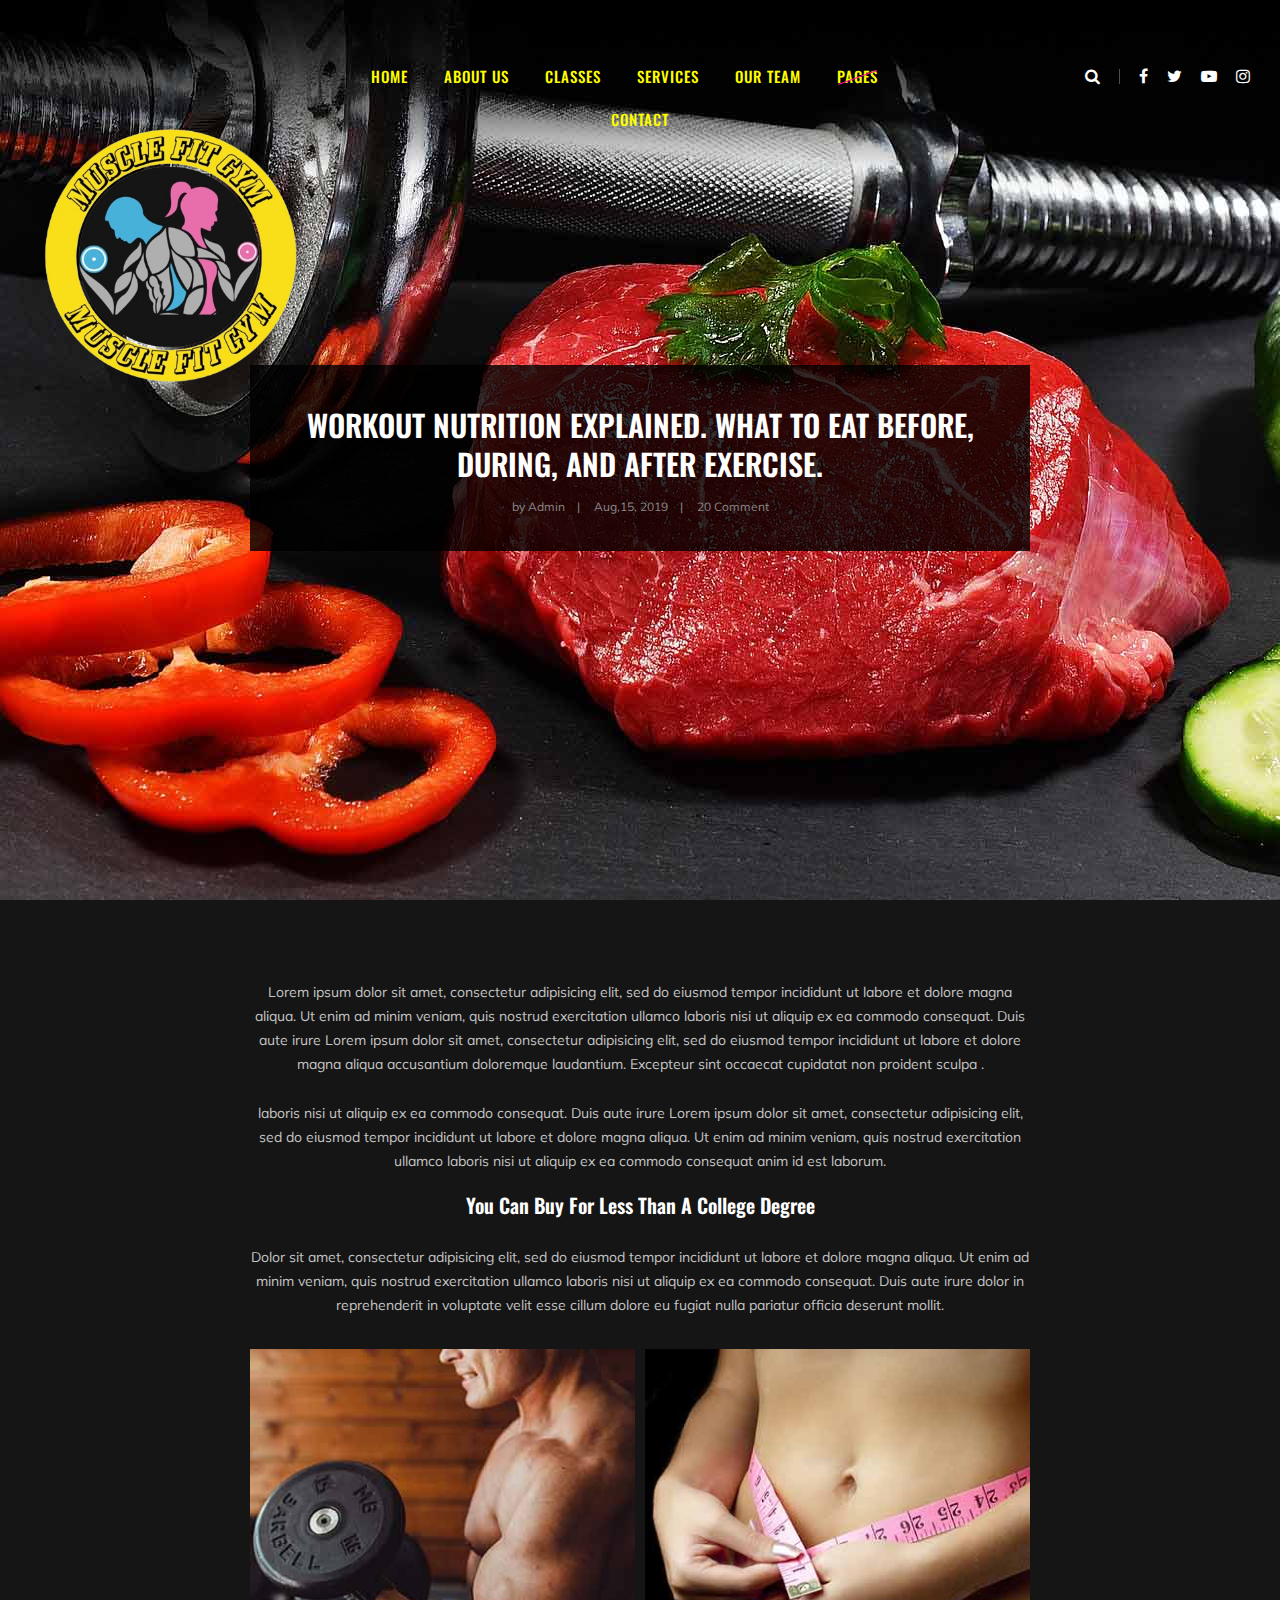
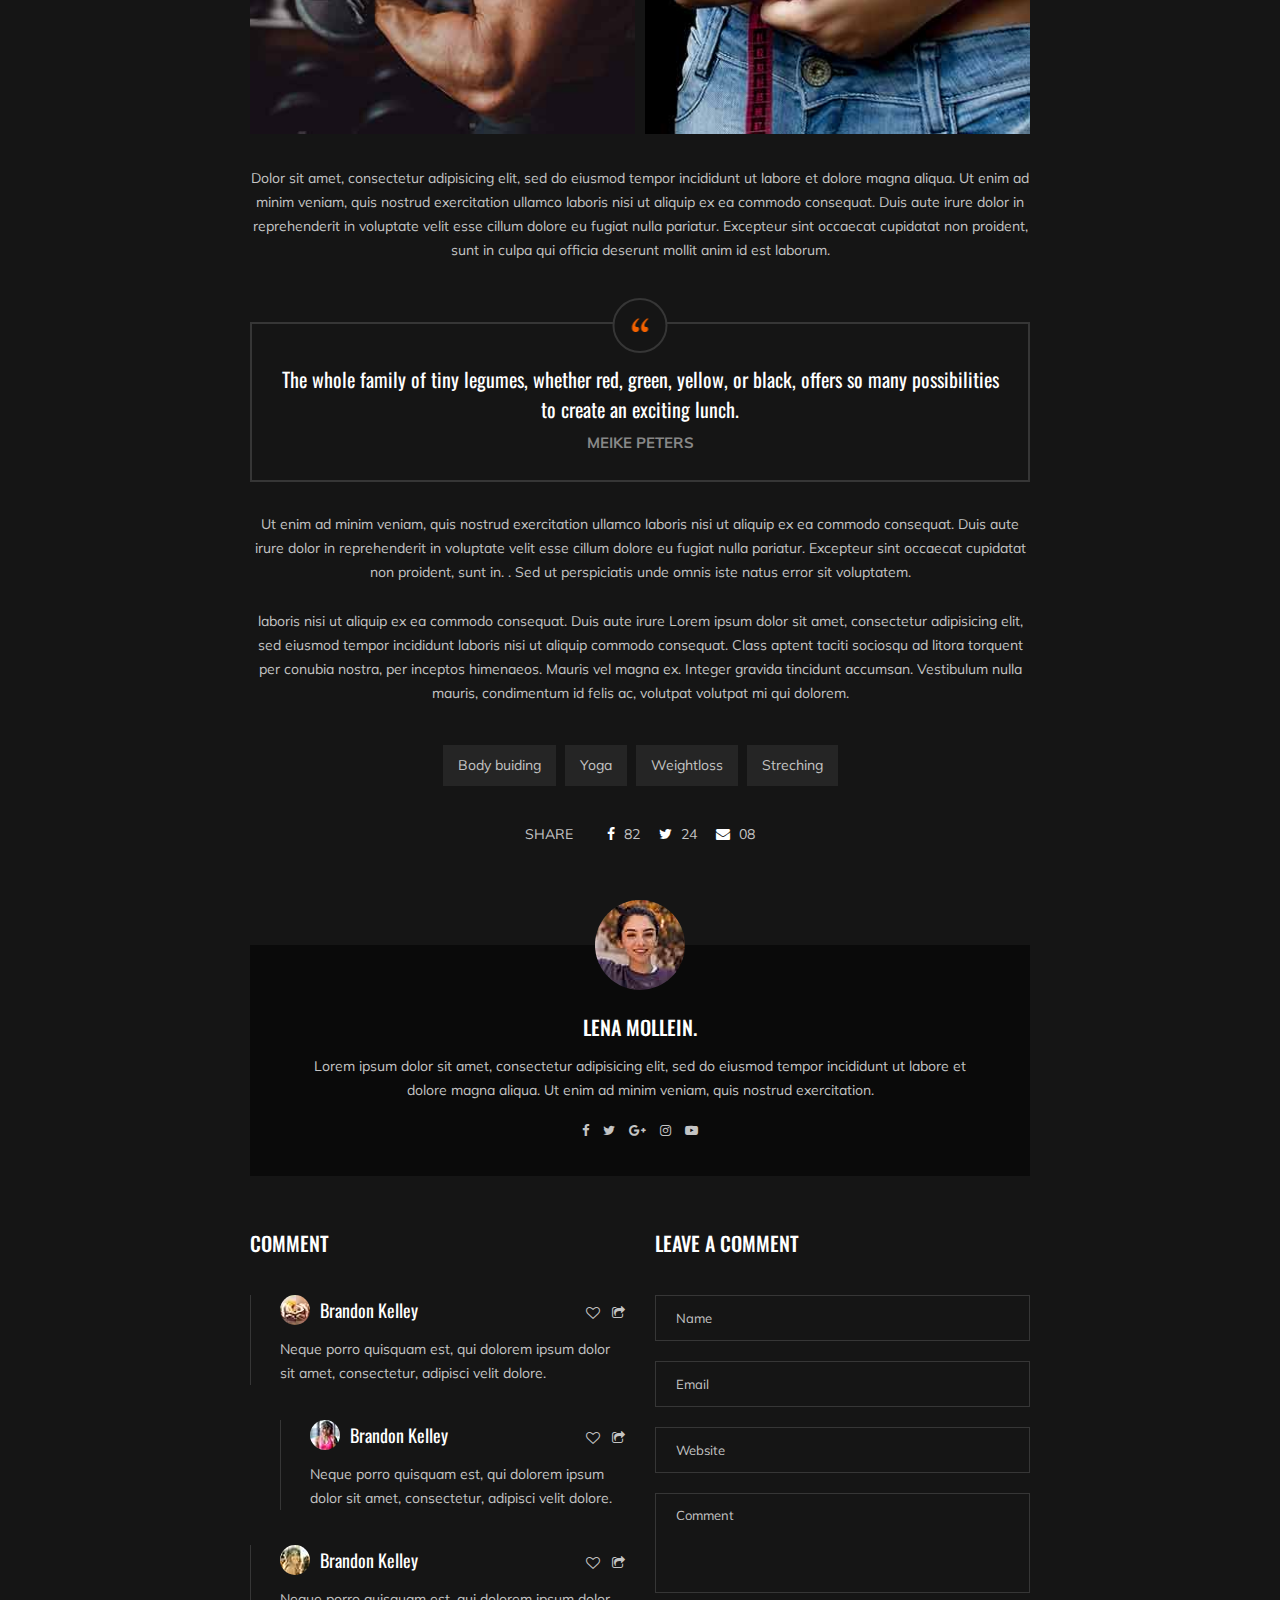
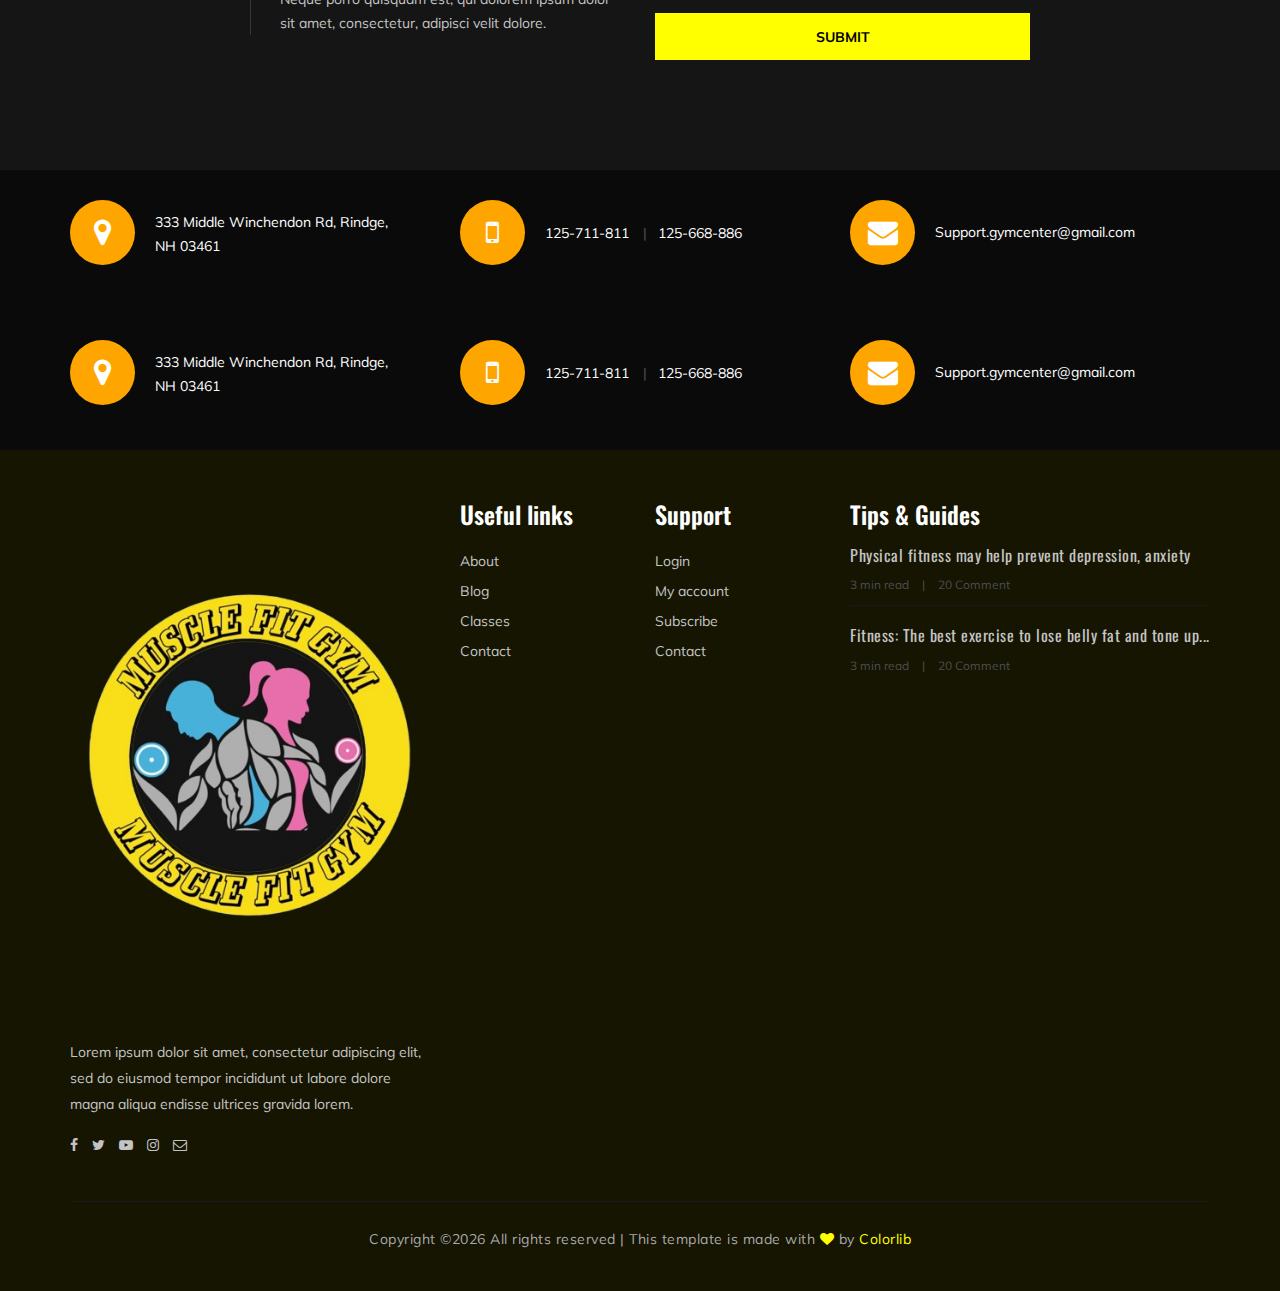
<file: gymlife-master/blog-details.html>
<!DOCTYPE html>
<html lang="zxx">

<head>
    <meta charset="UTF-8">
    <meta name="description" content="Gym Template">
    <meta name="keywords" content="Gym, unica, creative, html">
    <meta name="viewport" content="width=device-width, initial-scale=1.0">
    <meta http-equiv="X-UA-Compatible" content="ie=edge">
    <title>Gym | Template</title>

    <!-- Google Font -->
    <link href="https://fonts.googleapis.com/css?family=Muli:300,400,500,600,700,800,900&display=swap" rel="stylesheet">
    <link href="https://fonts.googleapis.com/css?family=Oswald:300,400,500,600,700&display=swap" rel="stylesheet">

    <!-- Css Styles -->
    <link rel="stylesheet" href="css/bootstrap.min.css" type="text/css">
    <link rel="stylesheet" href="css/font-awesome.min.css" type="text/css">
    <link rel="stylesheet" href="css/flaticon.css" type="text/css">
    <link rel="stylesheet" href="css/owl.carousel.min.css" type="text/css">
    <link rel="stylesheet" href="css/barfiller.css" type="text/css">
    <link rel="stylesheet" href="css/magnific-popup.css" type="text/css">
    <link rel="stylesheet" href="css/slicknav.min.css" type="text/css">
    <link rel="stylesheet" href="css/style.css" type="text/css">
</head>

<body>
    <!-- Page Preloder -->
    <div id="preloder">
        <div class="loader"></div>
    </div>

    <!-- Offcanvas Menu Section Begin -->
    <div class="offcanvas-menu-overlay"></div>
    <div class="offcanvas-menu-wrapper">
        <div class="canvas-close">
            <i class="fa fa-close"></i>
        </div>
        <div class="canvas-search search-switch">
            <i class="fa fa-search"></i>
        </div>
        <nav class="canvas-menu mobile-menu">
            <ul>
                <li><a href="./index.html">Home</a></li>
                <li><a href="./about-us.html">About Us</a></li>
                <li><a href="./class-details.html">Classes</a></li>
                <li><a href="./services.html">Services</a></li>
                <li><a href="./team.html">Our Team</a></li>
                <li><a href="#">Pages</a>
                    <ul class="dropdown">
                        <li><a href="./about-us.html">About us</a></li>
                        <li><a href="./class-timetable.html">Classes timetable</a></li>
                        <li><a href="./bmi-calculator.html">Bmi calculate</a></li>
                        <li><a href="./team.html">Our team</a></li>
                        <li><a href="./gallery.html">Gallery</a></li>
                        <li><a href="./blog.html">Our blog</a></li>
                        <li><a href="./404.html">404</a></li>
                    </ul>
                </li>
                <li><a href="./contact.html">Contact</a></li>
            </ul>
        </nav>
        <div id="mobile-menu-wrap"></div>
        <div class="canvas-social">
            <a href="#"><i class="fa fa-facebook"></i></a>
            <a href="#"><i class="fa fa-twitter"></i></a>
            <a href="#"><i class="fa fa-youtube-play"></i></a>
            <a href="#"><i class="fa fa-instagram"></i></a>
        </div>
    </div>
    <!-- Offcanvas Menu Section End -->

    <!-- Header Section Begin -->
    <header class="header-section">
        <div class="container-fluid">
            <div class="row">
                <div class="col-lg-3">
                    <div class="logo">
                        <a href="./index.html">
                            <img src="img/logo.png" alt="">
                        </a>
                    </div>
                </div>
                <div class="col-lg-6">
                    <nav class="nav-menu">
                        <ul>
                            <li><a href="./index.html">Home</a></li>
                            <li><a href="./about-us.html">About Us</a></li>
                            <li><a href="./class-details.html">Classes</a></li>
                            <li><a href="./services.html">Services</a></li>
                            <li><a href="./team.html">Our Team</a></li>
                            <li class="active"><a href="#">Pages</a>
                                <ul class="dropdown">
                                    <li><a href="./about-us.html">About us</a></li>
                                    <li><a href="./class-timetable.html">Classes timetable</a></li>
                                    <li><a href="./bmi-calculator.html">Bmi calculate</a></li>
                                    <li><a href="./team.html">Our team</a></li>
                                    <li><a href="./gallery.html">Gallery</a></li>
                                    <li><a href="./blog.html">Our blog</a></li>
                                    <li><a href="./404.html">404</a></li>
                                </ul>
                            </li>
                            <li><a href="./contact.html">Contact</a></li>
                        </ul>
                    </nav>
                </div>
                <div class="col-lg-3">
                    <div class="top-option">
                        <div class="to-search search-switch">
                            <i class="fa fa-search"></i>
                        </div>
                        <div class="to-social">
                            <a href="#"><i class="fa fa-facebook"></i></a>
                            <a href="#"><i class="fa fa-twitter"></i></a>
                            <a href="#"><i class="fa fa-youtube-play"></i></a>
                            <a href="#"><i class="fa fa-instagram"></i></a>
                        </div>
                    </div>
                </div>
            </div>
            <div class="canvas-open">
                <i class="fa fa-bars"></i>
            </div>
        </div>
    </header>
    <!-- Header End -->

    <!-- Blog Details Hero Section Begin -->
    <section class="blog-details-hero set-bg" data-setbg="img/blog/details/details-hero.jpg">
        <div class="container">
            <div class="row">
                <div class="col-lg-8 p-0 m-auto">
                    <div class="bh-text">
                        <h3>Workout nutrition explained. What to eat before, during, and after exercise.</h3>
                        <ul>
                            <li>by Admin</li>
                            <li>Aug,15, 2019</li>
                            <li>20 Comment</li>
                        </ul>
                    </div>
                </div>
            </div>
        </div>
    </section>
    <!-- Blog Details Hero Section End -->

    <!-- Blog Details Section Begin -->
    <section class="blog-details-section spad">
        <div class="container">
            <div class="row">
                <div class="col-lg-8 p-0 m-auto">
                    <div class="blog-details-text">
                        <div class="blog-details-title">
                            <p>Lorem ipsum dolor sit amet, consectetur adipisicing elit, sed do eiusmod tempor
                                incididunt ut labore et dolore magna aliqua. Ut enim ad minim veniam, quis nostrud
                                exercitation ullamco laboris nisi ut aliquip ex ea commodo consequat. Duis aute irure
                                Lorem ipsum dolor sit amet, consectetur adipisicing elit, sed do eiusmod tempor
                                incididunt ut labore et dolore magna aliqua accusantium doloremque laudantium. Excepteur
                                sint occaecat cupidatat non proident sculpa .</p>
                            <p>laboris nisi ut aliquip ex ea commodo consequat. Duis aute irure Lorem ipsum dolor sit
                                amet, consectetur adipisicing elit, sed do eiusmod tempor incididunt ut labore et dolore
                                magna aliqua. Ut enim ad minim veniam, quis nostrud exercitation ullamco laboris nisi ut
                                aliquip ex ea commodo consequat anim id est laborum.</p>
                            <h5>You Can Buy For Less Than A College Degree</h5>
                            <p>Dolor sit amet, consectetur adipisicing elit, sed do eiusmod tempor incididunt ut labore
                                et dolore magna aliqua. Ut enim ad minim veniam, quis nostrud exercitation ullamco
                                laboris nisi ut aliquip ex ea commodo consequat. Duis aute irure dolor in reprehenderit
                                in voluptate velit esse cillum dolore eu fugiat nulla pariatur officia deserunt mollit.
                            </p>
                        </div>
                        <div class="blog-details-pic">
                            <div class="blog-details-pic-item">
                                <img src="img/blog/details/details-1.jpg" alt="">
                            </div>
                            <div class="blog-details-pic-item">
                                <img src="img/blog/details/details-2.jpg" alt="">
                            </div>
                        </div>
                        <div class="blog-details-desc">
                            <p>Dolor sit amet, consectetur adipisicing elit, sed do eiusmod tempor incididunt ut labore
                                et dolore magna aliqua. Ut enim ad minim veniam, quis nostrud exercitation ullamco
                                laboris nisi ut aliquip ex ea commodo consequat. Duis aute irure dolor in reprehenderit
                                in voluptate velit esse cillum dolore eu fugiat nulla pariatur. Excepteur sint occaecat
                                cupidatat non proident, sunt in culpa qui officia deserunt mollit anim id est laborum.
                            </p>
                        </div>
                        <div class="blog-details-quote">
                            <div class="quote-icon">
                                <img src="img/blog/details/quote-left.png" alt="">
                            </div>
                            <h5>The whole family of tiny legumes, whether red, green, yellow, or black, offers so many
                                possibilities to create an exciting lunch.</h5>
                            <span>MEIKE PETERS</span>
                        </div>
                        <div class="blog-details-more-desc">
                            <p>Ut enim ad minim veniam, quis nostrud exercitation ullamco laboris nisi ut aliquip ex ea
                                commodo consequat. Duis aute irure dolor in reprehenderit in voluptate velit esse cillum
                                dolore eu fugiat nulla pariatur. Excepteur sint occaecat cupidatat non proident, sunt
                                in. . Sed ut perspiciatis unde omnis iste natus error sit voluptatem.</p>
                            <p>laboris nisi ut aliquip ex ea commodo consequat. Duis aute irure Lorem ipsum dolor sit
                                amet, consectetur adipisicing elit, sed eiusmod tempor incididunt laboris nisi ut
                                aliquip commodo consequat. Class aptent taciti sociosqu ad litora torquent per conubia
                                nostra, per inceptos himenaeos. Mauris vel magna ex. Integer gravida tincidunt accumsan.
                                Vestibulum nulla mauris, condimentum id felis ac, volutpat volutpat mi qui dolorem.</p>
                        </div>
                        <div class="blog-details-tag-share">
                            <div class="tags">
                                <a href="#">Body buiding</a>
                                <a href="#">Yoga</a>
                                <a href="#">Weightloss</a>
                                <a href="#">Streching</a>
                            </div>
                            <div class="share">
                                <span>Share</span>
                                <a href="#"><i class="fa fa-facebook"></i> 82</a>
                                <a href="#"><i class="fa fa-twitter"></i> 24</a>
                                <a href="#"><i class="fa fa-envelope"></i> 08</a>
                            </div>
                        </div>
                        <div class="blog-details-author">
                            <div class="ba-pic">
                                <img src="img/blog/details/blog-profile.jpg" alt="">
                            </div>
                            <div class="ba-text">
                                <h5>Lena Mollein.</h5>
                                <p>Lorem ipsum dolor sit amet, consectetur adipisicing elit, sed do eiusmod tempor
                                    incididunt ut labore et dolore magna aliqua. Ut enim ad minim veniam, quis nostrud
                                    exercitation.</p>
                                <div class="bp-social">
                                    <a href="#"><i class="fa fa-facebook"></i></a>
                                    <a href="#"><i class="fa fa-twitter"></i></a>
                                    <a href="#"><i class="fa fa-google-plus"></i></a>
                                    <a href="#"><i class="fa fa-instagram"></i></a>
                                    <a href="#"><i class="fa fa-youtube-play"></i></a>
                                </div>
                            </div>
                        </div>
                        <div class="row">
                            <div class="col-lg-6">
                                <div class="comment-option">
                                    <h5 class="co-title">Comment</h5>
                                    <div class="co-item">
                                        <div class="co-widget">
                                            <a href="#"><i class="fa fa-heart-o"></i></a>
                                            <a href="#"><i class="fa fa-share-square-o"></i></a>
                                        </div>
                                        <div class="co-pic">
                                            <img src="img/blog/details/comment-1.jpg" alt="">
                                            <h5>Brandon Kelley</h5>
                                        </div>
                                        <div class="co-text">
                                            <p>Neque porro quisquam est, qui dolorem ipsum dolor sit amet, consectetur,
                                                adipisci velit dolore.</p>
                                        </div>
                                    </div>
                                    <div class="co-item reply-comment">
                                        <div class="co-widget">
                                            <a href="#"><i class="fa fa-heart-o"></i></a>
                                            <a href="#"><i class="fa fa-share-square-o"></i></a>
                                        </div>
                                        <div class="co-pic">
                                            <img src="img/blog/details/comment-2.jpg" alt="">
                                            <h5>Brandon Kelley</h5>
                                        </div>
                                        <div class="co-text">
                                            <p>Neque porro quisquam est, qui dolorem ipsum dolor sit amet, consectetur,
                                                adipisci velit dolore.</p>
                                        </div>
                                    </div>
                                    <div class="co-item">
                                        <div class="co-widget">
                                            <a href="#"><i class="fa fa-heart-o"></i></a>
                                            <a href="#"><i class="fa fa-share-square-o"></i></a>
                                        </div>
                                        <div class="co-pic">
                                            <img src="img/blog/details/comment-3.jpg" alt="">
                                            <h5>Brandon Kelley</h5>
                                        </div>
                                        <div class="co-text">
                                            <p>Neque porro quisquam est, qui dolorem ipsum dolor sit amet, consectetur,
                                                adipisci velit dolore.</p>
                                        </div>
                                    </div>
                                </div>
                            </div>
                            <div class="col-lg-6">
                                <div class="leave-comment">
                                    <h5>Leave a comment</h5>
                                    <form action="#">
                                        <input type="text" placeholder="Name">
                                        <input type="text" placeholder="Email">
                                        <input type="text" placeholder="Website">
                                        <textarea placeholder="Comment"></textarea>
                                        <button type="submit">Submit</button>
                                    </form>
                                </div>
                            </div>
                        </div>
                    </div>
                </div>
            </div>
        </div>
    </section>
    <!-- Blog Details Section End -->

    <!-- Get In Touch Section Begin -->
    <div class="gettouch-section">
        <div class="container">
            <div class="row">
                <div class="col-lg-4">
                    <div class="gt-text">
                        <i class="fa fa-map-marker"></i>
                        <p>333 Middle Winchendon Rd, Rindge,<br/> NH 03461</p>
                    </div>
                </div>
                <div class="col-lg-4">
                    <div class="gt-text">
                        <i class="fa fa-mobile"></i>
                        <ul>
                            <li>125-711-811</li>
                            <li>125-668-886</li>
                        </ul>
                    </div>
                </div>
                <div class="col-lg-4">
                    <div class="gt-text email">
                        <i class="fa fa-envelope"></i>
                        <p>Support.gymcenter@gmail.com</p>
                    </div>
                </div>
            </div>
        </div>
    </div>
    <!-- Get In Touch Section End -->

    <!-- Get In Touch Section Begin -->
    <div class="gettouch-section">
        <div class="container">
            <div class="row">
                <div class="col-md-4">
                    <div class="gt-text">
                        <i class="fa fa-map-marker"></i>
                        <p>333 Middle Winchendon Rd, Rindge,<br/> NH 03461</p>
                    </div>
                </div>
                <div class="col-md-4">
                    <div class="gt-text">
                        <i class="fa fa-mobile"></i>
                        <ul>
                            <li>125-711-811</li>
                            <li>125-668-886</li>
                        </ul>
                    </div>
                </div>
                <div class="col-md-4">
                    <div class="gt-text email">
                        <i class="fa fa-envelope"></i>
                        <p>Support.gymcenter@gmail.com</p>
                    </div>
                </div>
            </div>
        </div>
    </div>
    <!-- Get In Touch Section End -->

    <!-- Footer Section Begin -->
    <section class="footer-section">
        <div class="container">
            <div class="row">
                <div class="col-lg-4">
                    <div class="fs-about">
                        <div class="fa-logo">
                            <a href="#"><img src="img/logo.png" alt=""></a>
                        </div>
                        <p>Lorem ipsum dolor sit amet, consectetur adipiscing elit, sed do eiusmod tempor incididunt ut
                            labore dolore magna aliqua endisse ultrices gravida lorem.</p>
                        <div class="fa-social">
                            <a href="#"><i class="fa fa-facebook"></i></a>
                            <a href="#"><i class="fa fa-twitter"></i></a>
                            <a href="#"><i class="fa fa-youtube-play"></i></a>
                            <a href="#"><i class="fa fa-instagram"></i></a>
                            <a href="#"><i class="fa  fa-envelope-o"></i></a>
                        </div>
                    </div>
                </div>
                <div class="col-lg-2 col-md-3 col-sm-6">
                    <div class="fs-widget">
                        <h4>Useful links</h4>
                        <ul>
                            <li><a href="#">About</a></li>
                            <li><a href="#">Blog</a></li>
                            <li><a href="#">Classes</a></li>
                            <li><a href="#">Contact</a></li>
                        </ul>
                    </div>
                </div>
                <div class="col-lg-2 col-md-3 col-sm-6">
                    <div class="fs-widget">
                        <h4>Support</h4>
                        <ul>
                            <li><a href="#">Login</a></li>
                            <li><a href="#">My account</a></li>
                            <li><a href="#">Subscribe</a></li>
                            <li><a href="#">Contact</a></li>
                        </ul>
                    </div>
                </div>
                <div class="col-lg-4 col-md-6">
                    <div class="fs-widget">
                        <h4>Tips & Guides</h4>
                        <div class="fw-recent">
                            <h6><a href="#">Physical fitness may help prevent depression, anxiety</a></h6>
                            <ul>
                                <li>3 min read</li>
                                <li>20 Comment</li>
                            </ul>
                        </div>
                        <div class="fw-recent">
                            <h6><a href="#">Fitness: The best exercise to lose belly fat and tone up...</a></h6>
                            <ul>
                                <li>3 min read</li>
                                <li>20 Comment</li>
                            </ul>
                        </div>
                    </div>
                </div>
            </div>
            <div class="row">
                <div class="col-lg-12 text-center">
                    <div class="copyright-text">
                        <p><!-- Link back to Colorlib can't be removed. Template is licensed under CC BY 3.0. -->
  Copyright &copy;<script>document.write(new Date().getFullYear());</script> All rights reserved | This template is made with <i class="fa fa-heart" aria-hidden="true"></i> by <a href="https://colorlib.com" target="_blank">Colorlib</a>
  <!-- Link back to Colorlib can't be removed. Template is licensed under CC BY 3.0. --></p>
                    </div>
                </div>
            </div>
        </div>
    </section>
    <!-- Footer Section End -->

    <!-- Js Plugins -->
    <script src="js/jquery-3.3.1.min.js"></script>
    <script src="js/bootstrap.min.js"></script>
    <script src="js/jquery.magnific-popup.min.js"></script>
    <script src="js/masonry.pkgd.min.js"></script>
    <script src="js/jquery.barfiller.js"></script>
    <script src="js/jquery.slicknav.js"></script>
    <script src="js/owl.carousel.min.js"></script>
    <script src="js/main.js"></script>



</body>

</html>
</file>
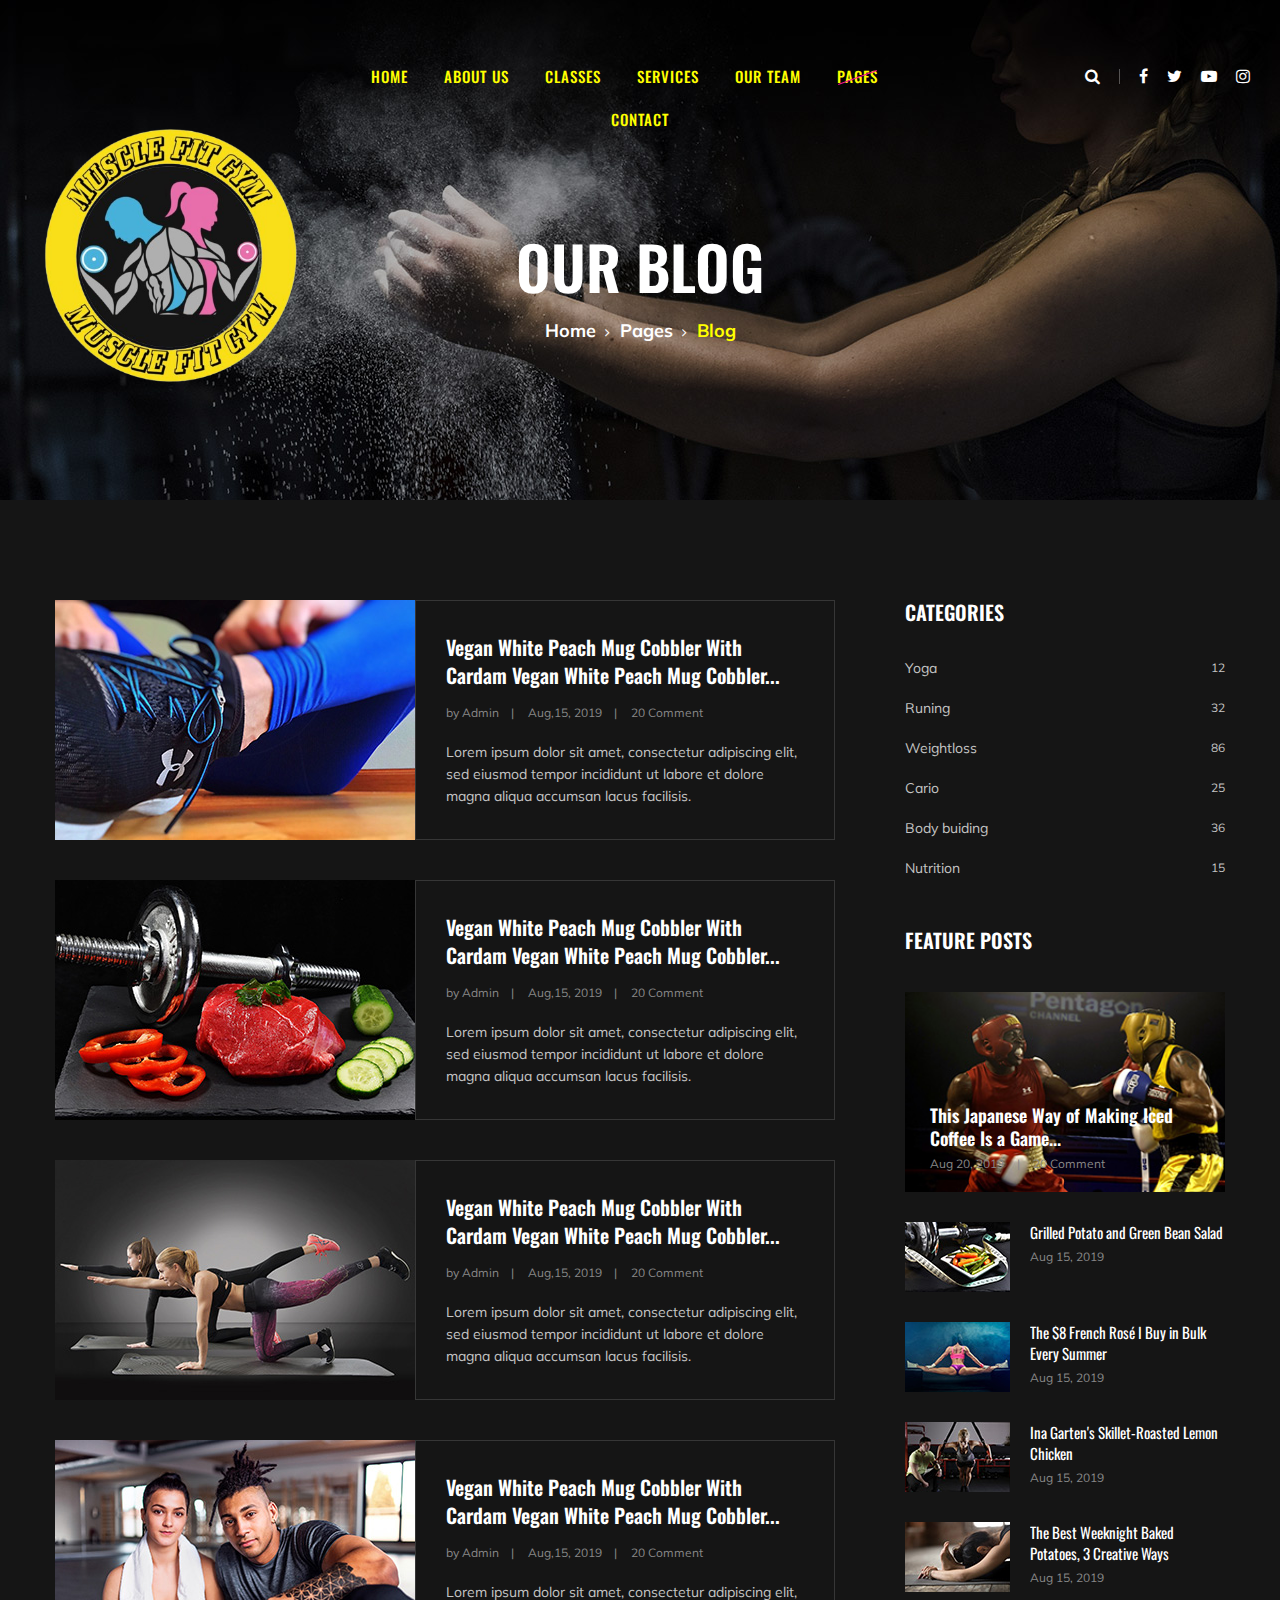
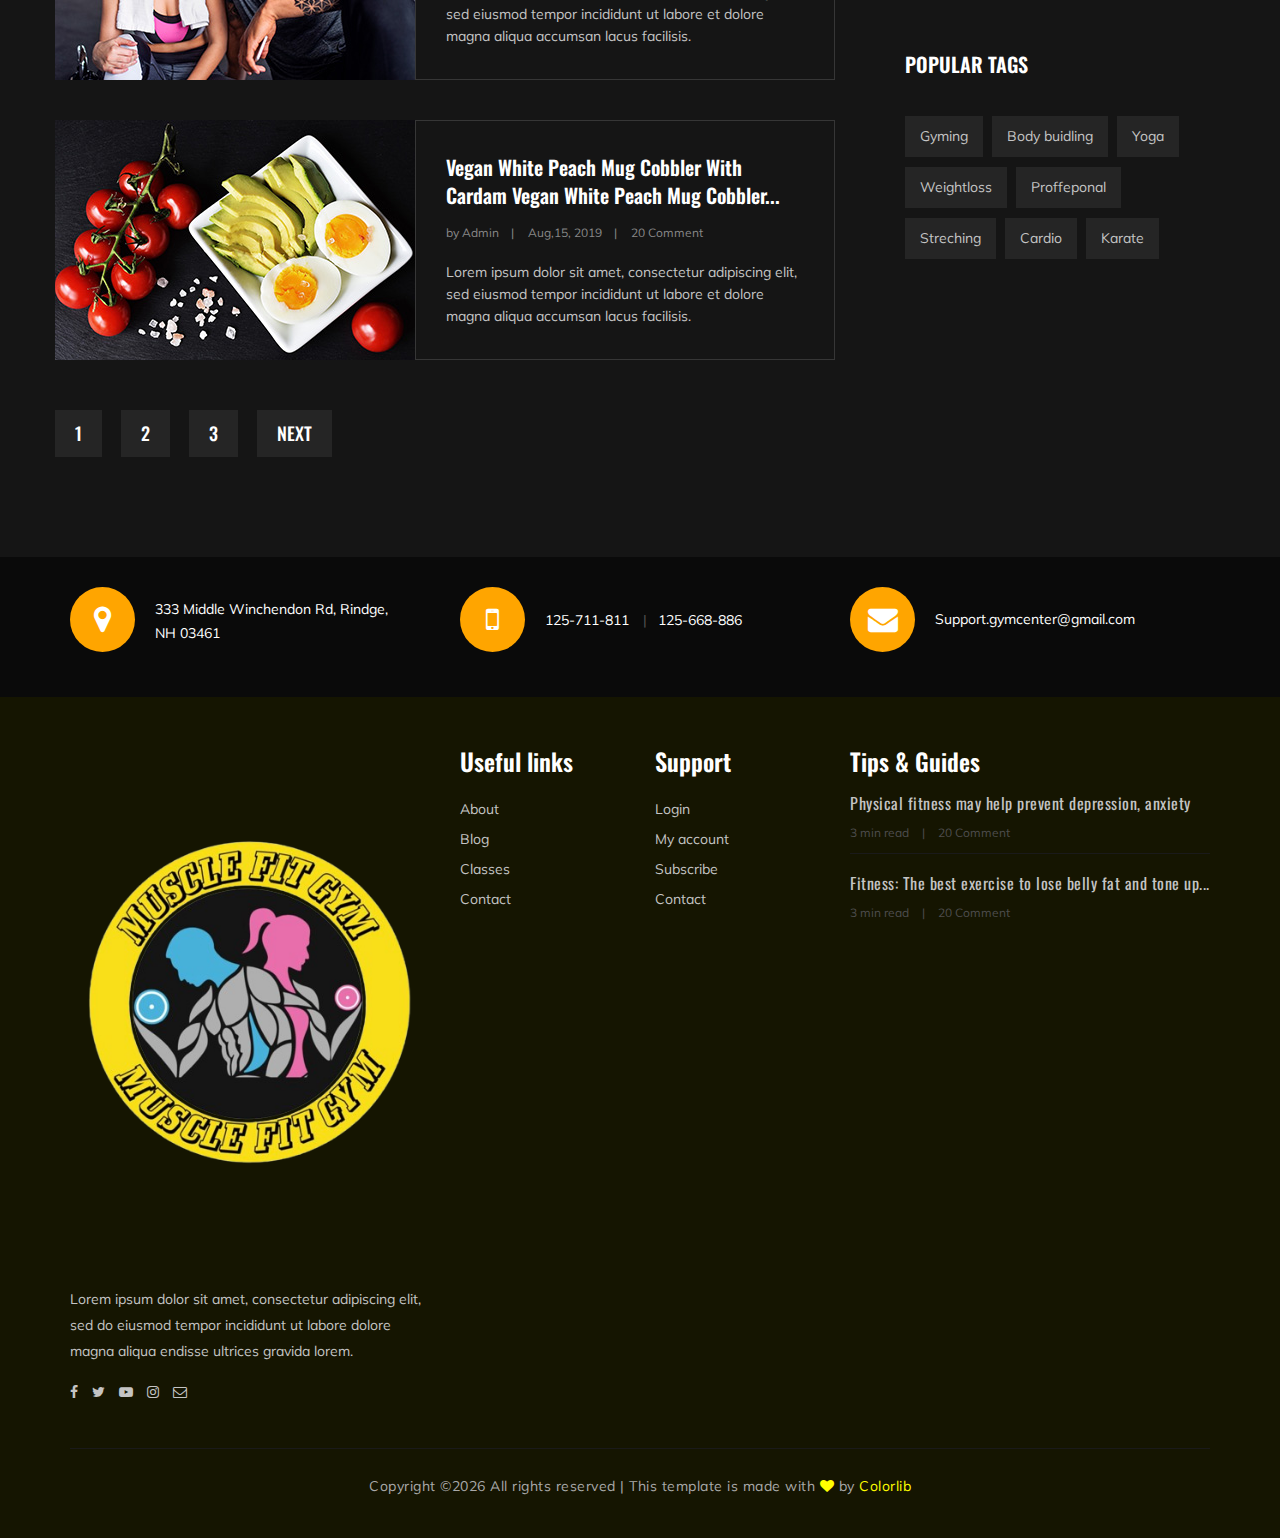
<file: gymlife-master/blog.html>
<!DOCTYPE html>
<html lang="zxx">

<head>
    <meta charset="UTF-8">
    <meta name="description" content="Gym Template">
    <meta name="keywords" content="Gym, unica, creative, html">
    <meta name="viewport" content="width=device-width, initial-scale=1.0">
    <meta http-equiv="X-UA-Compatible" content="ie=edge">
    <title>Gym | Template</title>

    <!-- Google Font -->
    <link href="https://fonts.googleapis.com/css?family=Muli:300,400,500,600,700,800,900&display=swap" rel="stylesheet">
    <link href="https://fonts.googleapis.com/css?family=Oswald:300,400,500,600,700&display=swap" rel="stylesheet">

    <!-- Css Styles -->
    <link rel="stylesheet" href="css/bootstrap.min.css" type="text/css">
    <link rel="stylesheet" href="css/font-awesome.min.css" type="text/css">
    <link rel="stylesheet" href="css/flaticon.css" type="text/css">
    <link rel="stylesheet" href="css/owl.carousel.min.css" type="text/css">
    <link rel="stylesheet" href="css/barfiller.css" type="text/css">
    <link rel="stylesheet" href="css/magnific-popup.css" type="text/css">
    <link rel="stylesheet" href="css/slicknav.min.css" type="text/css">
    <link rel="stylesheet" href="css/style.css" type="text/css">
</head>

<body>
    <!-- Page Preloder -->
    <div id="preloder">
        <div class="loader"></div>
    </div>

    <!-- Offcanvas Menu Section Begin -->
    <div class="offcanvas-menu-overlay"></div>
    <div class="offcanvas-menu-wrapper">
        <div class="canvas-close">
            <i class="fa fa-close"></i>
        </div>
        <div class="canvas-search search-switch">
            <i class="fa fa-search"></i>
        </div>
        <nav class="canvas-menu mobile-menu">
            <ul>
                <li><a href="./index.html">Home</a></li>
                <li><a href="./about-us.html">About Us</a></li>
                <li><a href="./class-details.html">Classes</a></li>
                <li><a href="./services.html">Services</a></li>
                <li><a href="./team.html">Our Team</a></li>
                <li><a href="#">Pages</a>
                    <ul class="dropdown">
                        <li><a href="./about-us.html">About us</a></li>
                        <li><a href="./class-timetable.html">Classes timetable</a></li>
                        <li><a href="./bmi-calculator.html">Bmi calculate</a></li>
                        <li><a href="./team.html">Our team</a></li>
                        <li><a href="./gallery.html">Gallery</a></li>
                        <li><a href="./blog.html">Our blog</a></li>
                        <li><a href="./404.html">404</a></li>
                    </ul>
                </li>
                <li><a href="./contact.html">Contact</a></li>
            </ul>
        </nav>
        <div id="mobile-menu-wrap"></div>
        <div class="canvas-social">
            <a href="#"><i class="fa fa-facebook"></i></a>
            <a href="#"><i class="fa fa-twitter"></i></a>
            <a href="#"><i class="fa fa-youtube-play"></i></a>
            <a href="#"><i class="fa fa-instagram"></i></a>
        </div>
    </div>
    <!-- Offcanvas Menu Section End -->

    <!-- Header Section Begin -->
    <header class="header-section">
        <div class="container-fluid">
            <div class="row">
                <div class="col-lg-3">
                    <div class="logo">
                        <a href="./index.html">
                            <img src="img/logo.png" alt="">
                        </a>
                    </div>
                </div>
                <div class="col-lg-6">
                    <nav class="nav-menu">
                        <ul>
                            <li><a href="./index.html">Home</a></li>
                            <li><a href="./about-us.html">About Us</a></li>
                            <li><a href="./class-details.html">Classes</a></li>
                            <li><a href="./services.html">Services</a></li>
                            <li><a href="./team.html">Our Team</a></li>
                            <li class="active"><a href="#">Pages</a>
                                <ul class="dropdown">
                                    <li><a href="./about-us.html">About us</a></li>
                                    <li><a href="./class-timetable.html">Classes timetable</a></li>
                                    <li><a href="./bmi-calculator.html">Bmi calculate</a></li>
                                    <li><a href="./team.html">Our team</a></li>
                                    <li><a href="./gallery.html">Gallery</a></li>
                                    <li><a href="./blog.html">Our blog</a></li>
                                    <li><a href="./404.html">404</a></li>
                                </ul>
                            </li>
                            <li><a href="./contact.html">Contact</a></li>
                        </ul>
                    </nav>
                </div>
                <div class="col-lg-3">
                    <div class="top-option">
                        <div class="to-search search-switch">
                            <i class="fa fa-search"></i>
                        </div>
                        <div class="to-social">
                            <a href="#"><i class="fa fa-facebook"></i></a>
                            <a href="#"><i class="fa fa-twitter"></i></a>
                            <a href="#"><i class="fa fa-youtube-play"></i></a>
                            <a href="#"><i class="fa fa-instagram"></i></a>
                        </div>
                    </div>
                </div>
            </div>
            <div class="canvas-open">
                <i class="fa fa-bars"></i>
            </div>
        </div>
    </header>
    <!-- Header End -->

    <!-- Breadcrumb Section Begin -->
    <section class="breadcrumb-section set-bg" data-setbg="img/breadcrumb-bg.jpg">
        <div class="container">
            <div class="row">
                <div class="col-lg-12 text-center">
                    <div class="breadcrumb-text">
                        <h2>Our Blog</h2>
                        <div class="bt-option">
                            <a href="./index.html">Home</a>
                            <a href="#">Pages</a>
                            <span>Blog</span>
                        </div>
                    </div>
                </div>
            </div>
        </div>
    </section>
    <!-- Breadcrumb Section End -->

    <!-- Blog Section Begin -->
    <section class="blog-section spad">
        <div class="container">
            <div class="row">
                <div class="col-lg-8 p-0">
                    <div class="blog-item">
                        <div class="bi-pic">
                            <img src="img/blog/blog-1.jpg" alt="">
                        </div>
                        <div class="bi-text">
                            <h5><a href="./blog-details.html">Vegan White Peach Mug Cobbler With Cardam Vegan White Peach Mug
                                    Cobbler...</a></h5>
                            <ul>
                                <li>by Admin</li>
                                <li>Aug,15, 2019</li>
                                <li>20 Comment</li>
                            </ul>
                            <p>Lorem ipsum dolor sit amet, consectetur adipiscing elit, sed eiusmod tempor incididunt ut
                                labore et dolore magna aliqua accumsan lacus facilisis.</p>
                        </div>
                    </div>
                    <div class="blog-item">
                        <div class="bi-pic">
                            <img src="img/blog/blog-2.jpg" alt="">
                        </div>
                        <div class="bi-text">
                            <h5><a href="./blog-details.html">Vegan White Peach Mug Cobbler With Cardam Vegan White Peach Mug
                                    Cobbler...</a></h5>
                            <ul>
                                <li>by Admin</li>
                                <li>Aug,15, 2019</li>
                                <li>20 Comment</li>
                            </ul>
                            <p>Lorem ipsum dolor sit amet, consectetur adipiscing elit, sed eiusmod tempor incididunt ut
                                labore et dolore magna aliqua accumsan lacus facilisis.</p>
                        </div>
                    </div>
                    <div class="blog-item">
                        <div class="bi-pic">
                            <img src="img/blog/blog-3.jpg" alt="">
                        </div>
                        <div class="bi-text">
                            <h5><a href="./blog-details.html">Vegan White Peach Mug Cobbler With Cardam Vegan White Peach Mug
                                    Cobbler...</a></h5>
                            <ul>
                                <li>by Admin</li>
                                <li>Aug,15, 2019</li>
                                <li>20 Comment</li>
                            </ul>
                            <p>Lorem ipsum dolor sit amet, consectetur adipiscing elit, sed eiusmod tempor incididunt ut
                                labore et dolore magna aliqua accumsan lacus facilisis.</p>
                        </div>
                    </div>
                    <div class="blog-item">
                        <div class="bi-pic">
                            <img src="img/blog/blog-4.jpg" alt="">
                        </div>
                        <div class="bi-text">
                            <h5><a href="./blog-details.html">Vegan White Peach Mug Cobbler With Cardam Vegan White Peach Mug
                                    Cobbler...</a></h5>
                            <ul>
                                <li>by Admin</li>
                                <li>Aug,15, 2019</li>
                                <li>20 Comment</li>
                            </ul>
                            <p>Lorem ipsum dolor sit amet, consectetur adipiscing elit, sed eiusmod tempor incididunt ut
                                labore et dolore magna aliqua accumsan lacus facilisis.</p>
                        </div>
                    </div>
                    <div class="blog-item">
                        <div class="bi-pic">
                            <img src="img/blog/blog-5.jpg" alt="">
                        </div>
                        <div class="bi-text">
                            <h5><a href="./blog-details.html">Vegan White Peach Mug Cobbler With Cardam Vegan White Peach Mug
                                    Cobbler...</a></h5>
                            <ul>
                                <li>by Admin</li>
                                <li>Aug,15, 2019</li>
                                <li>20 Comment</li>
                            </ul>
                            <p>Lorem ipsum dolor sit amet, consectetur adipiscing elit, sed eiusmod tempor incididunt ut
                                labore et dolore magna aliqua accumsan lacus facilisis.</p>
                        </div>
                    </div>
                    <div class="blog-pagination">
                        <a href="#">1</a>
                        <a href="#">2</a>
                        <a href="#">3</a>
                        <a href="#">Next</a>
                    </div>
                </div>
                <div class="col-lg-4 col-md-8 p-0">
                    <div class="sidebar-option">
                        <div class="so-categories">
                            <h5 class="title">Categories</h5>
                            <ul>
                                <li><a href="#">Yoga <span>12</span></a></li>
                                <li><a href="#">Runing <span>32</span></a></li>
                                <li><a href="#">Weightloss <span>86</span></a></li>
                                <li><a href="#">Cario <span>25</span></a></li>
                                <li><a href="#">Body buiding <span>36</span></a></li>
                                <li><a href="#">Nutrition <span>15</span></a></li>
                            </ul>
                        </div>
                        <div class="so-latest">
                            <h5 class="title">Feature posts</h5>
                            <div class="latest-large set-bg" data-setbg="img/letest-blog/latest-1.jpg">
                                <div class="ll-text">
                                    <h5><a href="./blog-details.html">This Japanese Way of Making Iced Coffee Is a Game...</a></h5>
                                    <ul>
                                        <li>Aug 20, 2019</li>
                                        <li>20 Comment</li>
                                    </ul>
                                </div>
                            </div>
                            <div class="latest-item">
                                <div class="li-pic">
                                    <img src="img/letest-blog/latest-2.jpg" alt="">
                                </div>
                                <div class="li-text">
                                    <h6><a href="./blog-details.html">Grilled Potato and Green Bean Salad</a></h6>
                                    <span class="li-time">Aug 15, 2019</span>
                                </div>
                            </div>
                            <div class="latest-item">
                                <div class="li-pic">
                                    <img src="img/letest-blog/latest-3.jpg" alt="">
                                </div>
                                <div class="li-text">
                                    <h6><a href="./blog-details.html">The $8 French Rosé I Buy in Bulk Every Summer</a></h6>
                                    <span class="li-time">Aug 15, 2019</span>
                                </div>
                            </div>
                            <div class="latest-item">
                                <div class="li-pic">
                                    <img src="img/letest-blog/latest-4.jpg" alt="">
                                </div>
                                <div class="li-text">
                                    <h6><a href="./blog-details.html">Ina Garten's Skillet-Roasted Lemon Chicken</a></h6>
                                    <span class="li-time">Aug 15, 2019</span>
                                </div>
                            </div>
                            <div class="latest-item">
                                <div class="li-pic">
                                    <img src="img/letest-blog/latest-5.jpg" alt="">
                                </div>
                                <div class="li-text">
                                    <h6><a href="./blog-details.html">The Best Weeknight Baked Potatoes, 3 Creative Ways</a></h6>
                                    <span class="li-time">Aug 15, 2019</span>
                                </div>
                            </div>
                        </div>
                        <div class="so-tags">
                            <h5 class="title">Popular tags</h5>
                            <a href="#">Gyming</a>
                            <a href="#">Body buidling</a>
                            <a href="#">Yoga</a>
                            <a href="#">Weightloss</a>
                            <a href="#">Proffeponal</a>
                            <a href="#">Streching</a>
                            <a href="#">Cardio</a>
                            <a href="#">Karate</a>
                        </div>
                    </div>
                </div>
            </div>
        </div>
    </section>
    <!-- Blog Section End -->

    <!-- Get In Touch Section Begin -->
    <div class="gettouch-section">
        <div class="container">
            <div class="row">
                <div class="col-md-4">
                    <div class="gt-text">
                        <i class="fa fa-map-marker"></i>
                        <p>333 Middle Winchendon Rd, Rindge,<br/> NH 03461</p>
                    </div>
                </div>
                <div class="col-md-4">
                    <div class="gt-text">
                        <i class="fa fa-mobile"></i>
                        <ul>
                            <li>125-711-811</li>
                            <li>125-668-886</li>
                        </ul>
                    </div>
                </div>
                <div class="col-md-4">
                    <div class="gt-text email">
                        <i class="fa fa-envelope"></i>
                        <p>Support.gymcenter@gmail.com</p>
                    </div>
                </div>
            </div>
        </div>
    </div>
    <!-- Get In Touch Section End -->

    <!-- Footer Section Begin -->
    <section class="footer-section">
        <div class="container">
            <div class="row">
                <div class="col-lg-4">
                    <div class="fs-about">
                        <div class="fa-logo">
                            <a href="#"><img src="img/logo.png" alt=""></a>
                        </div>
                        <p>Lorem ipsum dolor sit amet, consectetur adipiscing elit, sed do eiusmod tempor incididunt ut
                            labore dolore magna aliqua endisse ultrices gravida lorem.</p>
                        <div class="fa-social">
                            <a href="#"><i class="fa fa-facebook"></i></a>
                            <a href="#"><i class="fa fa-twitter"></i></a>
                            <a href="#"><i class="fa fa-youtube-play"></i></a>
                            <a href="#"><i class="fa fa-instagram"></i></a>
                            <a href="#"><i class="fa  fa-envelope-o"></i></a>
                        </div>
                    </div>
                </div>
                <div class="col-lg-2 col-md-3 col-sm-6">
                    <div class="fs-widget">
                        <h4>Useful links</h4>
                        <ul>
                            <li><a href="#">About</a></li>
                            <li><a href="#">Blog</a></li>
                            <li><a href="#">Classes</a></li>
                            <li><a href="#">Contact</a></li>
                        </ul>
                    </div>
                </div>
                <div class="col-lg-2 col-md-3 col-sm-6">
                    <div class="fs-widget">
                        <h4>Support</h4>
                        <ul>
                            <li><a href="#">Login</a></li>
                            <li><a href="#">My account</a></li>
                            <li><a href="#">Subscribe</a></li>
                            <li><a href="#">Contact</a></li>
                        </ul>
                    </div>
                </div>
                <div class="col-lg-4 col-md-6">
                    <div class="fs-widget">
                        <h4>Tips & Guides</h4>
                        <div class="fw-recent">
                            <h6><a href="./blog-details.html">Physical fitness may help prevent depression, anxiety</a></h6>
                            <ul>
                                <li>3 min read</li>
                                <li>20 Comment</li>
                            </ul>
                        </div>
                        <div class="fw-recent">
                            <h6><a href="./blog-details.html">Fitness: The best exercise to lose belly fat and tone up...</a></h6>
                            <ul>
                                <li>3 min read</li>
                                <li>20 Comment</li>
                            </ul>
                        </div>
                    </div>
                </div>
            </div>
            <div class="row">
                <div class="col-lg-12 text-center">
                    <div class="copyright-text">
                        <p><!-- Link back to Colorlib can't be removed. Template is licensed under CC BY 3.0. -->
  Copyright &copy;<script>document.write(new Date().getFullYear());</script> All rights reserved | This template is made with <i class="fa fa-heart" aria-hidden="true"></i> by <a href="https://colorlib.com" target="_blank">Colorlib</a>
  <!-- Link back to Colorlib can't be removed. Template is licensed under CC BY 3.0. --></p>
                    </div>
                </div>
            </div>
        </div>
    </section>
    <!-- Footer Section End -->

    <!-- Search model Begin -->
    <div class="search-model">
        <div class="h-100 d-flex align-items-center justify-content-center">
            <div class="search-close-switch">+</div>
            <form class="search-model-form">
                <input type="text" id="search-input" placeholder="Search here.....">
            </form>
        </div>
    </div>
    <!-- Search model end -->

    <!-- Js Plugins -->
    <script src="js/jquery-3.3.1.min.js"></script>
    <script src="js/bootstrap.min.js"></script>
    <script src="js/jquery.magnific-popup.min.js"></script>
    <script src="js/masonry.pkgd.min.js"></script>
    <script src="js/jquery.barfiller.js"></script>
    <script src="js/jquery.slicknav.js"></script>
    <script src="js/owl.carousel.min.js"></script>
    <script src="js/main.js"></script>



</body>

</html>
</file>
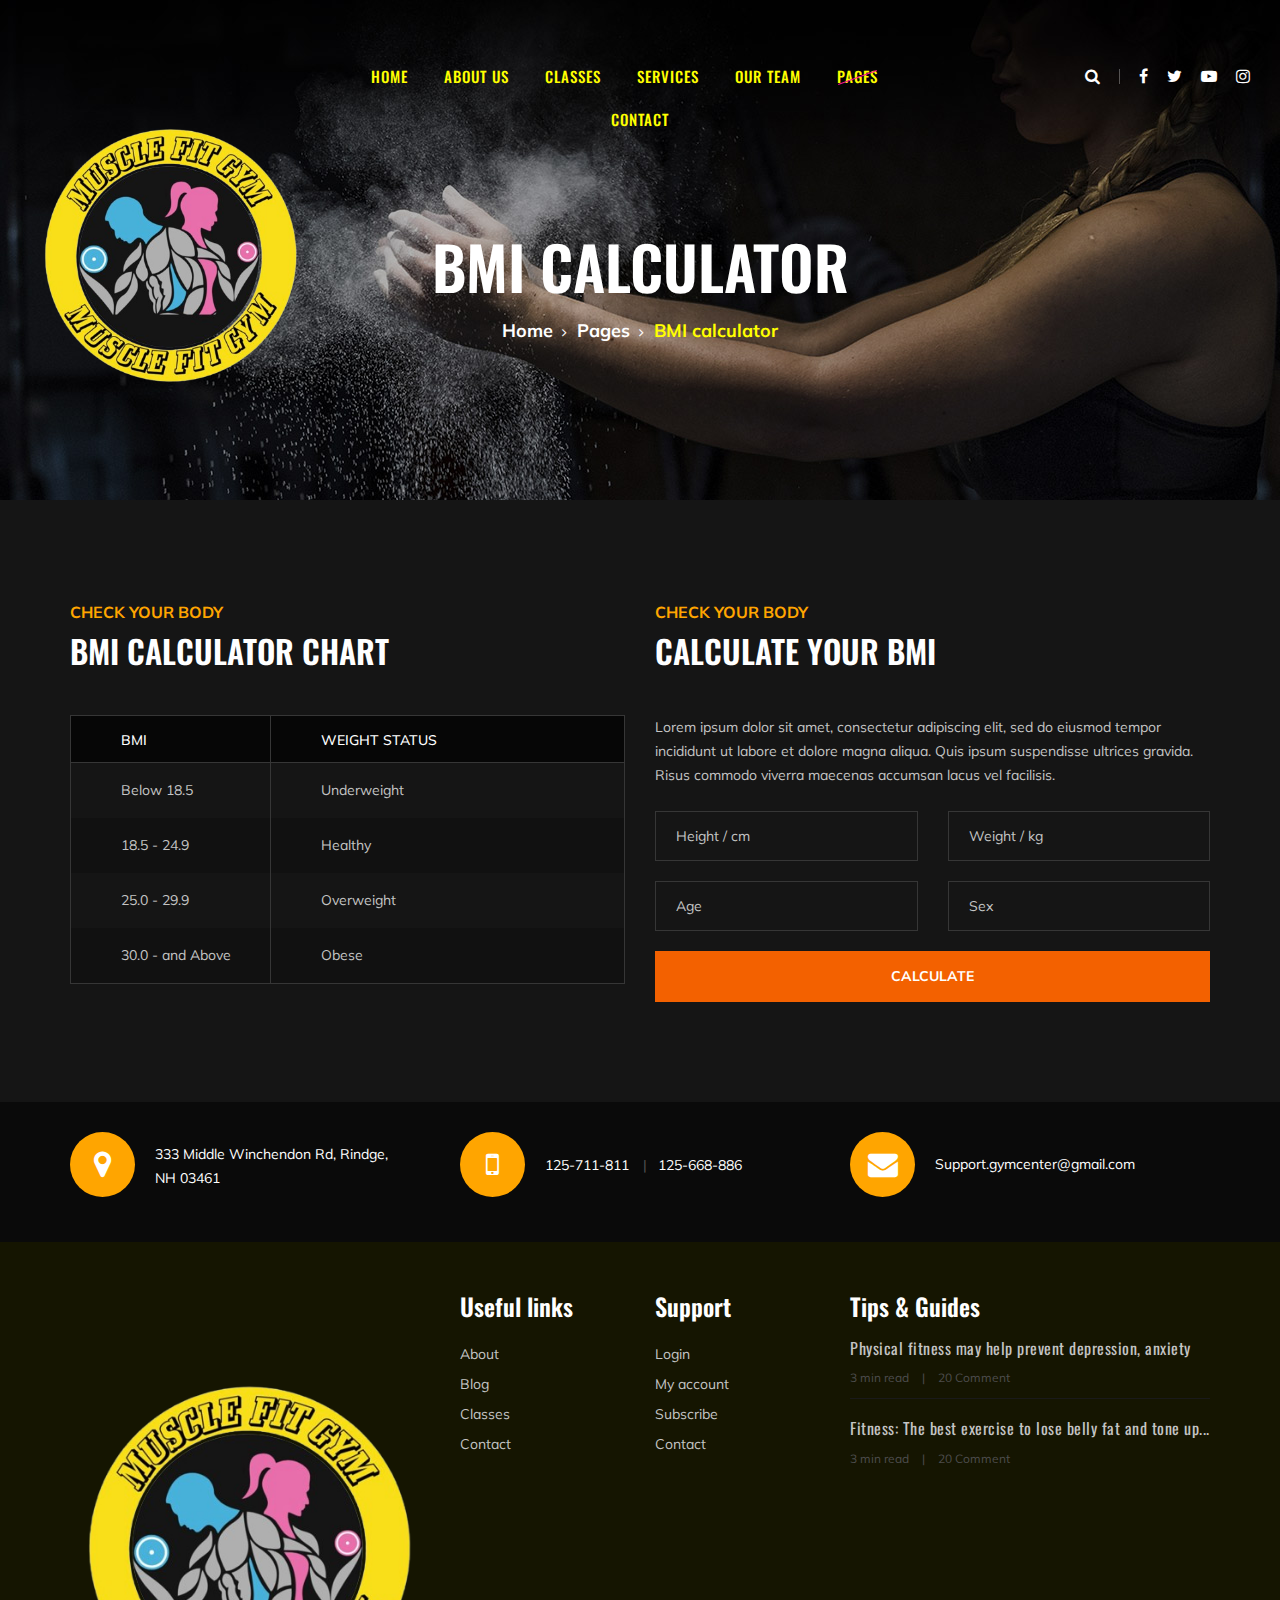
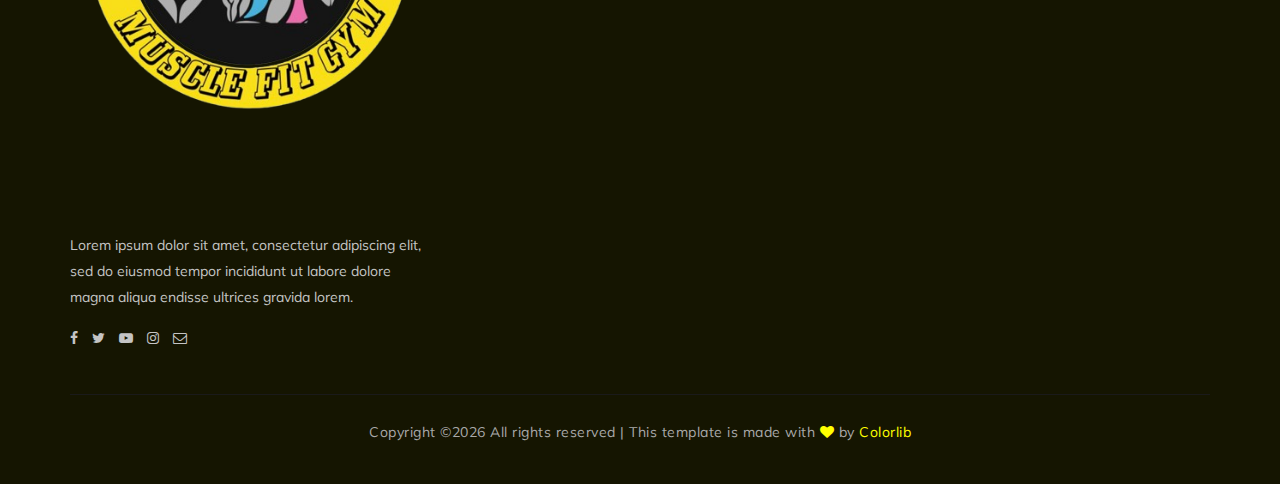
<file: gymlife-master/bmi-calculator.html>
<!DOCTYPE html>
<html lang="zxx">

<head>
    <meta charset="UTF-8">
    <meta name="description" content="Gym Template">
    <meta name="keywords" content="Gym, unica, creative, html">
    <meta name="viewport" content="width=device-width, initial-scale=1.0">
    <meta http-equiv="X-UA-Compatible" content="ie=edge">
    <title>Gym | Template</title>

    <!-- Google Font -->
    <link href="https://fonts.googleapis.com/css?family=Muli:300,400,500,600,700,800,900&display=swap" rel="stylesheet">
    <link href="https://fonts.googleapis.com/css?family=Oswald:300,400,500,600,700&display=swap" rel="stylesheet">

    <!-- Css Styles -->
    <link rel="stylesheet" href="css/bootstrap.min.css" type="text/css">
    <link rel="stylesheet" href="css/font-awesome.min.css" type="text/css">
    <link rel="stylesheet" href="css/flaticon.css" type="text/css">
    <link rel="stylesheet" href="css/owl.carousel.min.css" type="text/css">
    <link rel="stylesheet" href="css/barfiller.css" type="text/css">
    <link rel="stylesheet" href="css/magnific-popup.css" type="text/css">
    <link rel="stylesheet" href="css/slicknav.min.css" type="text/css">
    <link rel="stylesheet" href="css/style.css" type="text/css">
</head>

<body>
    <!-- Page Preloder -->
    <div id="preloder">
        <div class="loader"></div>
    </div>

    <!-- Offcanvas Menu Section Begin -->
    <div class="offcanvas-menu-overlay"></div>
    <div class="offcanvas-menu-wrapper">
        <div class="canvas-close">
            <i class="fa fa-close"></i>
        </div>
        <div class="canvas-search search-switch">
            <i class="fa fa-search"></i>
        </div>
        <nav class="canvas-menu mobile-menu">
            <ul>
                <li><a href="./index.html">Home</a></li>
                <li><a href="./about-us.html">About Us</a></li>
                <li><a href="./class-details.html">Classes</a></li>
                <li><a href="./services.html">Services</a></li>
                <li><a href="./team.html">Our Team</a></li>
                <li><a href="#">Pages</a>
                    <ul class="dropdown">
                        <li><a href="./about-us.html">About us</a></li>
                        <li><a href="./class-timetable.html">Classes timetable</a></li>
                        <li><a href="./bmi-calculator.html">Bmi calculate</a></li>
                        <li><a href="./team.html">Our team</a></li>
                        <li><a href="./gallery.html">Gallery</a></li>
                        <li><a href="./blog.html">Our blog</a></li>
                        <li><a href="./404.html">404</a></li>
                    </ul>
                </li>
                <li><a href="./contact.html">Contact</a></li>
            </ul>
        </nav>
        <div id="mobile-menu-wrap"></div>
        <div class="canvas-social">
            <a href="#"><i class="fa fa-facebook"></i></a>
            <a href="#"><i class="fa fa-twitter"></i></a>
            <a href="#"><i class="fa fa-youtube-play"></i></a>
            <a href="#"><i class="fa fa-instagram"></i></a>
        </div>
    </div>
    <!-- Offcanvas Menu Section End -->

    <!-- Header Section Begin -->
    <header class="header-section">
        <div class="container-fluid">
            <div class="row">
                <div class="col-lg-3">
                    <div class="logo">
                        <a href="./index.html">
                            <img src="img/logo.png" alt="">
                        </a>
                    </div>
                </div>
                <div class="col-lg-6">
                    <nav class="nav-menu">
                        <ul>
                            <li><a href="./index.html">Home</a></li>
                            <li><a href="./about-us.html">About Us</a></li>
                            <li><a href="./class-details.html">Classes</a></li>
                            <li><a href="./services.html">Services</a></li>
                            <li><a href="./team.html">Our Team</a></li>
                            <li class="active"><a href="#">Pages</a>
                                <ul class="dropdown">
                                    <li><a href="./about-us.html">About us</a></li>
                                    <li><a href="./class-timetable.html">Classes timetable</a></li>
                                    <li><a href="./bmi-calculator.html">Bmi calculate</a></li>
                                    <li><a href="./team.html">Our team</a></li>
                                    <li><a href="./gallery.html">Gallery</a></li>
                                    <li><a href="./blog.html">Our blog</a></li>
                                    <li><a href="./404.html">404</a></li>
                                </ul>
                            </li>
                            <li><a href="./contact.html">Contact</a></li>
                        </ul>
                    </nav>
                </div>
                <div class="col-lg-3">
                    <div class="top-option">
                        <div class="to-search search-switch">
                            <i class="fa fa-search"></i>
                        </div>
                        <div class="to-social">
                            <a href="#"><i class="fa fa-facebook"></i></a>
                            <a href="#"><i class="fa fa-twitter"></i></a>
                            <a href="#"><i class="fa fa-youtube-play"></i></a>
                            <a href="#"><i class="fa fa-instagram"></i></a>
                        </div>
                    </div>
                </div>
            </div>
            <div class="canvas-open">
                <i class="fa fa-bars"></i>
            </div>
        </div>
    </header>
    <!-- Header End -->

    <!-- Breadcrumb Section Begin -->
    <section class="breadcrumb-section set-bg" data-setbg="img/breadcrumb-bg.jpg">
        <div class="container">
            <div class="row">
                <div class="col-lg-12 text-center">
                    <div class="breadcrumb-text">
                        <h2>BMI calculator</h2>
                        <div class="bt-option">
                            <a href="./index.html">Home</a>
                            <a href="#">Pages</a>
                            <span>BMI calculator</span>
                        </div>
                    </div>
                </div>
            </div>
        </div>
    </section>
    <!-- Breadcrumb Section End -->

    <!-- BMI Calculator Section Begin -->
    <section class="bmi-calculator-section spad">
        <div class="container">
            <div class="row">
                <div class="col-lg-6">
                    <div class="section-title chart-title">
                        <span>check your body</span>
                        <h2>BMI CALCULATOR CHART</h2>
                    </div>
                    <div class="chart-table">
                        <table>
                            <thead>
                                <tr>
                                    <th>Bmi</th>
                                    <th>WEIGHT STATUS</th>
                                </tr>
                            </thead>
                            <tbody>
                                <tr>
                                    <td class="point">Below 18.5</td>
                                    <td>Underweight</td>
                                </tr>
                                <tr>
                                    <td class="point">18.5 - 24.9</td>
                                    <td>Healthy</td>
                                </tr>
                                <tr>
                                    <td class="point">25.0 - 29.9</td>
                                    <td>Overweight</td>
                                </tr>
                                <tr>
                                    <td class="point">30.0 - and Above</td>
                                    <td>Obese</td>
                                </tr>
                            </tbody>
                        </table>
                    </div>
                </div>
                <div class="col-lg-6">
                    <div class="section-title chart-calculate-title">
                        <span>check your body</span>
                        <h2>CALCULATE YOUR BMI</h2>
                    </div>
                    <div class="chart-calculate-form">
                        <p>Lorem ipsum dolor sit amet, consectetur adipiscing elit, sed do eiusmod tempor incididunt ut
                            labore et dolore magna aliqua. Quis ipsum suspendisse ultrices gravida. Risus commodo
                            viverra maecenas accumsan lacus vel facilisis.</p>
                        <form action="#">
                            <div class="row">
                                <div class="col-sm-6">
                                    <input type="text" placeholder="Height / cm">
                                </div>
                                <div class="col-sm-6">
                                    <input type="text" placeholder="Weight / kg">
                                </div>
                                <div class="col-sm-6">
                                    <input type="text" placeholder="Age">
                                </div>
                                <div class="col-sm-6">
                                    <input type="text" placeholder="Sex">
                                </div>
                                <div class="col-lg-12">
                                    <button type="submit">Calculate</button>
                                </div>
                            </div>
                        </form>
                    </div>
                </div>
            </div>
        </div>
    </section>
    <!-- BMI Calculator Section End -->

    <!-- Get In Touch Section Begin -->
    <div class="gettouch-section">
        <div class="container">
            <div class="row">
                <div class="col-md-4">
                    <div class="gt-text">
                        <i class="fa fa-map-marker"></i>
                        <p>333 Middle Winchendon Rd, Rindge,<br/> NH 03461</p>
                    </div>
                </div>
                <div class="col-md-4">
                    <div class="gt-text">
                        <i class="fa fa-mobile"></i>
                        <ul>
                            <li>125-711-811</li>
                            <li>125-668-886</li>
                        </ul>
                    </div>
                </div>
                <div class="col-md-4">
                    <div class="gt-text email">
                        <i class="fa fa-envelope"></i>
                        <p>Support.gymcenter@gmail.com</p>
                    </div>
                </div>
            </div>
        </div>
    </div>
    <!-- Get In Touch Section End -->

    <!-- Footer Section Begin -->
    <section class="footer-section">
        <div class="container">
            <div class="row">
                <div class="col-lg-4">
                    <div class="fs-about">
                        <div class="fa-logo">
                            <a href="#"><img src="img/logo.png" alt=""></a>
                        </div>
                        <p>Lorem ipsum dolor sit amet, consectetur adipiscing elit, sed do eiusmod tempor incididunt ut
                            labore dolore magna aliqua endisse ultrices gravida lorem.</p>
                        <div class="fa-social">
                            <a href="#"><i class="fa fa-facebook"></i></a>
                            <a href="#"><i class="fa fa-twitter"></i></a>
                            <a href="#"><i class="fa fa-youtube-play"></i></a>
                            <a href="#"><i class="fa fa-instagram"></i></a>
                            <a href="#"><i class="fa  fa-envelope-o"></i></a>
                        </div>
                    </div>
                </div>
                <div class="col-lg-2 col-md-3 col-sm-6">
                    <div class="fs-widget">
                        <h4>Useful links</h4>
                        <ul>
                            <li><a href="#">About</a></li>
                            <li><a href="#">Blog</a></li>
                            <li><a href="#">Classes</a></li>
                            <li><a href="#">Contact</a></li>
                        </ul>
                    </div>
                </div>
                <div class="col-lg-2 col-md-3 col-sm-6">
                    <div class="fs-widget">
                        <h4>Support</h4>
                        <ul>
                            <li><a href="#">Login</a></li>
                            <li><a href="#">My account</a></li>
                            <li><a href="#">Subscribe</a></li>
                            <li><a href="#">Contact</a></li>
                        </ul>
                    </div>
                </div>
                <div class="col-lg-4 col-md-6">
                    <div class="fs-widget">
                        <h4>Tips & Guides</h4>
                        <div class="fw-recent">
                            <h6><a href="#">Physical fitness may help prevent depression, anxiety</a></h6>
                            <ul>
                                <li>3 min read</li>
                                <li>20 Comment</li>
                            </ul>
                        </div>
                        <div class="fw-recent">
                            <h6><a href="#">Fitness: The best exercise to lose belly fat and tone up...</a></h6>
                            <ul>
                                <li>3 min read</li>
                                <li>20 Comment</li>
                            </ul>
                        </div>
                    </div>
                </div>
            </div>
            <div class="row">
                <div class="col-lg-12 text-center">
                    <div class="copyright-text">
                        <p><!-- Link back to Colorlib can't be removed. Template is licensed under CC BY 3.0. -->
  Copyright &copy;<script>document.write(new Date().getFullYear());</script> All rights reserved | This template is made with <i class="fa fa-heart" aria-hidden="true"></i> by <a href="https://colorlib.com" target="_blank">Colorlib</a>
  <!-- Link back to Colorlib can't be removed. Template is licensed under CC BY 3.0. --></p>
                    </div>
                </div>
            </div>
        </div>
    </section>
    <!-- Footer Section End -->

    <!-- Search model Begin -->
    <div class="search-model">
        <div class="h-100 d-flex align-items-center justify-content-center">
            <div class="search-close-switch">+</div>
            <form class="search-model-form">
                <input type="text" id="search-input" placeholder="Search here.....">
            </form>
        </div>
    </div>
    <!-- Search model end -->

    <!-- Js Plugins -->
    <script src="js/jquery-3.3.1.min.js"></script>
    <script src="js/bootstrap.min.js"></script>
    <script src="js/jquery.magnific-popup.min.js"></script>
    <script src="js/masonry.pkgd.min.js"></script>
    <script src="js/jquery.barfiller.js"></script>
    <script src="js/jquery.slicknav.js"></script>
    <script src="js/owl.carousel.min.js"></script>
    <script src="js/main.js"></script>



</body>

</html>
</file>
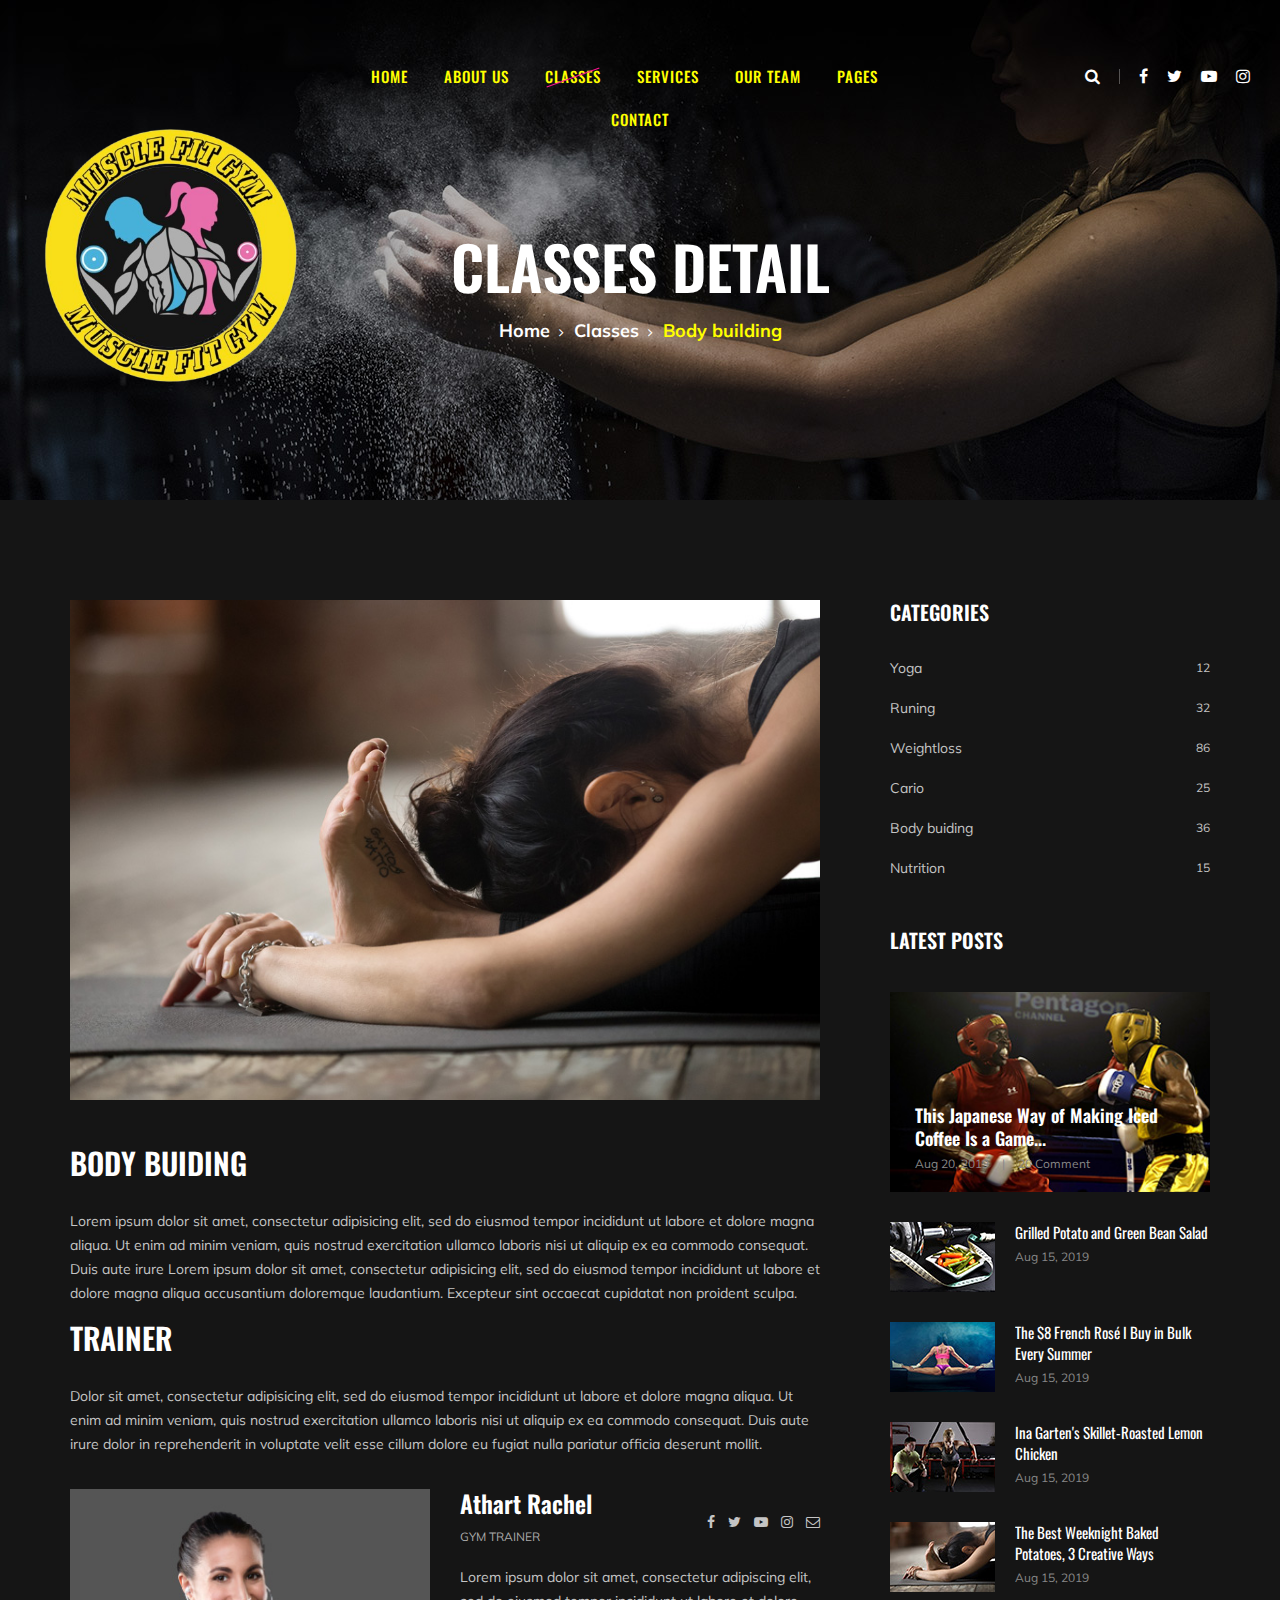
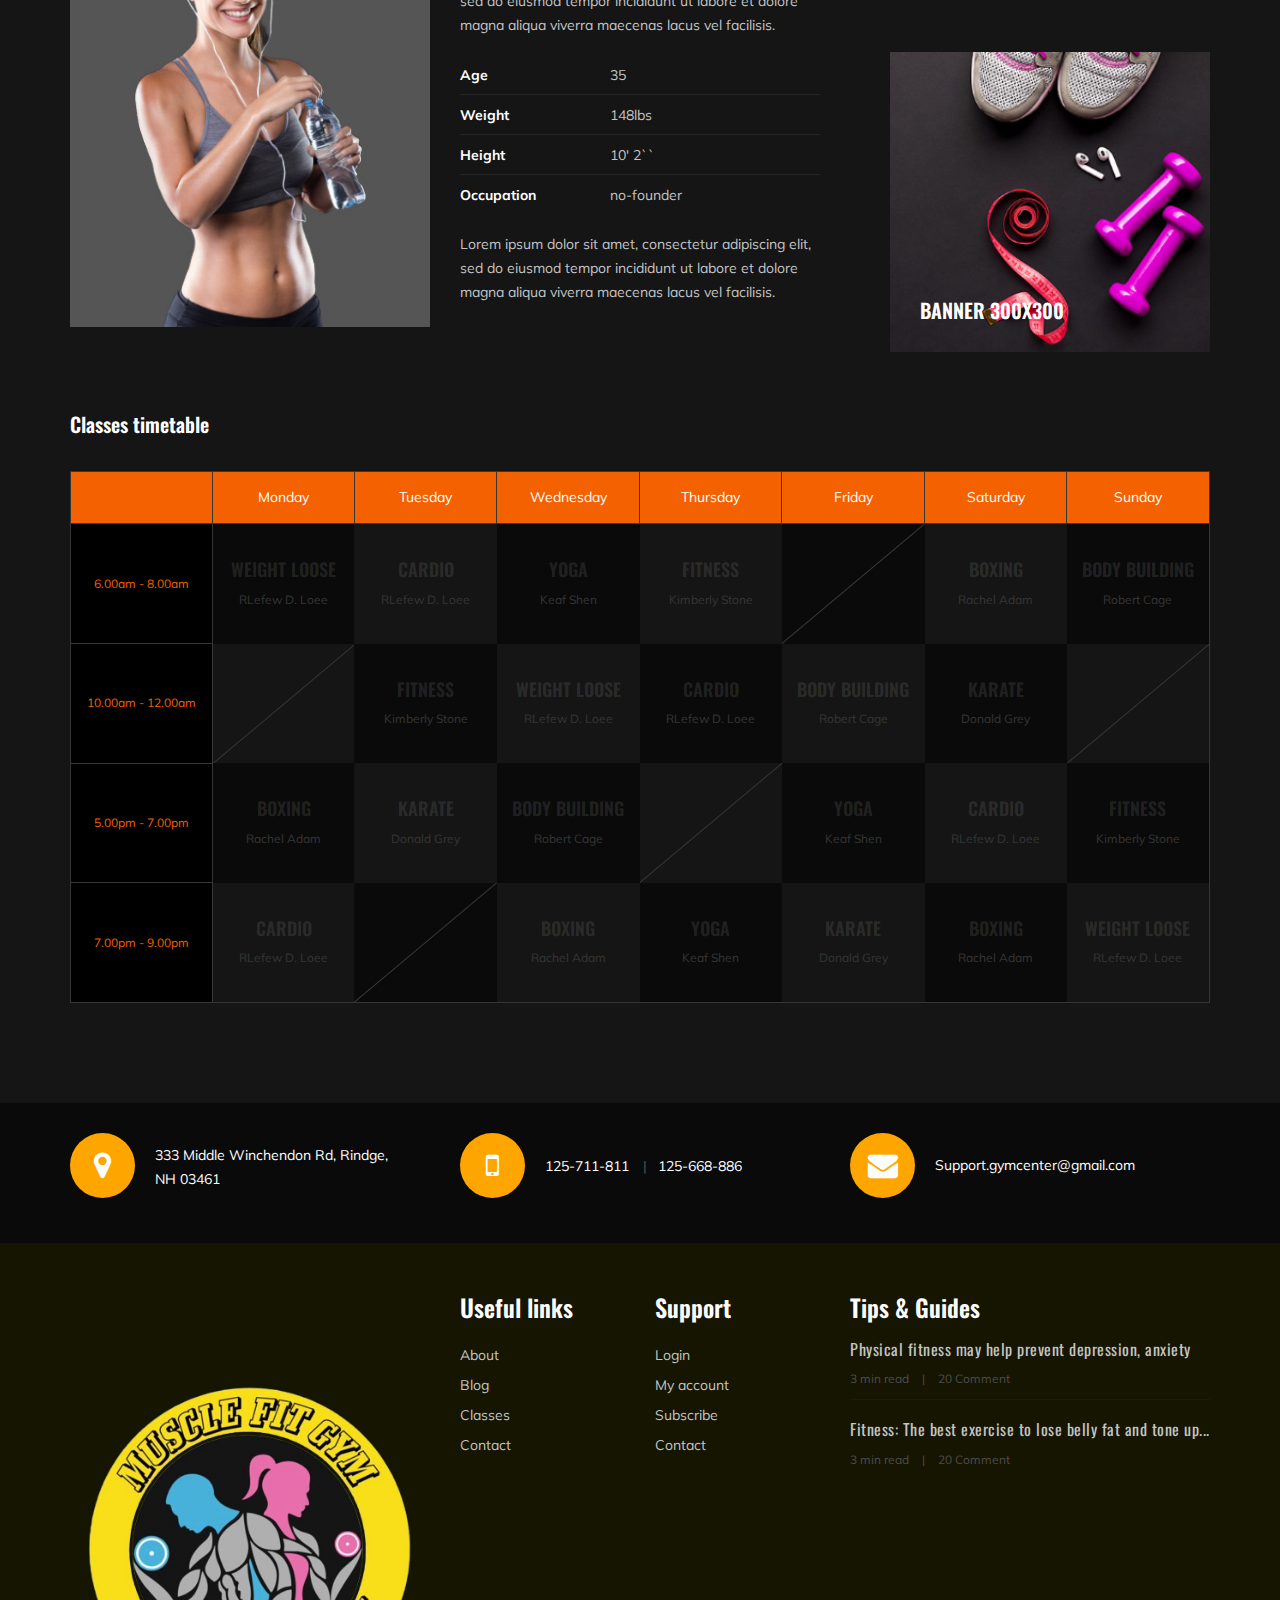
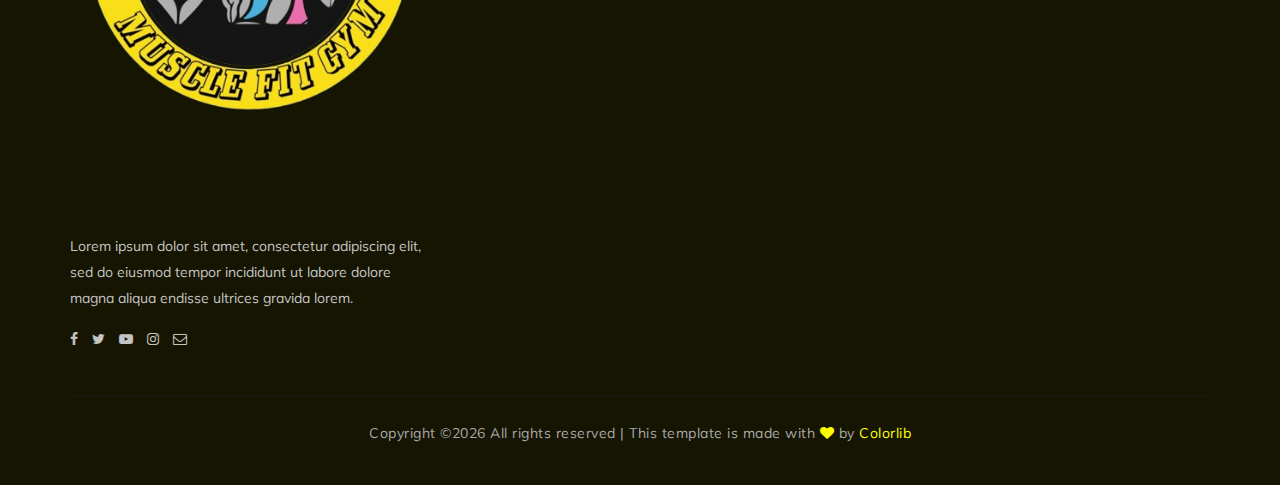
<file: gymlife-master/class-details.html>
<!DOCTYPE html>
<html lang="zxx">

<head>
    <meta charset="UTF-8">
    <meta name="description" content="Gym Template">
    <meta name="keywords" content="Gym, unica, creative, html">
    <meta name="viewport" content="width=device-width, initial-scale=1.0">
    <meta http-equiv="X-UA-Compatible" content="ie=edge">
    <title>Gym | Template</title>

    <!-- Google Font -->
    <link href="https://fonts.googleapis.com/css?family=Muli:300,400,500,600,700,800,900&display=swap" rel="stylesheet">
    <link href="https://fonts.googleapis.com/css?family=Oswald:300,400,500,600,700&display=swap" rel="stylesheet">

    <!-- Css Styles -->
    <link rel="stylesheet" href="css/bootstrap.min.css" type="text/css">
    <link rel="stylesheet" href="css/font-awesome.min.css" type="text/css">
    <link rel="stylesheet" href="css/flaticon.css" type="text/css">
    <link rel="stylesheet" href="css/owl.carousel.min.css" type="text/css">
    <link rel="stylesheet" href="css/barfiller.css" type="text/css">
    <link rel="stylesheet" href="css/magnific-popup.css" type="text/css">
    <link rel="stylesheet" href="css/slicknav.min.css" type="text/css">
    <link rel="stylesheet" href="css/style.css" type="text/css">
</head>

<body>
    <!-- Page Preloder -->
    <div id="preloder">
        <div class="loader"></div>
    </div>

    <!-- Offcanvas Menu Section Begin -->
    <div class="offcanvas-menu-overlay"></div>
    <div class="offcanvas-menu-wrapper">
        <div class="canvas-close">
            <i class="fa fa-close"></i>
        </div>
        <div class="canvas-search search-switch">
            <i class="fa fa-search"></i>
        </div>
        <nav class="canvas-menu mobile-menu">
            <ul>
                <li><a href="./index.html">Home</a></li>
                <li><a href="./about-us.html">About Us</a></li>
                <li><a href="./class-details.html">Classes</a></li>
                <li><a href="./services.html">Services</a></li>
                <li><a href="./team.html">Our Team</a></li>
                <li><a href="#">Pages</a>
                    <ul class="dropdown">
                        <li><a href="./about-us.html">About us</a></li>
                        <li><a href="./class-timetable.html">Classes timetable</a></li>
                        <li><a href="./bmi-calculator.html">Bmi calculate</a></li>
                        <li><a href="./team.html">Our team</a></li>
                        <li><a href="./gallery.html">Gallery</a></li>
                        <li><a href="./blog.html">Our blog</a></li>
                        <li><a href="./404.html">404</a></li>
                    </ul>
                </li>
                <li><a href="./contact.html">Contact</a></li>
            </ul>
        </nav>
        <div id="mobile-menu-wrap"></div>
        <div class="canvas-social">
            <a href="#"><i class="fa fa-facebook"></i></a>
            <a href="#"><i class="fa fa-twitter"></i></a>
            <a href="#"><i class="fa fa-youtube-play"></i></a>
            <a href="#"><i class="fa fa-instagram"></i></a>
        </div>
    </div>
    <!-- Offcanvas Menu Section End -->

    <!-- Header Section Begin -->
    <header class="header-section">
        <div class="container-fluid">
            <div class="row">
                <div class="col-lg-3">
                    <div class="logo">
                        <a href="./index.html">
                            <img src="img/logo.png" alt="">
                        </a>
                    </div>
                </div>
                <div class="col-lg-6">
                    <nav class="nav-menu">
                        <ul>
                            <li><a href="./index.html">Home</a></li>
                            <li><a href="./about-us.html">About Us</a></li>
                            <li class="active"><a href="./class-details.html">Classes</a></li>
                            <li><a href="./services.html">Services</a></li>
                            <li><a href="./team.html">Our Team</a></li>
                            <li><a href="#">Pages</a>
                                <ul class="dropdown">
                                    <li><a href="./about-us.html">About us</a></li>
                                    <li><a href="./class-timetable.html">Classes timetable</a></li>
                                    <li><a href="./bmi-calculator.html">Bmi calculate</a></li>
                                    <li><a href="./team.html">Our team</a></li>
                                    <li><a href="./gallery.html">Gallery</a></li>
                                    <li><a href="./blog.html">Our blog</a></li>
                                    <li><a href="./404.html">404</a></li>
                                </ul>
                            </li>
                            <li><a href="./contact.html">Contact</a></li>
                        </ul>
                    </nav>
                </div>
                <div class="col-lg-3">
                    <div class="top-option">
                        <div class="to-search search-switch">
                            <i class="fa fa-search"></i>
                        </div>
                        <div class="to-social">
                            <a href="#"><i class="fa fa-facebook"></i></a>
                            <a href="#"><i class="fa fa-twitter"></i></a>
                            <a href="#"><i class="fa fa-youtube-play"></i></a>
                            <a href="#"><i class="fa fa-instagram"></i></a>
                        </div>
                    </div>
                </div>
            </div>
            <div class="canvas-open">
                <i class="fa fa-bars"></i>
            </div>
        </div>
    </header>
    <!-- Header End -->

    <!-- Breadcrumb Section Begin -->
    <section class="breadcrumb-section set-bg" data-setbg="img/breadcrumb-bg.jpg">
        <div class="container">
            <div class="row">
                <div class="col-lg-12 text-center">
                    <div class="breadcrumb-text">
                        <h2>Classes detail</h2>
                        <div class="bt-option">
                            <a href="./index.html">Home</a>
                            <a href="#">Classes</a>
                            <span>Body building</span>
                        </div>
                    </div>
                </div>
            </div>
        </div>
    </section>
    <!-- Breadcrumb Section End -->

    <!-- Class Details Section Begin -->
    <section class="class-details-section spad">
        <div class="container">
            <div class="row">
                <div class="col-lg-8">
                    <div class="class-details-text">
                        <div class="cd-pic">
                            <img src="img/classes/class-details/class-detailsl.jpg" alt="">
                        </div>
                        <div class="cd-text">
                            <div class="cd-single-item">
                                <h3>Body buiding</h3>
                                <p>Lorem ipsum dolor sit amet, consectetur adipisicing elit, sed do eiusmod tempor
                                    incididunt ut labore et dolore magna aliqua. Ut enim ad minim veniam, quis nostrud
                                    exercitation ullamco laboris nisi ut aliquip ex ea commodo consequat. Duis aute
                                    irure Lorem ipsum dolor sit amet, consectetur adipisicing elit, sed do eiusmod
                                    tempor incididunt ut labore et dolore magna aliqua accusantium doloremque
                                    laudantium. Excepteur sint occaecat cupidatat non proident sculpa.</p>
                            </div>
                            <div class="cd-single-item">
                                <h3>Trainer</h3>
                                <p>Dolor sit amet, consectetur adipisicing elit, sed do eiusmod tempor incididunt ut
                                    labore et dolore magna aliqua. Ut enim ad minim veniam, quis nostrud exercitation
                                    ullamco laboris nisi ut aliquip ex ea commodo consequat. Duis aute irure dolor in
                                    reprehenderit in voluptate velit esse cillum dolore eu fugiat nulla pariatur officia
                                    deserunt mollit.</p>
                            </div>
                        </div>
                        <div class="cd-trainer">
                            <div class="row">
                                <div class="col-md-6">
                                    <div class="cd-trainer-pic">
                                        <img src="img/classes/class-details/trainer-profile.jpg" alt="">
                                    </div>
                                </div>
                                <div class="col-md-6">
                                    <div class="cd-trainer-text">
                                        <div class="trainer-title">
                                            <h4>Athart Rachel</h4>
                                            <span>Gym Trainer</span>
                                        </div>
                                        <div class="trainer-social">
                                            <a href="#"><i class="fa fa-facebook"></i></a>
                                            <a href="#"><i class="fa fa-twitter"></i></a>
                                            <a href="#"><i class="fa fa-youtube-play"></i></a>
                                            <a href="#"><i class="fa fa-instagram"></i></a>
                                            <a href="#"><i class="fa  fa-envelope-o"></i></a>
                                        </div>
                                        <p>Lorem ipsum dolor sit amet, consectetur adipiscing elit, sed do eiusmod
                                            tempor incididunt ut labore et dolore magna aliqua viverra maecenas lacus
                                            vel facilisis.</p>
                                        <ul class="trainer-info">
                                            <li><span>Age</span>35</li>
                                            <li><span>Weight</span>148lbs</li>
                                            <li><span>Height</span>10' 2``</li>
                                            <li><span>Occupation</span>no-founder</li>
                                        </ul>
                                        <p>Lorem ipsum dolor sit amet, consectetur adipiscing elit, sed do eiusmod
                                            tempor incididunt ut labore et dolore magna aliqua viverra maecenas lacus
                                            vel facilisis. </p>
                                    </div>
                                </div>
                            </div>
                        </div>
                    </div>
                </div>
                <div class="col-lg-4 col-md-8">
                    <div class="sidebar-option">
                        <div class="so-categories">
                            <h5 class="title">Categories</h5>
                            <ul>
                                <li><a href="#">Yoga <span>12</span></a></li>
                                <li><a href="#">Runing <span>32</span></a></li>
                                <li><a href="#">Weightloss <span>86</span></a></li>
                                <li><a href="#">Cario <span>25</span></a></li>
                                <li><a href="#">Body buiding <span>36</span></a></li>
                                <li><a href="#">Nutrition <span>15</span></a></li>
                            </ul>
                        </div>
                        <div class="so-latest">
                            <h5 class="title">Latest posts</h5>
                            <div class="latest-large set-bg" data-setbg="img/letest-blog/latest-1.jpg">
                                <div class="ll-text">
                                    <h5><a href="#">This Japanese Way of Making Iced Coffee Is a Game...</a></h5>
                                    <ul>
                                        <li>Aug 20, 2019</li>
                                        <li>20 Comment</li>
                                    </ul>
                                </div>
                            </div>
                            <div class="latest-item">
                                <div class="li-pic">
                                    <img src="img/letest-blog/latest-2.jpg" alt="">
                                </div>
                                <div class="li-text">
                                    <h6><a href="#">Grilled Potato and Green Bean Salad</a></h6>
                                    <span class="li-time">Aug 15, 2019</span>
                                </div>
                            </div>
                            <div class="latest-item">
                                <div class="li-pic">
                                    <img src="img/letest-blog/latest-3.jpg" alt="">
                                </div>
                                <div class="li-text">
                                    <h6><a href="#">The $8 French Rosé I Buy in Bulk Every Summer</a></h6>
                                    <span class="li-time">Aug 15, 2019</span>
                                </div>
                            </div>
                            <div class="latest-item">
                                <div class="li-pic">
                                    <img src="img/letest-blog/latest-4.jpg" alt="">
                                </div>
                                <div class="li-text">
                                    <h6><a href="#">Ina Garten's Skillet-Roasted Lemon Chicken</a></h6>
                                    <span class="li-time">Aug 15, 2019</span>
                                </div>
                            </div>
                            <div class="latest-item">
                                <div class="li-pic">
                                    <img src="img/letest-blog/latest-5.jpg" alt="">
                                </div>
                                <div class="li-text">
                                    <h6><a href="#">The Best Weeknight Baked Potatoes, 3 Creative Ways</a></h6>
                                    <span class="li-time">Aug 15, 2019</span>
                                </div>
                            </div>
                        </div>
                        <div class="so-banner set-bg" data-setbg="img/sidebar-banner.jpg">
                            <h5>Banner 300x300</h5>
                        </div>
                    </div>
                </div>
            </div>
        </div>
    </section>
    <!-- Class Details Section End -->

    <!-- Class Timetable Section Begin -->
    <section class="class-timetable-section class-details-timetable spad">
        <div class="container">
            <div class="row">
                <div class="col-lg-12">
                    <div class="class-details-timetable_title">
                        <h5>Classes timetable</h5>
                    </div>
                </div>
            </div>
            <div class="row">
                <div class="col-lg-12">
                    <div class="class-timetable details-timetable">
                        <table>
                            <thead>
                                <tr>
                                    <th></th>
                                    <th>Monday</th>
                                    <th>Tuesday</th>
                                    <th>Wednesday</th>
                                    <th>Thursday</th>
                                    <th>Friday</th>
                                    <th>Saturday</th>
                                    <th>Sunday</th>
                                </tr>
                            </thead>
                            <tbody>
                                <tr>
                                    <td class="class-time">6.00am - 8.00am</td>
                                    <td class="dark-bg hover-dp ts-meta" data-tsmeta="workout">
                                        <h5>WEIGHT LOOSE</h5>
                                        <span>RLefew D. Loee</span>
                                    </td>
                                    <td class="hover-dp ts-meta" data-tsmeta="fitness">
                                        <h5>Cardio</h5>
                                        <span>RLefew D. Loee</span>
                                    </td>
                                    <td class="dark-bg hover-dp ts-meta" data-tsmeta="workout">
                                        <h5>Yoga</h5>
                                        <span>Keaf Shen</span>
                                    </td>
                                    <td class="hover-dp ts-meta" data-tsmeta="fitness">
                                        <h5>Fitness</h5>
                                        <span>Kimberly Stone</span>
                                    </td>
                                    <td class="dark-bg blank-td"></td>
                                    <td class="hover-dp ts-meta" data-tsmeta="motivation">
                                        <h5>Boxing</h5>
                                        <span>Rachel Adam</span>
                                    </td>
                                    <td class="dark-bg hover-dp ts-meta" data-tsmeta="workout">
                                        <h5>Body Building</h5>
                                        <span>Robert Cage</span>
                                    </td>
                                </tr>
                                <tr>
                                    <td class="class-time">10.00am - 12.00am</td>
                                    <td class="blank-td"></td>
                                    <td class="dark-bg hover-dp ts-meta" data-tsmeta="fitness">
                                        <h5>Fitness</h5>
                                        <span>Kimberly Stone</span>
                                    </td>
                                    <td class="hover-dp ts-meta" data-tsmeta="workout">
                                        <h5>WEIGHT LOOSE</h5>
                                        <span>RLefew D. Loee</span>
                                    </td>
                                    <td class="dark-bg hover-dp ts-meta" data-tsmeta="motivation">
                                        <h5>Cardio</h5>
                                        <span>RLefew D. Loee</span>
                                    </td>
                                    <td class="hover-dp ts-meta" data-tsmeta="workout">
                                        <h5>Body Building</h5>
                                        <span>Robert Cage</span>
                                    </td>
                                    <td class="dark-bg hover-dp ts-meta" data-tsmeta="motivation">
                                        <h5>Karate</h5>
                                        <span>Donald Grey</span>
                                    </td>
                                    <td class="blank-td"></td>
                                </tr>
                                <tr>
                                    <td class="class-time">5.00pm - 7.00pm</td>
                                    <td class="dark-bg hover-dp ts-meta" data-tsmeta="fitness">
                                        <h5>Boxing</h5>
                                        <span>Rachel Adam</span>
                                    </td>
                                    <td class="hover-dp ts-meta" data-tsmeta="motivation">
                                        <h5>Karate</h5>
                                        <span>Donald Grey</span>
                                    </td>
                                    <td class="dark-bg hover-dp ts-meta" data-tsmeta="workout">
                                        <h5>Body Building</h5>
                                        <span>Robert Cage</span>
                                    </td>
                                    <td class="blank-td"></td>
                                    <td class="dark-bg hover-dp ts-meta" data-tsmeta="workout">
                                        <h5>Yoga</h5>
                                        <span>Keaf Shen</span>
                                    </td>
                                    <td class="hover-dp ts-meta" data-tsmeta="motivation">
                                        <h5>Cardio</h5>
                                        <span>RLefew D. Loee</span>
                                    </td>
                                    <td class="dark-bg hover-dp ts-meta" data-tsmeta="fitness">
                                        <h5>Fitness</h5>
                                        <span>Kimberly Stone</span>
                                    </td>
                                </tr>
                                <tr>
                                    <td class="class-time">7.00pm - 9.00pm</td>
                                    <td class="hover-dp ts-meta" data-tsmeta="motivation">
                                        <h5>Cardio</h5>
                                        <span>RLefew D. Loee</span>
                                    </td>
                                    <td class="dark-bg blank-td"></td>
                                    <td class="hover-dp ts-meta" data-tsmeta="fitness">
                                        <h5>Boxing</h5>
                                        <span>Rachel Adam</span>
                                    </td>
                                    <td class="dark-bg hover-dp ts-meta" data-tsmeta="workout">
                                        <h5>Yoga</h5>
                                        <span>Keaf Shen</span>
                                    </td>
                                    <td class="hover-dp ts-meta" data-tsmeta="motivation">
                                        <h5>Karate</h5>
                                        <span>Donald Grey</span>
                                    </td>
                                    <td class="dark-bg hover-dp ts-meta" data-tsmeta="fitness">
                                        <h5>Boxing</h5>
                                        <span>Rachel Adam</span>
                                    </td>
                                    <td class="hover-dp ts-meta" data-tsmeta="workout">
                                        <h5>WEIGHT LOOSE</h5>
                                        <span>RLefew D. Loee</span>
                                    </td>
                                </tr>
                            </tbody>
                        </table>
                    </div>
                </div>
            </div>
        </div>
    </section>
    <!-- Class Timetable Section End -->

    <!-- Get In Touch Section Begin -->
    <div class="gettouch-section">
        <div class="container">
            <div class="row">
                <div class="col-md-4">
                    <div class="gt-text">
                        <i class="fa fa-map-marker"></i>
                        <p>333 Middle Winchendon Rd, Rindge,<br/> NH 03461</p>
                    </div>
                </div>
                <div class="col-md-4">
                    <div class="gt-text">
                        <i class="fa fa-mobile"></i>
                        <ul>
                            <li>125-711-811</li>
                            <li>125-668-886</li>
                        </ul>
                    </div>
                </div>
                <div class="col-md-4">
                    <div class="gt-text email">
                        <i class="fa fa-envelope"></i>
                        <p>Support.gymcenter@gmail.com</p>
                    </div>
                </div>
            </div>
        </div>
    </div>
    <!-- Get In Touch Section End -->

    <!-- Footer Section Begin -->
    <section class="footer-section">
        <div class="container">
            <div class="row">
                <div class="col-lg-4">
                    <div class="fs-about">
                        <div class="fa-logo">
                            <a href="#"><img src="img/logo.png" alt=""></a>
                        </div>
                        <p>Lorem ipsum dolor sit amet, consectetur adipiscing elit, sed do eiusmod tempor incididunt ut
                            labore dolore magna aliqua endisse ultrices gravida lorem.</p>
                        <div class="fa-social">
                            <a href="#"><i class="fa fa-facebook"></i></a>
                            <a href="#"><i class="fa fa-twitter"></i></a>
                            <a href="#"><i class="fa fa-youtube-play"></i></a>
                            <a href="#"><i class="fa fa-instagram"></i></a>
                            <a href="#"><i class="fa  fa-envelope-o"></i></a>
                        </div>
                    </div>
                </div>
                <div class="col-lg-2 col-md-3 col-sm-6">
                    <div class="fs-widget">
                        <h4>Useful links</h4>
                        <ul>
                            <li><a href="#">About</a></li>
                            <li><a href="#">Blog</a></li>
                            <li><a href="#">Classes</a></li>
                            <li><a href="#">Contact</a></li>
                        </ul>
                    </div>
                </div>
                <div class="col-lg-2 col-md-3 col-sm-6">
                    <div class="fs-widget">
                        <h4>Support</h4>
                        <ul>
                            <li><a href="#">Login</a></li>
                            <li><a href="#">My account</a></li>
                            <li><a href="#">Subscribe</a></li>
                            <li><a href="#">Contact</a></li>
                        </ul>
                    </div>
                </div>
                <div class="col-lg-4 col-md-6">
                    <div class="fs-widget">
                        <h4>Tips & Guides</h4>
                        <div class="fw-recent">
                            <h6><a href="#">Physical fitness may help prevent depression, anxiety</a></h6>
                            <ul>
                                <li>3 min read</li>
                                <li>20 Comment</li>
                            </ul>
                        </div>
                        <div class="fw-recent">
                            <h6><a href="#">Fitness: The best exercise to lose belly fat and tone up...</a></h6>
                            <ul>
                                <li>3 min read</li>
                                <li>20 Comment</li>
                            </ul>
                        </div>
                    </div>
                </div>
            </div>
            <div class="row">
                <div class="col-lg-12 text-center">
                    <div class="copyright-text">
                        <p><!-- Link back to Colorlib can't be removed. Template is licensed under CC BY 3.0. -->
  Copyright &copy;<script>document.write(new Date().getFullYear());</script> All rights reserved | This template is made with <i class="fa fa-heart" aria-hidden="true"></i> by <a href="https://colorlib.com" target="_blank">Colorlib</a>
  <!-- Link back to Colorlib can't be removed. Template is licensed under CC BY 3.0. --></p>
                    </div>
                </div>
            </div>
        </div>
    </section>
    <!-- Footer Section End -->

    <!-- Search model Begin -->
    <div class="search-model">
        <div class="h-100 d-flex align-items-center justify-content-center">
            <div class="search-close-switch">+</div>
            <form class="search-model-form">
                <input type="text" id="search-input" placeholder="Search here.....">
            </form>
        </div>
    </div>
    <!-- Search model end -->

    <!-- Js Plugins -->
    <script src="js/jquery-3.3.1.min.js"></script>
    <script src="js/bootstrap.min.js"></script>
    <script src="js/jquery.magnific-popup.min.js"></script>
    <script src="js/masonry.pkgd.min.js"></script>
    <script src="js/jquery.barfiller.js"></script>
    <script src="js/jquery.slicknav.js"></script>
    <script src="js/owl.carousel.min.js"></script>
    <script src="js/main.js"></script>



</body>

</html>
</file>
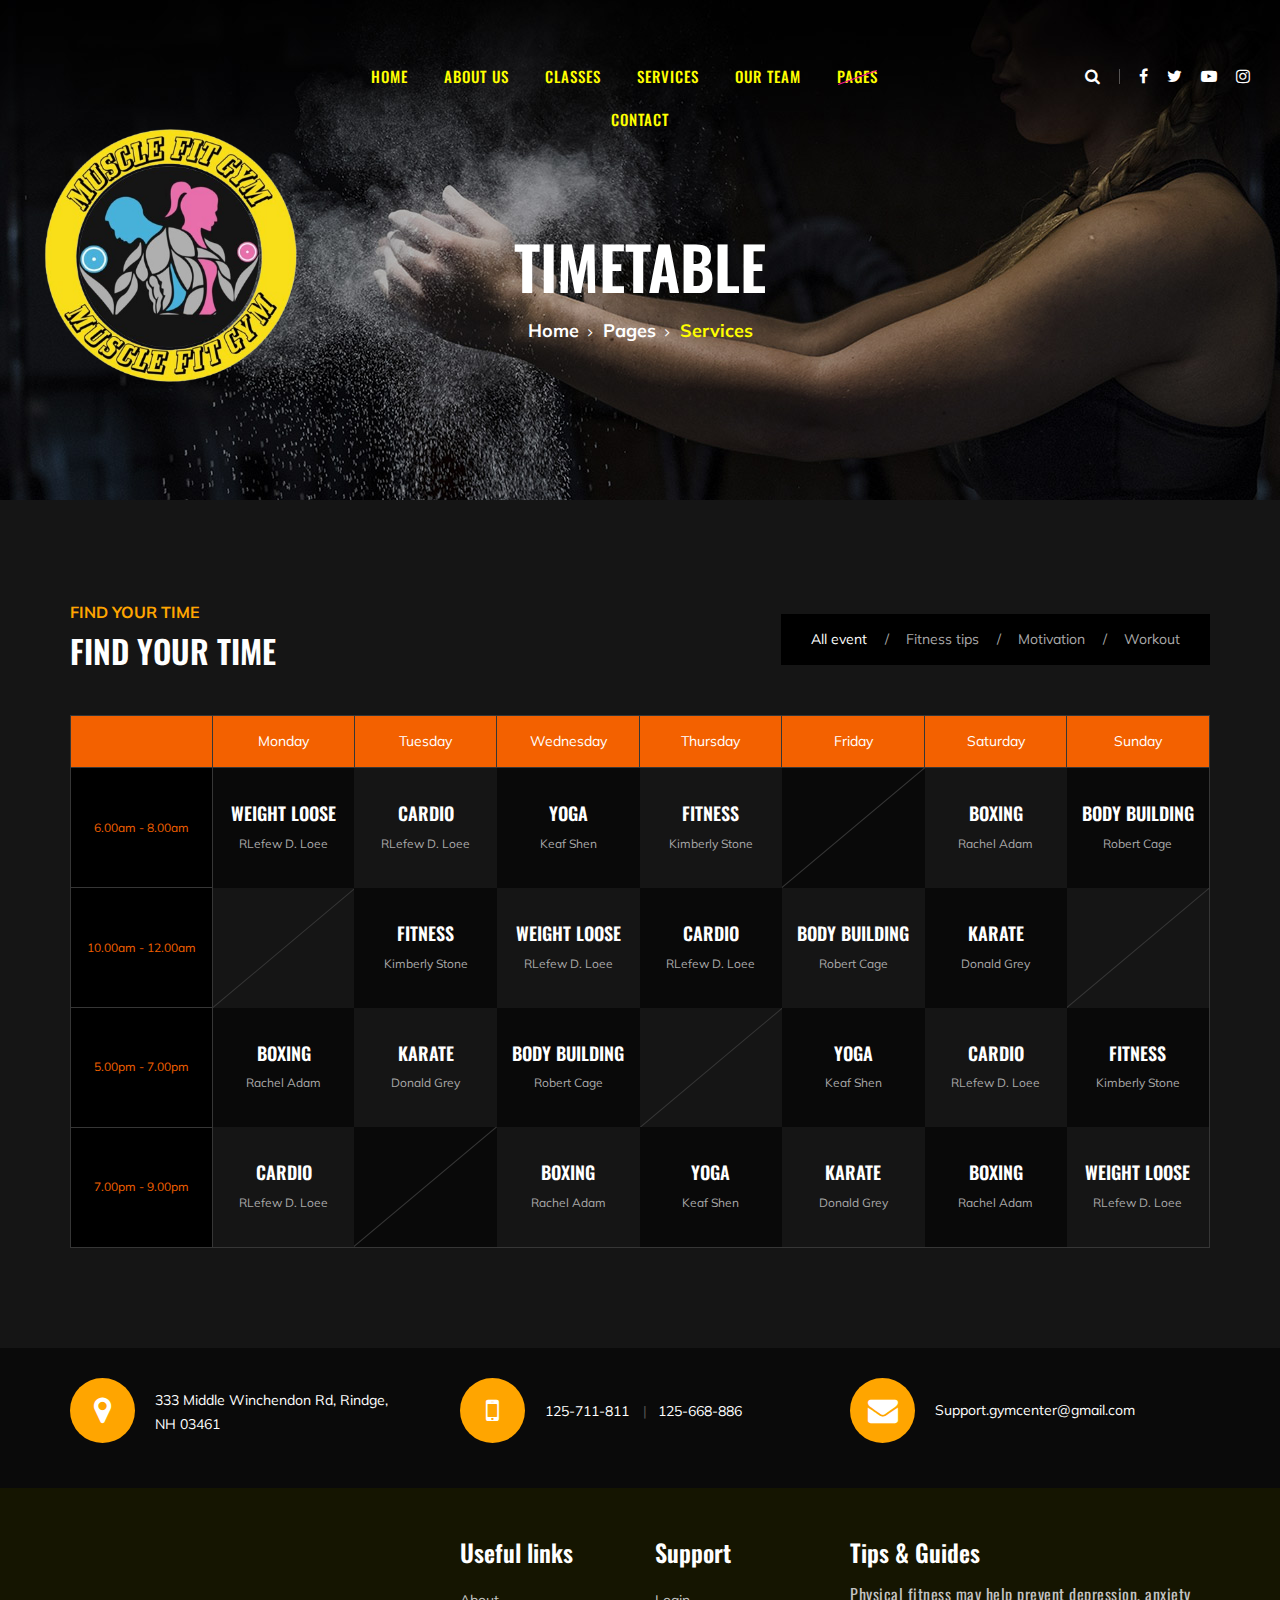
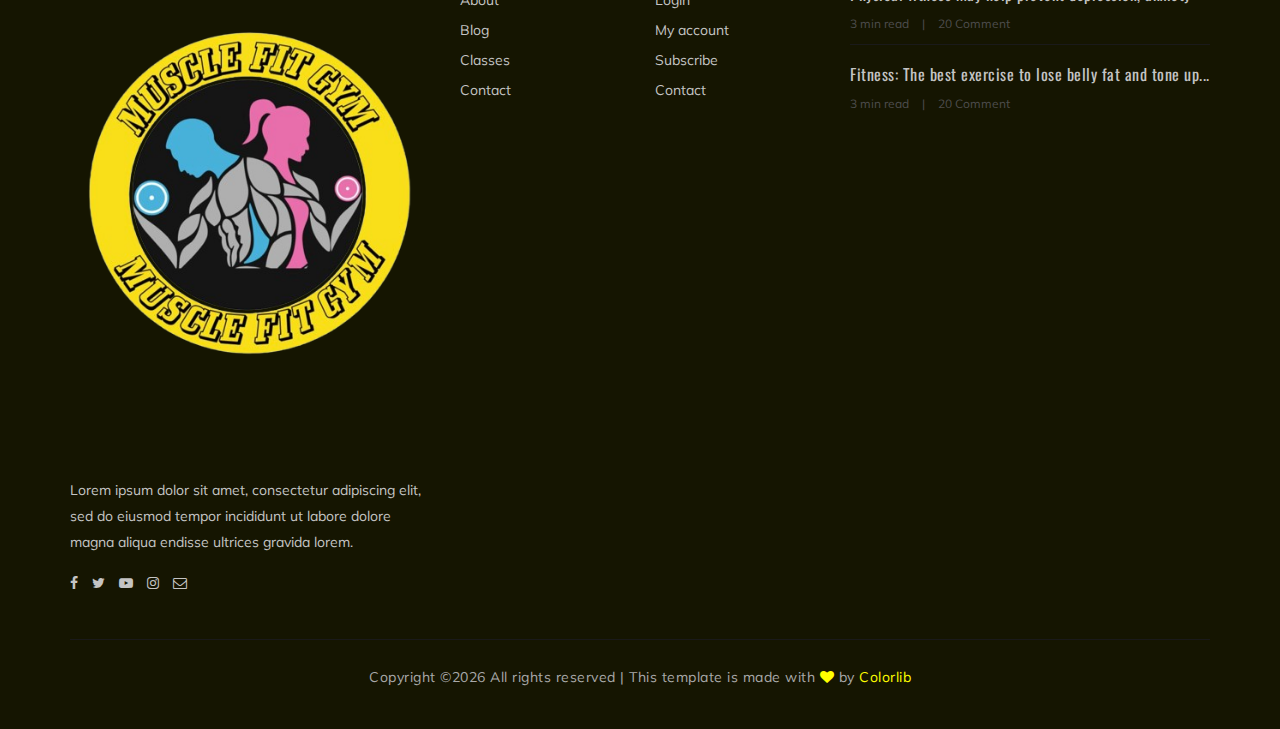
<file: gymlife-master/class-timetable.html>
<!DOCTYPE html>
<html lang="zxx">

<head>
    <meta charset="UTF-8">
    <meta name="description" content="Gym Template">
    <meta name="keywords" content="Gym, unica, creative, html">
    <meta name="viewport" content="width=device-width, initial-scale=1.0">
    <meta http-equiv="X-UA-Compatible" content="ie=edge">
    <title>Gym | Template</title>

    <!-- Google Font -->
    <link href="https://fonts.googleapis.com/css?family=Muli:300,400,500,600,700,800,900&display=swap" rel="stylesheet">
    <link href="https://fonts.googleapis.com/css?family=Oswald:300,400,500,600,700&display=swap" rel="stylesheet">

    <!-- Css Styles -->
    <link rel="stylesheet" href="css/bootstrap.min.css" type="text/css">
    <link rel="stylesheet" href="css/font-awesome.min.css" type="text/css">
    <link rel="stylesheet" href="css/flaticon.css" type="text/css">
    <link rel="stylesheet" href="css/owl.carousel.min.css" type="text/css">
    <link rel="stylesheet" href="css/barfiller.css" type="text/css">
    <link rel="stylesheet" href="css/magnific-popup.css" type="text/css">
    <link rel="stylesheet" href="css/slicknav.min.css" type="text/css">
    <link rel="stylesheet" href="css/style.css" type="text/css">
</head>

<body>
    <!-- Page Preloder -->
    <div id="preloder">
        <div class="loader"></div>
    </div>

    <!-- Offcanvas Menu Section Begin -->
    <div class="offcanvas-menu-overlay"></div>
    <div class="offcanvas-menu-wrapper">
        <div class="canvas-close">
            <i class="fa fa-close"></i>
        </div>
        <div class="canvas-search search-switch">
            <i class="fa fa-search"></i>
        </div>
        <nav class="canvas-menu mobile-menu">
            <ul>
                <li><a href="./index.html">Home</a></li>
                <li><a href="./about-us.html">About Us</a></li>
                <li><a href="./class-details.html">Classes</a></li>
                <li><a href="./services.html">Services</a></li>
                <li><a href="./team.html">Our Team</a></li>
                <li><a href="#">Pages</a>
                    <ul class="dropdown">
                        <li><a href="./about-us.html">About us</a></li>
                        <li><a href="./class-timetable.html">Classes timetable</a></li>
                        <li><a href="./bmi-calculator.html">Bmi calculate</a></li>
                        <li><a href="./team.html">Our team</a></li>
                        <li><a href="./gallery.html">Gallery</a></li>
                        <li><a href="./blog.html">Our blog</a></li>
                        <li><a href="./404.html">404</a></li>
                    </ul>
                </li>
                <li><a href="./contact.html">Contact</a></li>
            </ul>
        </nav>
        <div id="mobile-menu-wrap"></div>
        <div class="canvas-social">
            <a href="#"><i class="fa fa-facebook"></i></a>
            <a href="#"><i class="fa fa-twitter"></i></a>
            <a href="#"><i class="fa fa-youtube-play"></i></a>
            <a href="#"><i class="fa fa-instagram"></i></a>
        </div>
    </div>
    <!-- Offcanvas Menu Section End -->

    <!-- Header Section Begin -->
    <header class="header-section">
        <div class="container-fluid">
            <div class="row">
                <div class="col-lg-3">
                    <div class="logo">
                        <a href="./index.html">
                            <img src="img/logo.png" alt="">
                        </a>
                    </div>
                </div>
                <div class="col-lg-6">
                    <nav class="nav-menu">
                        <ul>
                            <li><a href="./index.html">Home</a></li>
                            <li><a href="./about-us.html">About Us</a></li>
                            <li><a href="./classes.html">Classes</a></li>
                            <li><a href="./services.html">Services</a></li>
                            <li><a href="./team.html">Our Team</a></li>
                            <li class="active"><a href="#">Pages</a>
                                <ul class="dropdown">
                                    <li><a href="./about-us.html">About us</a></li>
                                    <li><a href="./class-timetable.html">Classes timetable</a></li>
                                    <li><a href="./bmi-calculator.html">Bmi calculate</a></li>
                                    <li><a href="./team.html">Our team</a></li>
                                    <li><a href="./gallery.html">Gallery</a></li>
                                    <li><a href="./blog.html">Our blog</a></li>
                                    <li><a href="./404.html">404</a></li>
                                </ul>
                            </li>
                            <li><a href="./contact.html">Contact</a></li>
                        </ul>
                    </nav>
                </div>
                <div class="col-lg-3">
                    <div class="top-option">
                        <div class="to-search search-switch">
                            <i class="fa fa-search"></i>
                        </div>
                        <div class="to-social">
                            <a href="#"><i class="fa fa-facebook"></i></a>
                            <a href="#"><i class="fa fa-twitter"></i></a>
                            <a href="#"><i class="fa fa-youtube-play"></i></a>
                            <a href="#"><i class="fa fa-instagram"></i></a>
                        </div>
                    </div>
                </div>
            </div>
            <div class="canvas-open">
                <i class="fa fa-bars"></i>
            </div>
        </div>
    </header>
    <!-- Header End -->

    <!-- Breadcrumb Section Begin -->
    <section class="breadcrumb-section set-bg" data-setbg="img/breadcrumb-bg.jpg">
        <div class="container">
            <div class="row">
                <div class="col-lg-12 text-center">
                    <div class="breadcrumb-text">
                        <h2>Timetable</h2>
                        <div class="bt-option">
                            <a href="./index.html">Home</a>
                            <a href="#">Pages</a>
                            <span>Services</span>
                        </div>
                    </div>
                </div>
            </div>
        </div>
    </section>
    <!-- Breadcrumb Section End -->

    <!-- Class Timetable Section Begin -->
    <section class="class-timetable-section spad">
        <div class="container">
            <div class="row">
                <div class="col-lg-6">
                    <div class="section-title">
                        <span>Find Your Time</span>
                        <h2>Find Your Time</h2>
                    </div>
                </div>
                <div class="col-lg-6">
                    <div class="table-controls">
                        <ul>
                            <li class="active" data-tsfilter="all">All event</li>
                            <li data-tsfilter="fitness">Fitness tips</li>
                            <li data-tsfilter="motivation">Motivation</li>
                            <li data-tsfilter="workout">Workout</li>
                        </ul>
                    </div>
                </div>
            </div>
            <div class="row">
                <div class="col-lg-12">
                    <div class="class-timetable">
                        <table>
                            <thead>
                                <tr>
                                    <th></th>
                                    <th>Monday</th>
                                    <th>Tuesday</th>
                                    <th>Wednesday</th>
                                    <th>Thursday</th>
                                    <th>Friday</th>
                                    <th>Saturday</th>
                                    <th>Sunday</th>
                                </tr>
                            </thead>
                            <tbody>
                                <tr>
                                    <td class="class-time">6.00am - 8.00am</td>
                                    <td class="dark-bg hover-bg ts-meta" data-tsmeta="workout">
                                        <h5>WEIGHT LOOSE</h5>
                                        <span>RLefew D. Loee</span>
                                    </td>
                                    <td class="hover-bg ts-meta" data-tsmeta="fitness">
                                        <h5>Cardio</h5>
                                        <span>RLefew D. Loee</span>
                                    </td>
                                    <td class="dark-bg hover-bg ts-meta" data-tsmeta="workout">
                                        <h5>Yoga</h5>
                                        <span>Keaf Shen</span>
                                    </td>
                                    <td class="hover-bg ts-meta" data-tsmeta="fitness">
                                        <h5>Fitness</h5>
                                        <span>Kimberly Stone</span>
                                    </td>
                                    <td class="dark-bg blank-td"></td>
                                    <td class="hover-bg ts-meta" data-tsmeta="motivation">
                                        <h5>Boxing</h5>
                                        <span>Rachel Adam</span>
                                    </td>
                                    <td class="dark-bg hover-bg ts-meta" data-tsmeta="workout">
                                        <h5>Body Building</h5>
                                        <span>Robert Cage</span>
                                    </td>
                                </tr>
                                <tr>
                                    <td class="class-time">10.00am - 12.00am</td>
                                    <td class="blank-td"></td>
                                    <td class="dark-bg hover-bg ts-meta" data-tsmeta="fitness">
                                        <h5>Fitness</h5>
                                        <span>Kimberly Stone</span>
                                    </td>
                                    <td class="hover-bg ts-meta" data-tsmeta="workout">
                                        <h5>WEIGHT LOOSE</h5>
                                        <span>RLefew D. Loee</span>
                                    </td>
                                    <td class="dark-bg hover-bg ts-meta" data-tsmeta="motivation">
                                        <h5>Cardio</h5>
                                        <span>RLefew D. Loee</span>
                                    </td>
                                    <td class="hover-bg ts-meta" data-tsmeta="workout">
                                        <h5>Body Building</h5>
                                        <span>Robert Cage</span>
                                    </td>
                                    <td class="dark-bg hover-bg ts-meta" data-tsmeta="motivation">
                                        <h5>Karate</h5>
                                        <span>Donald Grey</span>
                                    </td>
                                    <td class="blank-td"></td>
                                </tr>
                                <tr>
                                    <td class="class-time">5.00pm - 7.00pm</td>
                                    <td class="dark-bg hover-bg ts-meta" data-tsmeta="fitness">
                                        <h5>Boxing</h5>
                                        <span>Rachel Adam</span>
                                    </td>
                                    <td class="hover-bg ts-meta" data-tsmeta="motivation">
                                        <h5>Karate</h5>
                                        <span>Donald Grey</span>
                                    </td>
                                    <td class="dark-bg hover-bg ts-meta" data-tsmeta="workout">
                                        <h5>Body Building</h5>
                                        <span>Robert Cage</span>
                                    </td>
                                    <td class="blank-td"></td>
                                    <td class="dark-bg hover-bg ts-meta" data-tsmeta="workout">
                                        <h5>Yoga</h5>
                                        <span>Keaf Shen</span>
                                    </td>
                                    <td class="hover-bg ts-meta" data-tsmeta="motivation">
                                        <h5>Cardio</h5>
                                        <span>RLefew D. Loee</span>
                                    </td>
                                    <td class="dark-bg hover-bg ts-meta" data-tsmeta="fitness">
                                        <h5>Fitness</h5>
                                        <span>Kimberly Stone</span>
                                    </td>
                                </tr>
                                <tr>
                                    <td class="class-time">7.00pm - 9.00pm</td>
                                    <td class="hover-bg ts-meta" data-tsmeta="motivation">
                                        <h5>Cardio</h5>
                                        <span>RLefew D. Loee</span>
                                    </td>
                                    <td class="dark-bg blank-td"></td>
                                    <td class="hover-bg ts-meta" data-tsmeta="fitness">
                                        <h5>Boxing</h5>
                                        <span>Rachel Adam</span>
                                    </td>
                                    <td class="dark-bg hover-bg ts-meta" data-tsmeta="workout">
                                        <h5>Yoga</h5>
                                        <span>Keaf Shen</span>
                                    </td>
                                    <td class="hover-bg ts-meta" data-tsmeta="motivation">
                                        <h5>Karate</h5>
                                        <span>Donald Grey</span>
                                    </td>
                                    <td class="dark-bg hover-bg ts-meta" data-tsmeta="fitness">
                                        <h5>Boxing</h5>
                                        <span>Rachel Adam</span>
                                    </td>
                                    <td class="hover-bg ts-meta" data-tsmeta="workout">
                                        <h5>WEIGHT LOOSE</h5>
                                        <span>RLefew D. Loee</span>
                                    </td>
                                </tr>
                            </tbody>
                        </table>
                    </div>
                </div>
            </div>
        </div>
    </section>
    <!-- Class Timetable Section End -->

    <!-- Get In Touch Section Begin -->
    <div class="gettouch-section">
        <div class="container">
            <div class="row">
                <div class="col-md-4">
                    <div class="gt-text">
                        <i class="fa fa-map-marker"></i>
                        <p>333 Middle Winchendon Rd, Rindge,<br/> NH 03461</p>
                    </div>
                </div>
                <div class="col-md-4">
                    <div class="gt-text">
                        <i class="fa fa-mobile"></i>
                        <ul>
                            <li>125-711-811</li>
                            <li>125-668-886</li>
                        </ul>
                    </div>
                </div>
                <div class="col-md-4">
                    <div class="gt-text email">
                        <i class="fa fa-envelope"></i>
                        <p>Support.gymcenter@gmail.com</p>
                    </div>
                </div>
            </div>
        </div>
    </div>
    <!-- Get In Touch Section End -->

    <!-- Footer Section Begin -->
    <section class="footer-section">
        <div class="container">
            <div class="row">
                <div class="col-lg-4">
                    <div class="fs-about">
                        <div class="fa-logo">
                            <a href="#"><img src="img/logo.png" alt=""></a>
                        </div>
                        <p>Lorem ipsum dolor sit amet, consectetur adipiscing elit, sed do eiusmod tempor incididunt ut
                            labore dolore magna aliqua endisse ultrices gravida lorem.</p>
                        <div class="fa-social">
                            <a href="#"><i class="fa fa-facebook"></i></a>
                            <a href="#"><i class="fa fa-twitter"></i></a>
                            <a href="#"><i class="fa fa-youtube-play"></i></a>
                            <a href="#"><i class="fa fa-instagram"></i></a>
                            <a href="#"><i class="fa  fa-envelope-o"></i></a>
                        </div>
                    </div>
                </div>
                <div class="col-lg-2 col-md-3 col-sm-6">
                    <div class="fs-widget">
                        <h4>Useful links</h4>
                        <ul>
                            <li><a href="#">About</a></li>
                            <li><a href="#">Blog</a></li>
                            <li><a href="#">Classes</a></li>
                            <li><a href="#">Contact</a></li>
                        </ul>
                    </div>
                </div>
                <div class="col-lg-2 col-md-3 col-sm-6">
                    <div class="fs-widget">
                        <h4>Support</h4>
                        <ul>
                            <li><a href="#">Login</a></li>
                            <li><a href="#">My account</a></li>
                            <li><a href="#">Subscribe</a></li>
                            <li><a href="#">Contact</a></li>
                        </ul>
                    </div>
                </div>
                <div class="col-lg-4 col-md-6">
                    <div class="fs-widget">
                        <h4>Tips & Guides</h4>
                        <div class="fw-recent">
                            <h6><a href="#">Physical fitness may help prevent depression, anxiety</a></h6>
                            <ul>
                                <li>3 min read</li>
                                <li>20 Comment</li>
                            </ul>
                        </div>
                        <div class="fw-recent">
                            <h6><a href="#">Fitness: The best exercise to lose belly fat and tone up...</a></h6>
                            <ul>
                                <li>3 min read</li>
                                <li>20 Comment</li>
                            </ul>
                        </div>
                    </div>
                </div>
            </div>
            <div class="row">
                <div class="col-lg-12 text-center">
                    <div class="copyright-text">
                        <p><!-- Link back to Colorlib can't be removed. Template is licensed under CC BY 3.0. -->
  Copyright &copy;<script>document.write(new Date().getFullYear());</script> All rights reserved | This template is made with <i class="fa fa-heart" aria-hidden="true"></i> by <a href="https://colorlib.com" target="_blank">Colorlib</a>
  <!-- Link back to Colorlib can't be removed. Template is licensed under CC BY 3.0. --></p>
                    </div>
                </div>
            </div>
        </div>
    </section>
    <!-- Footer Section End -->

    <!-- Search model Begin -->
    <div class="search-model">
        <div class="h-100 d-flex align-items-center justify-content-center">
            <div class="search-close-switch">+</div>
            <form class="search-model-form">
                <input type="text" id="search-input" placeholder="Search here.....">
            </form>
        </div>
    </div>
    <!-- Search model end -->

    <!-- Js Plugins -->
    <script src="js/jquery-3.3.1.min.js"></script>
    <script src="js/bootstrap.min.js"></script>
    <script src="js/jquery.magnific-popup.min.js"></script>
    <script src="js/masonry.pkgd.min.js"></script>
    <script src="js/jquery.barfiller.js"></script>
    <script src="js/jquery.slicknav.js"></script>
    <script src="js/owl.carousel.min.js"></script>
    <script src="js/main.js"></script>



</body>

</html>
</file>
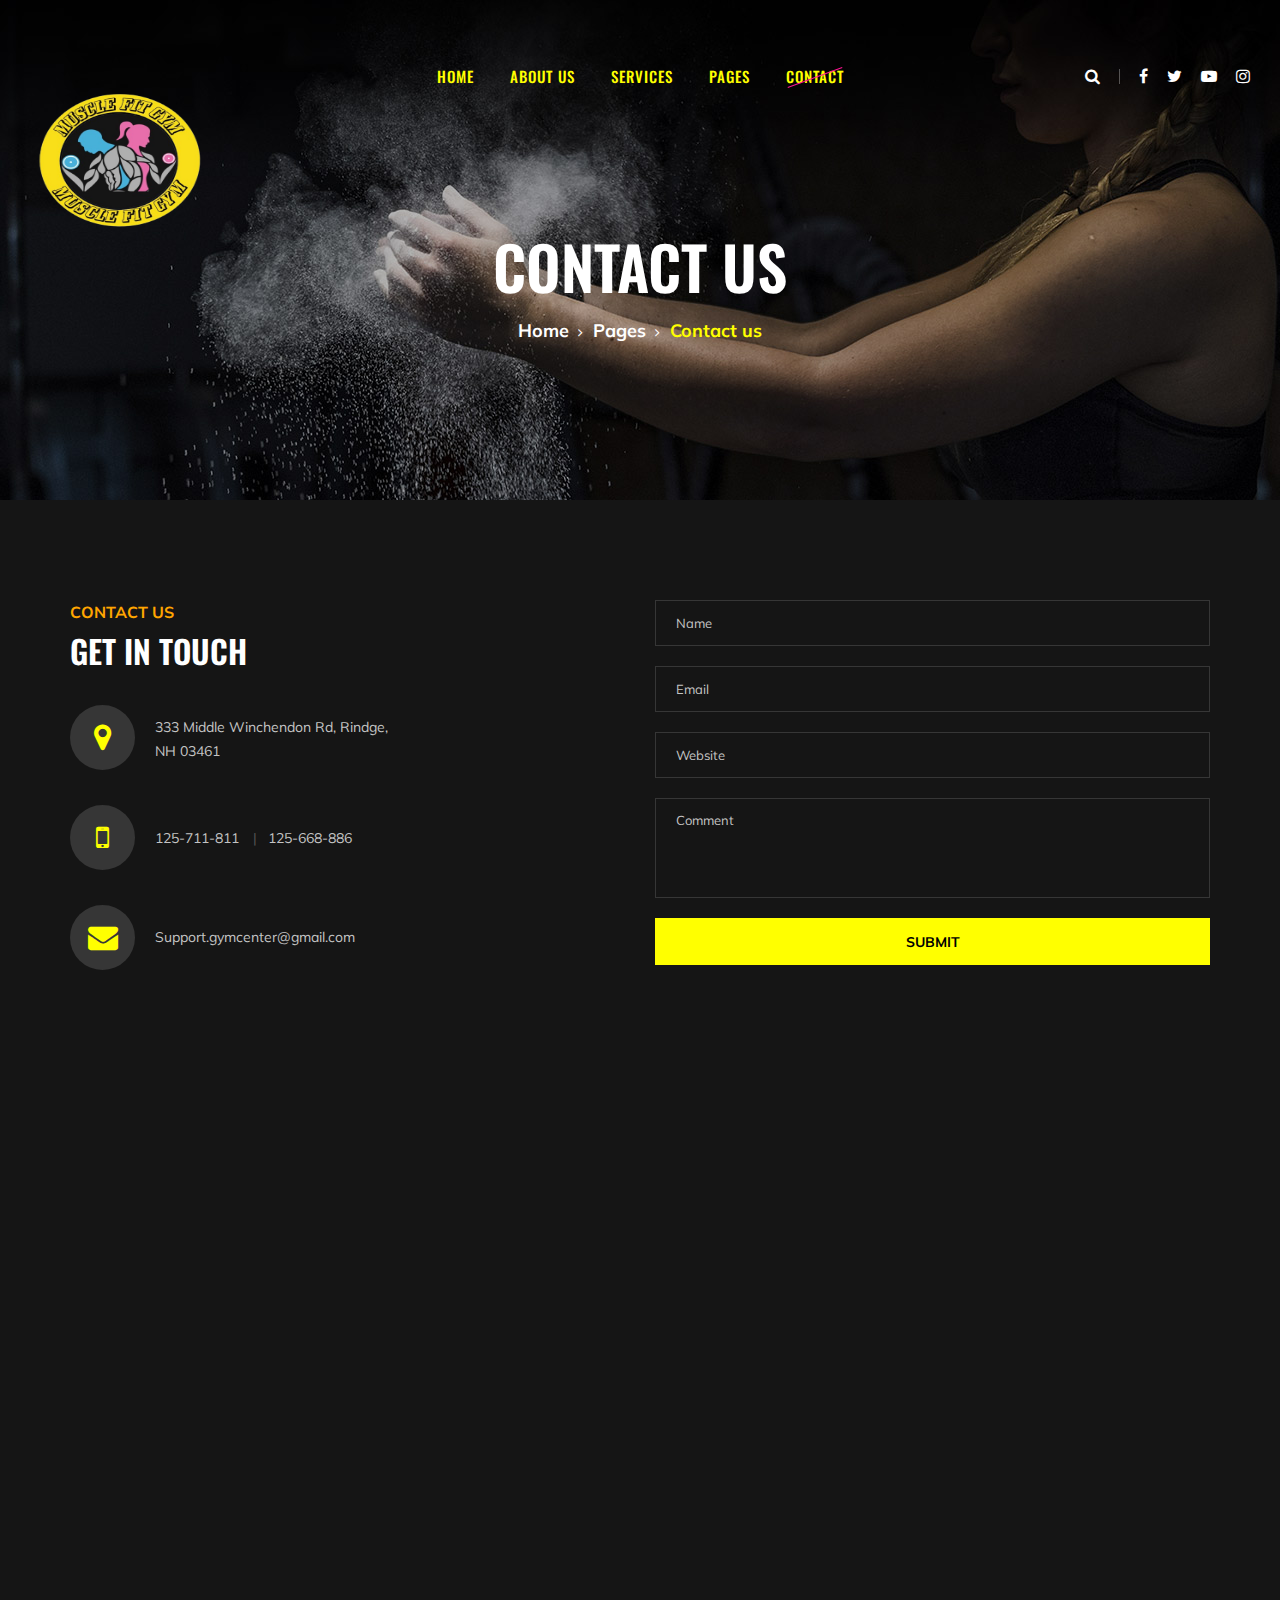
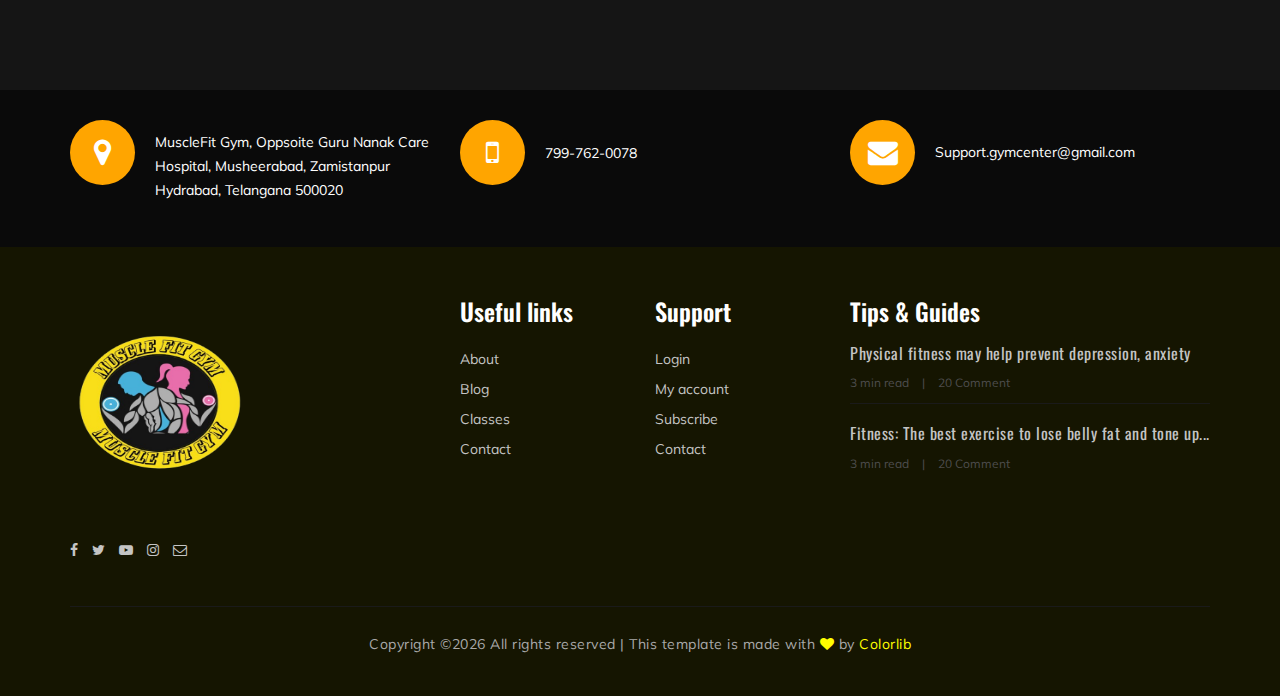
<file: gymlife-master/contact.html>
<!DOCTYPE html>
<html lang="zxx">

<head>
    <meta charset="UTF-8">
    <meta name="description" content="Gym Template">
    <meta name="keywords" content="Gym, unica, creative, html">
    <meta name="viewport" content="width=device-width, initial-scale=1.0">
    <meta http-equiv="X-UA-Compatible" content="ie=edge">
    <title>Gym | Template</title>

    <!-- Google Font -->
    <link href="https://fonts.googleapis.com/css?family=Muli:300,400,500,600,700,800,900&display=swap" rel="stylesheet">
    <link href="https://fonts.googleapis.com/css?family=Oswald:300,400,500,600,700&display=swap" rel="stylesheet">

    <!-- Css Styles -->
    <link rel="stylesheet" href="css/bootstrap.min.css" type="text/css">
    <link rel="stylesheet" href="css/font-awesome.min.css" type="text/css">
    <link rel="stylesheet" href="css/flaticon.css" type="text/css">
    <link rel="stylesheet" href="css/owl.carousel.min.css" type="text/css">
    <link rel="stylesheet" href="css/barfiller.css" type="text/css">
    <link rel="stylesheet" href="css/magnific-popup.css" type="text/css">
    <link rel="stylesheet" href="css/slicknav.min.css" type="text/css">
    <link rel="stylesheet" href="css/style.css" type="text/css">
</head>

<body>
    <!-- Page Preloder -->
    <div id="preloder">
        <div class="loader"></div>
    </div>

    <!-- Offcanvas Menu Section Begin -->
    <div class="offcanvas-menu-overlay"></div>
    <div class="offcanvas-menu-wrapper">
        <div class="canvas-close">
            <i class="fa fa-close"></i>
        </div>
        <div class="canvas-search search-switch">
            <i class="fa fa-search"></i>
        </div>
        <nav class="canvas-menu mobile-menu">
            <ul>
                <li><a href="./index.html">Home</a></li>
                <li><a href="./about-us.html">About Us</a></li>
              
                <li><a href="./services.html">Services</a></li>
                
                <li><a href="#">Pages</a>
                    <ul class="dropdown">
                        <li><a href="./about-us.html">About us</a></li>
                        <li><a href="./class-timetable.html">Classes timetable</a></li>
                        <li><a href="./bmi-calculator.html">Bmi calculate</a></li>
                        
                        <li><a href="./gallery.html">Gallery</a></li>
                        <li><a href="./blog.html">Our blog</a></li>
                        <li><a href="./404.html">404</a></li>
                    </ul>
                </li>
                <li><a href="./contact.html">Contact</a></li>
            </ul>
        </nav>
        <div id="mobile-menu-wrap"></div>
        <div class="canvas-social">
            <a href="#"><i class="fa fa-facebook"></i></a>
            <a href="#"><i class="fa fa-twitter"></i></a>
            <a href="#"><i class="fa fa-youtube-play"></i></a>
            <a href="#"><i class="fa fa-instagram"></i></a>
        </div>
    </div>
    <!-- Offcanvas Menu Section End -->

    <!-- Header Section Begin -->
    <header class="header-section">
        <div class="container-fluid">
            <div class="row">
                <div class="col-lg-3">
                    <div class="logo">
                        <a href="./index.html">
                            <img src="img/logo.png" width="180px" height="210px" alt="">
                        </a>
                    </div>
                </div>
                <div class="col-lg-6">
                    <nav class="nav-menu">
                        <ul>
                            <li><a href="./index.html">Home</a></li>
                            <li><a href="./about-us.html">About Us</a></li>
                            
                            <li><a href="./services.html">Services</a></li>
                            
                            <li><a href="#">Pages</a>
                                <ul class="dropdown">
                                    <li><a href="./about-us.html">About us</a></li>
                                    
                                    <li><a href="./bmi-calculator.html">Bmi calculate</a></li>
                                
                                    <li><a href="./gallery.html">Gallery</a></li>
                                    <li><a href="./blog.html">Our blog</a></li>
                                    <li><a href="./404.html">404</a></li>
                                </ul>
                            </li>
                            <li class="active"><a href="./contact.html">Contact</a></li>
                        </ul>
                    </nav>
                </div>
                <div class="col-lg-3">
                    <div class="top-option">
                        <div class="to-search search-switch">
                            <i class="fa fa-search"></i>
                        </div>
                        <div class="to-social">
                            <a href="#"><i class="fa fa-facebook"></i></a>
                            <a href="#"><i class="fa fa-twitter"></i></a>
                            <a href="#"><i class="fa fa-youtube-play"></i></a>
                            <a href="#"><i class="fa fa-instagram"></i></a>
                        </div>
                    </div>
                </div>
            </div>
            <div class="canvas-open">
                <i class="fa fa-bars"></i>
            </div>
        </div>
    </header>
    <!-- Header End -->

    <!-- Breadcrumb Section Begin -->
    <section class="breadcrumb-section set-bg" data-setbg="img/breadcrumb-bg.jpg">
        <div class="container">
            <div class="row">
                <div class="col-lg-12 text-center">
                    <div class="breadcrumb-text">
                        <h2>Contact Us</h2>
                        <div class="bt-option">
                            <a href="./index.html">Home</a>
                            <a href="#">Pages</a>
                            <span>Contact us</span>
                        </div>
                    </div>
                </div>
            </div>
        </div>
    </section>
    <!-- Breadcrumb Section End -->

    <!-- Contact Section Begin -->
    <section class="contact-section spad">
        <div class="container">
            <div class="row">
                <div class="col-lg-6">
                    <div class="section-title contact-title">
                        <span>Contact Us</span>
                        <h2>GET IN TOUCH</h2>
                    </div>
                    <div class="contact-widget">
                        <div class="cw-text">
                            <i class="fa fa-map-marker"></i>
                            <p>333 Middle Winchendon Rd, Rindge,<br/> NH 03461</p>
                        </div>
                        <div class="cw-text">
                            <i class="fa fa-mobile"></i>
                            <ul>
                                <li>125-711-811</li>
                                <li>125-668-886</li>
                            </ul>
                        </div>
                        <div class="cw-text email">
                            <i class="fa fa-envelope"></i>
                            <p>Support.gymcenter@gmail.com</p>
                        </div>
                    </div>
                </div>
                <div class="col-lg-6">
                    <div class="leave-comment">
                        <form action="#">
                            <input type="text" placeholder="Name">
                            <input type="text" placeholder="Email">
                            <input type="text" placeholder="Website">
                            <textarea placeholder="Comment"></textarea>
                            <button type="submit">Submit</button>
                        </form>
                    </div>
                </div>
            </div>
            <div class="map">
                <iframe
                    src="https://www.google.com/maps/embed?pb=!1m18!1m12!1m3!1d12087.069761554938!2d-74.2175599360452!3d40.767139456514954!2m3!1f0!2f0!3f0!3m2!1i1024!2i768!4f13.1!3m3!1m2!1s0x89c254b5958982c3%3A0xb6ab3931055a2612!2sEast%20Orange%2C%20NJ%2C%20USA!5e0!3m2!1sen!2sbd!4v1581710470843!5m2!1sen!2sbd"
                    height="550" style="border:0;" allowfullscreen=""></iframe>
            </div>
        </div>
    </section>
    <!-- Contact Section End -->

    <!-- Get In Touch Section Begin -->
    <div class="gettouch-section">
        <div class="container">
            <div class="row">
                <div class="col-md-4">
                    <div class="gt-text">
                        <i class="fa fa-map-marker"></i>
                        <p>MuscleFit Gym, Oppsoite Guru Nanak Care Hospital, Musheerabad, 
                            Zamistanpur<br/> Hydrabad, Telangana 500020</p>
                    </div>
                </div>
                <div class="col-md-4">
                    <div class="gt-text">
                        <i class="fa fa-mobile"></i>
                        <ul>
                            <li>799-762-0078</li>
                            
                        </ul>
                    </div>
                </div>
                <div class="col-md-4">
                    <div class="gt-text email">
                        <i class="fa fa-envelope"></i>
                        <p>Support.gymcenter@gmail.com</p>
                    </div>
                </div>
            </div>
        </div>
    </div>
    <!-- Get In Touch Section End -->

    <!-- Footer Section Begin -->
    <section class="footer-section">
        <div class="container">
            <div class="row">
                <div class="col-lg-4">
                    <div class="fs-about">
                        <div class="fa-logo">
                            <a href="#"><img src="img/logo.png" width="180px" height="210px" alt=""></a>
                        </div>
                        <p></p>
                        <div class="fa-social">
                            <a href="#"><i class="fa fa-facebook"></i></a>
                            <a href="#"><i class="fa fa-twitter"></i></a>
                            <a href="#"><i class="fa fa-youtube-play"></i></a>
                            <a href="#"><i class="fa fa-instagram"></i></a>
                            <a href="#"><i class="fa  fa-envelope-o"></i></a>
                        </div>
                    </div>
                </div>
                <div class="col-lg-2 col-md-3 col-sm-6">
                    <div class="fs-widget">
                        <h4>Useful links</h4>
                        <ul>
                            <li><a href="#">About</a></li>
                            <li><a href="#">Blog</a></li>
                            <li><a href="#">Classes</a></li>
                            <li><a href="#">Contact</a></li>
                        </ul>
                    </div>
                </div>
                <div class="col-lg-2 col-md-3 col-sm-6">
                    <div class="fs-widget">
                        <h4>Support</h4>
                        <ul>
                            <li><a href="#">Login</a></li>
                            <li><a href="#">My account</a></li>
                            <li><a href="#">Subscribe</a></li>
                            <li><a href="#">Contact</a></li>
                        </ul>
                    </div>
                </div>
                <div class="col-lg-4 col-md-6">
                    <div class="fs-widget">
                        <h4>Tips & Guides</h4>
                        <div class="fw-recent">
                            <h6><a href="#">Physical fitness may help prevent depression, anxiety</a></h6>
                            <ul>
                                <li>3 min read</li>
                                <li>20 Comment</li>
                            </ul>
                        </div>
                        <div class="fw-recent">
                            <h6><a href="#">Fitness: The best exercise to lose belly fat and tone up...</a></h6>
                            <ul>
                                <li>3 min read</li>
                                <li>20 Comment</li>
                            </ul>
                        </div>
                    </div>
                </div>
            </div>
            <div class="row">
                <div class="col-lg-12 text-center">
                    <div class="copyright-text">
                        <p><!-- Link back to Colorlib can't be removed. Template is licensed under CC BY 3.0. -->
  Copyright &copy;<script>document.write(new Date().getFullYear());</script> All rights reserved | This template is made with <i class="fa fa-heart" aria-hidden="true"></i> by <a href="https://colorlib.com" target="_blank">Colorlib</a>
  <!-- Link back to Colorlib can't be removed. Template is licensed under CC BY 3.0. --></p>
                    </div>
                </div>
            </div>
        </div>
    </section>
    <!-- Footer Section End -->

    <!-- Search model Begin -->
    <div class="search-model">
        <div class="h-100 d-flex align-items-center justify-content-center">
            <div class="search-close-switch">+</div>
            <form class="search-model-form">
                <input type="text" id="search-input" placeholder="Search here.....">
            </form>
        </div>
    </div>
    <!-- Search model end -->

    <!-- Js Plugins -->
    <script src="js/jquery-3.3.1.min.js"></script>
    <script src="js/bootstrap.min.js"></script>
    <script src="js/jquery.magnific-popup.min.js"></script>
    <script src="js/masonry.pkgd.min.js"></script>
    <script src="js/jquery.barfiller.js"></script>
    <script src="js/jquery.slicknav.js"></script>
    <script src="js/owl.carousel.min.js"></script>
    <script src="js/main.js"></script>



</body>

</html>
</file>
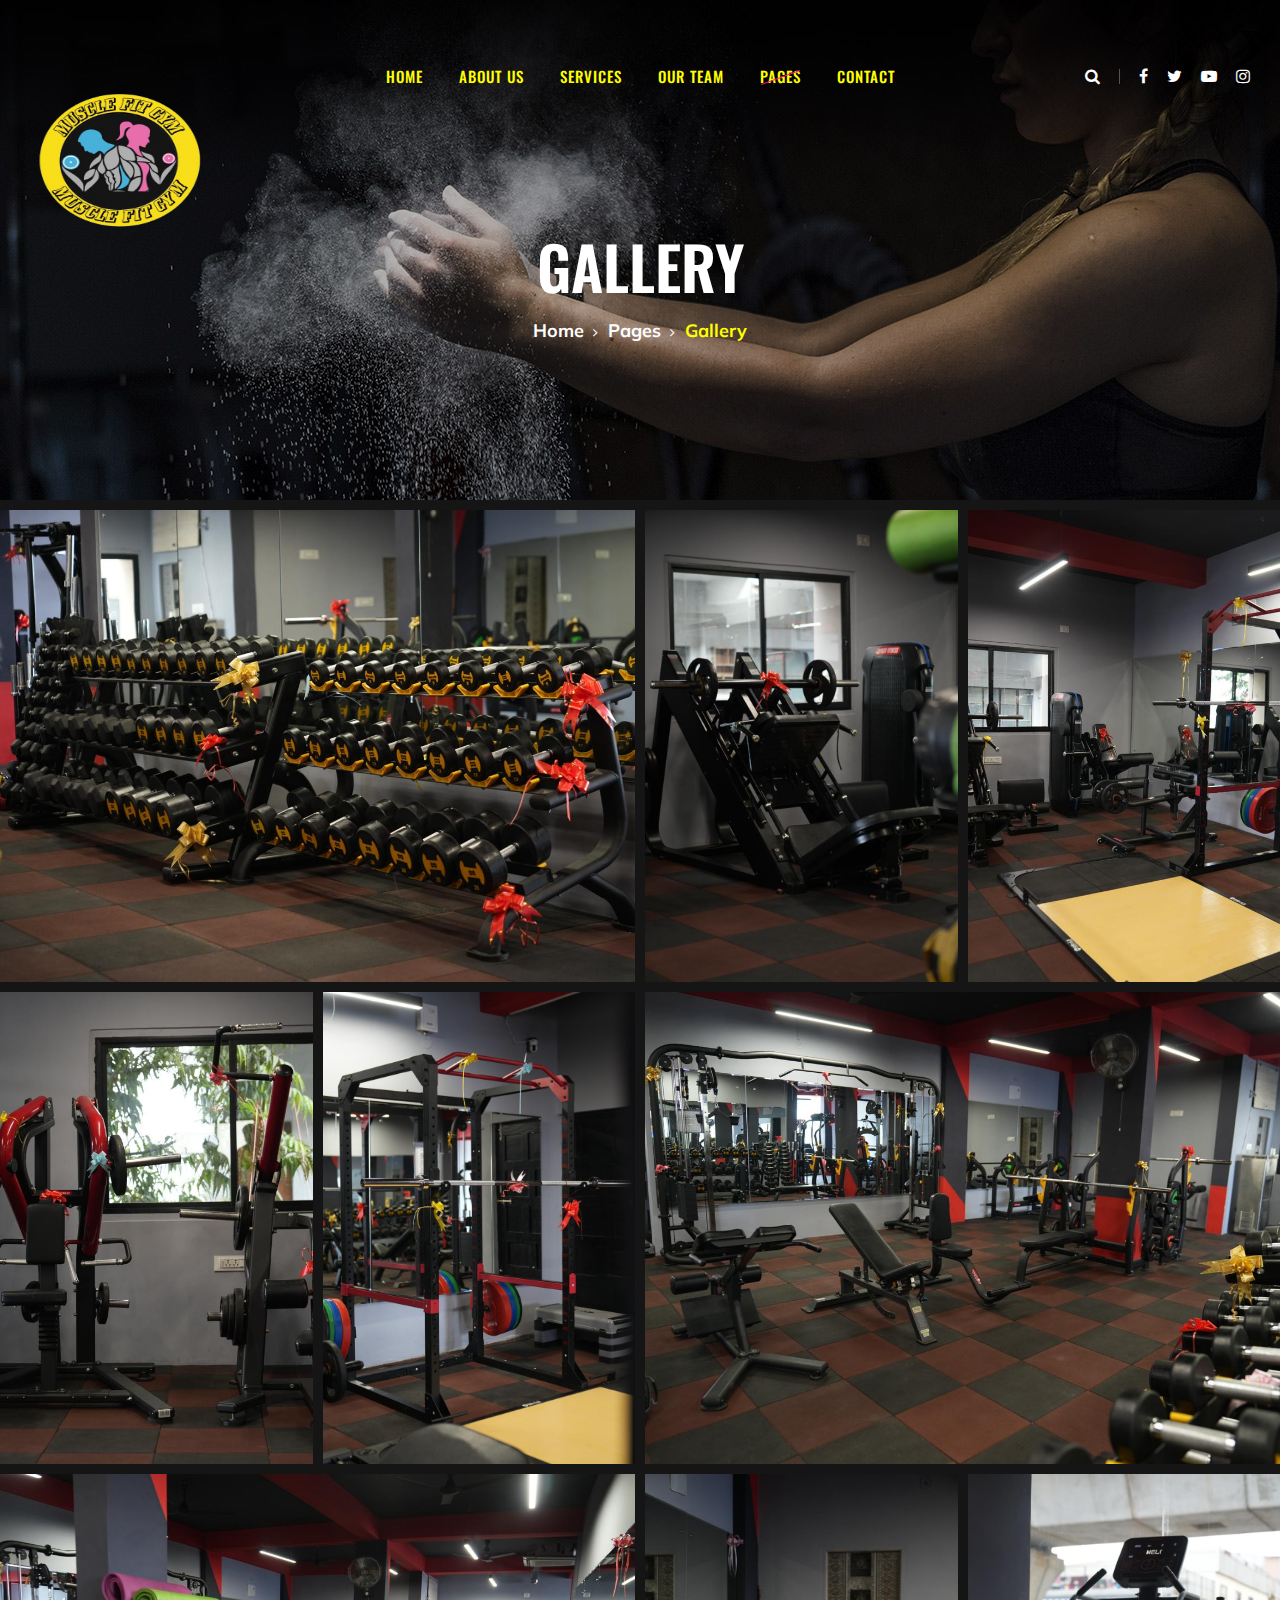
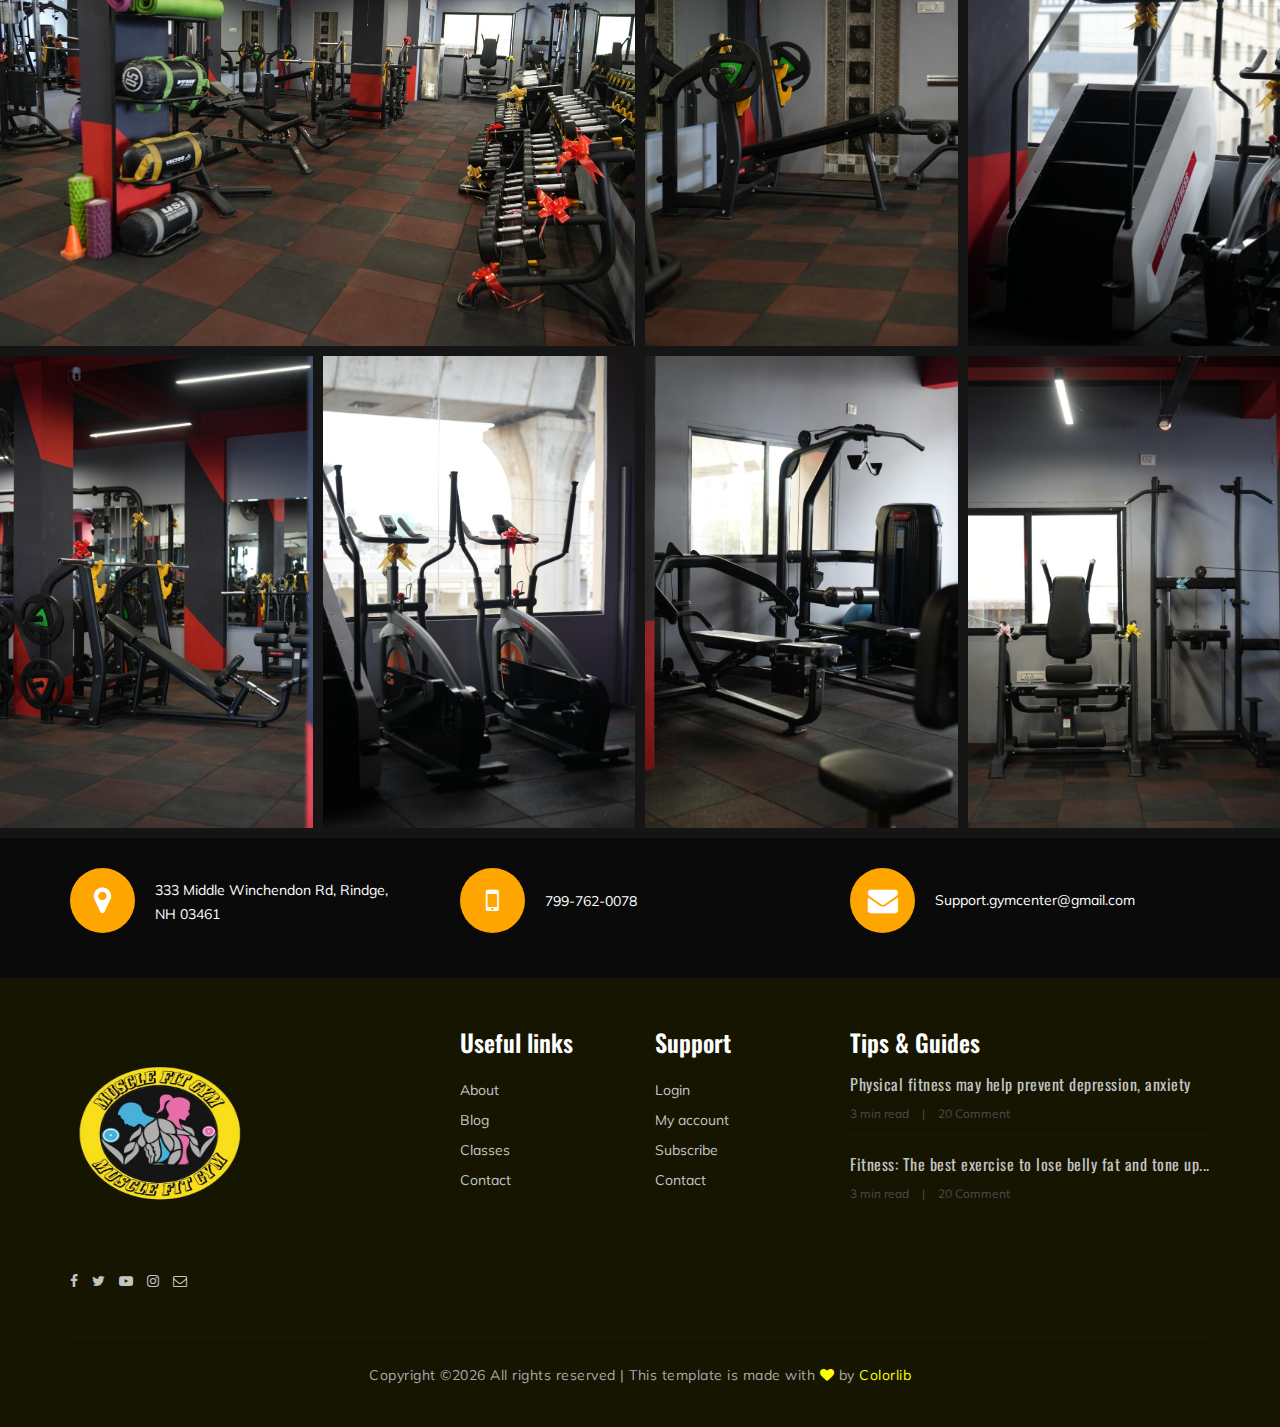
<file: gymlife-master/gallery.html>
<!DOCTYPE html>
<html lang="zxx">

<head>
    <meta charset="UTF-8">
    <meta name="description" content="Gym Template">
    <meta name="keywords" content="Gym, unica, creative, html">
    <meta name="viewport" content="width=device-width, initial-scale=1.0">
    <meta http-equiv="X-UA-Compatible" content="ie=edge">
    <title>Gym | Template</title>

    <!-- Google Font -->
    <link href="https://fonts.googleapis.com/css?family=Muli:300,400,500,600,700,800,900&display=swap" rel="stylesheet">
    <link href="https://fonts.googleapis.com/css?family=Oswald:300,400,500,600,700&display=swap" rel="stylesheet">

    <!-- Css Styles -->
    <link rel="stylesheet" href="css/bootstrap.min.css" type="text/css">
    <link rel="stylesheet" href="css/font-awesome.min.css" type="text/css">
    <link rel="stylesheet" href="css/flaticon.css" type="text/css">
    <link rel="stylesheet" href="css/owl.carousel.min.css" type="text/css">
    <link rel="stylesheet" href="css/barfiller.css" type="text/css">
    <link rel="stylesheet" href="css/magnific-popup.css" type="text/css">
    <link rel="stylesheet" href="css/slicknav.min.css" type="text/css">
    <link rel="stylesheet" href="css/style.css" type="text/css">
</head>

<body>
    <!-- Page Preloder -->
    <div id="preloder">
        <div class="loader"></div>
    </div>

    <!-- Offcanvas Menu Section Begin -->
    <div class="offcanvas-menu-overlay"></div>
    <div class="offcanvas-menu-wrapper">
        <div class="canvas-close">
            <i class="fa fa-close"></i>
        </div>
        <div class="canvas-search search-switch">
            <i class="fa fa-search"></i>
        </div>
        <nav class="canvas-menu mobile-menu">
            <ul>
                <li><a href="./index.html">Home</a></li>
                <li><a href="./about-us.html">About Us</a></li>
                <li><a href="./class-details.html">Classes</a></li>
                <li><a href="./services.html">Services</a></li>
                <li><a href="./team.html">Our Team</a></li>
                <li><a href="#">Pages</a>
                    <ul class="dropdown">
                        <li><a href="./about-us.html">About us</a></li>
                        <li><a href="./class-timetable.html">Classes timetable</a></li>
                        <li><a href="./bmi-calculator.html">Bmi calculate</a></li>
                        <li><a href="./team.html">Our team</a></li>
                        <li><a href="./gallery.html">Gallery</a></li>
                        <li><a href="./blog.html">Our blog</a></li>
                        <li><a href="./404.html">404</a></li>
                    </ul>
                </li>
                <li><a href="./contact.html">Contact</a></li>
            </ul>
        </nav>
        <div id="mobile-menu-wrap"></div>
        <div class="canvas-social">
            <a href="#"><i class="fa fa-facebook"></i></a>
            <a href="#"><i class="fa fa-twitter"></i></a>
            <a href="#"><i class="fa fa-youtube-play"></i></a>
            <a href="#"><i class="fa fa-instagram"></i></a>
        </div>
    </div>
    <!-- Offcanvas Menu Section End -->

    <!-- Header Section Begin -->
    <header class="header-section">
        <div class="container-fluid">
            <div class="row">
                <div class="col-lg-3">
                    <div class="logo">
                        <a href="./index.html">
                            <img src="img/logo.png"  width="180px" height="210px" alt="">
                        </a>
                    </div>
                </div>
                <div class="col-lg-6">
                    <nav class="nav-menu">
                        <ul>
                            <li><a href="./index.html">Home</a></li>
                            <li><a href="./about-us.html">About Us</a></li>
                            
                            <li><a href="./services.html">Services</a></li>
                            <li><a href="./team.html">Our Team</a></li>
                            <li class="active"><a href="#">Pages</a>
                                <ul class="dropdown">
                                    <li><a href="./about-us.html">About us</a></li>
                                    
                                    <li><a href="./bmi-calculator.html">Bmi calculate</a></li>
                                    
                                    <li><a href="./gallery.html">Gallery</a></li>
                                    <li><a href="./blog.html">Our blog</a></li>
                                    <li><a href="./404.html">404</a></li>
                                </ul>
                            </li>
                            <li><a href="./contact.html">Contact</a></li>
                        </ul>
                    </nav>
                </div>
                <div class="col-lg-3">
                    <div class="top-option">
                        <div class="to-search search-switch">
                            <i class="fa fa-search"></i>
                        </div>
                        <div class="to-social">
                            <a href="#"><i class="fa fa-facebook"></i></a>
                            <a href="#"><i class="fa fa-twitter"></i></a>
                            <a href="#"><i class="fa fa-youtube-play"></i></a>
                            <a href="#"><i class="fa fa-instagram"></i></a>
                        </div>
                    </div>
                </div>
            </div>
            <div class="canvas-open">
                <i class="fa fa-bars"></i>
            </div>
        </div>
    </header>
    <!-- Header End -->

    <!-- Breadcrumb Section Begin -->
    <section class="breadcrumb-section set-bg" data-setbg="img/breadcrumb-bg.jpg">
        <div class="container">
            <div class="row">
                <div class="col-lg-12 text-center">
                    <div class="breadcrumb-text">
                        <h2>Gallery</h2>
                        <div class="bt-option">
                            <a href="./index.html">Home</a>
                            <a href="#">Pages</a>
                            <span>Gallery</span>
                        </div>
                    </div>
                </div>
            </div>
        </div>
    </section>
    <!-- Breadcrumb Section End -->

    <!-- Gallery Section Begin -->
    <div class="gallery-section gallery-page">
        <div class="gallery">
            <div class="grid-sizer"></div>
            <div class="gs-item grid-wide set-bg" data-setbg="img/gallery/gallery-13.jpeg">
                <a href="img/gallery/gallery-13.jpeg" class="thumb-icon image-popup"><i class="fa fa-picture-o"></i></a>
            </div>
            <div class="gs-item set-bg" data-setbg="img/gallery/gallery-11.jpeg">
                <a href="img/gallery/gallery-11.jpeg" class="thumb-icon image-popup"><i class="fa fa-picture-o"></i></a>
            </div>
            <div class="gs-item set-bg" data-setbg="img/gallery/gallery-12.jpeg">
                <a href="img/gallery/gallery-12.jpeg" class="thumb-icon image-popup"><i class="fa fa-picture-o"></i></a>
            </div>
            <div class="gs-item set-bg" data-setbg="img/gallery/gallery-10.jpeg">
                <a href="img/gallery/gallery-10.jpeg" class="thumb-icon image-popup"><i class="fa fa-picture-o"></i></a>
            </div>
            <div class="gs-item set-bg" data-setbg="img/gallery/gallery-14.jpeg">
                <a href="img/gallery/gallery-14.jpeg" class="thumb-icon image-popup"><i class="fa fa-picture-o"></i></a>
            </div>
            <div class="gs-item grid-wide set-bg" data-setbg="img/gallery/gallery-15.jpeg">
                <a href="img/gallery/gallery-15.jpeg" class="thumb-icon image-popup"><i class="fa fa-picture-o"></i></a>
            </div>
            <div class="gs-item grid-wide set-bg" data-setbg="img/gallery/gallery-16.jpeg">
                <a href="img/gallery/gallery-16.jpeg" class="thumb-icon image-popup"><i class="fa fa-picture-o"></i></a>
            </div>
            <div class="gs-item set-bg" data-setbg="img/gallery/gallery-17.jpeg">
                <a href="img/gallery/gallery-17.jpeg" class="thumb-icon image-popup"><i class="fa fa-picture-o"></i></a>
            </div>
            <div class="gs-item set-bg" data-setbg="img/gallery/gallery-18.jpeg">
                <a href="img/gallery/gallery-18.jpeg" class="thumb-icon image-popup"><i class="fa fa-picture-o"></i></a>
            </div>
            <div class="gs-item set-bg" data-setbg="img/gallery/gallery-19.jpeg">
                <a href="img/gallery/gallery-19.jpeg" class="thumb-icon image-popup"><i class="fa fa-picture-o"></i></a>
            </div>
            <div class="gs-item set-bg" data-setbg="img/gallery/gallery-20.jpeg">
                <a href="img/gallery/gallery-20.jpeg" class="thumb-icon image-popup"><i class="fa fa-picture-o"></i></a>
            </div>
            <div class="gs-item set-bg" data-setbg="img/gallery/gallery-21.jpeg">
                <a href="img/gallery/gallery-21.jpeg" class="thumb-icon image-popup"><i class="fa fa-picture-o"></i></a>
            </div>
            <div class="gs-item set-bg" data-setbg="img/gallery/gallery-22.jpeg">
                <a href="img/gallery/gallery-22.jpeg" class="thumb-icon image-popup"><i class="fa fa-picture-o"></i></a>
            </div>
        </div>
    </div>
    <!-- Gallery Section End -->

    <!-- Get In Touch Section Begin -->
    <div class="gettouch-section">
        <div class="container">
            <div class="row">
                <div class="col-md-4">
                    <div class="gt-text">
                        <i class="fa fa-map-marker"></i>
                        <p>333 Middle Winchendon Rd, Rindge,<br/> NH 03461</p>
                    </div>
                </div>
                <div class="col-md-4">
                    <div class="gt-text">
                        <i class="fa fa-mobile"></i>
                        <ul>
                            <li>799-762-0078</li>
                            
                        </ul>
                    </div>
                </div>
                <div class="col-md-4">
                    <div class="gt-text email">
                        <i class="fa fa-envelope"></i>
                        <p>Support.gymcenter@gmail.com</p>
                    </div>
                </div>
            </div>
        </div>
    </div>
    <!-- Get In Touch Section End -->

    <!-- Footer Section Begin -->
    <section class="footer-section">
        <div class="container">
            <div class="row">
                <div class="col-lg-4">
                    <div class="fs-about">
                        <div class="fa-logo">
                            <a href="#"><img src="img/logo.png" width="180px" height="210px" alt=""></a>
                        </div>
                        <p></p>
                        <div class="fa-social">
                            <a href="#"><i class="fa fa-facebook"></i></a>
                            <a href="#"><i class="fa fa-twitter"></i></a>
                            <a href="#"><i class="fa fa-youtube-play"></i></a>
                            <a href="#"><i class="fa fa-instagram"></i></a>
                            <a href="#"><i class="fa  fa-envelope-o"></i></a>
                        </div>
                    </div>
                </div>
                <div class="col-lg-2 col-md-3 col-sm-6">
                    <div class="fs-widget">
                        <h4>Useful links</h4>
                        <ul>
                            <li><a href="#">About</a></li>
                            <li><a href="#">Blog</a></li>
                            <li><a href="#">Classes</a></li>
                            <li><a href="#">Contact</a></li>
                        </ul>
                    </div>
                </div>
                <div class="col-lg-2 col-md-3 col-sm-6">
                    <div class="fs-widget">
                        <h4>Support</h4>
                        <ul>
                            <li><a href="#">Login</a></li>
                            <li><a href="#">My account</a></li>
                            <li><a href="#">Subscribe</a></li>
                            <li><a href="#">Contact</a></li>
                        </ul>
                    </div>
                </div>
                <div class="col-lg-4 col-md-6">
                    <div class="fs-widget">
                        <h4>Tips & Guides</h4>
                        <div class="fw-recent">
                            <h6><a href="#">Physical fitness may help prevent depression, anxiety</a></h6>
                            <ul>
                                <li>3 min read</li>
                                <li>20 Comment</li>
                            </ul>
                        </div>
                        <div class="fw-recent">
                            <h6><a href="#">Fitness: The best exercise to lose belly fat and tone up...</a></h6>
                            <ul>
                                <li>3 min read</li>
                                <li>20 Comment</li>
                            </ul>
                        </div>
                    </div>
                </div>
            </div>
            <div class="row">
                <div class="col-lg-12 text-center">
                    <div class="copyright-text">
                        <p><!-- Link back to Colorlib can't be removed. Template is licensed under CC BY 3.0. -->
  Copyright &copy;<script>document.write(new Date().getFullYear());</script> All rights reserved | This template is made with <i class="fa fa-heart" aria-hidden="true"></i> by <a href="https://colorlib.com" target="_blank">Colorlib</a>
  <!-- Link back to Colorlib can't be removed. Template is licensed under CC BY 3.0. --></p>
                    </div>
                </div>
            </div>
        </div>
    </section>
    <!-- Footer Section End -->

    <!-- Search model Begin -->
    <div class="search-model">
        <div class="h-100 d-flex align-items-center justify-content-center">
            <div class="search-close-switch">+</div>
            <form class="search-model-form">
                <input type="text" id="search-input" placeholder="Search here.....">
            </form>
        </div>
    </div>
    <!-- Search model end -->

    <!-- Js Plugins -->
    <script src="js/jquery-3.3.1.min.js"></script>
    <script src="js/bootstrap.min.js"></script>
    <script src="js/jquery.magnific-popup.min.js"></script>
    <script src="js/masonry.pkgd.min.js"></script>
    <script src="js/jquery.barfiller.js"></script>
    <script src="js/jquery.slicknav.js"></script>
    <script src="js/owl.carousel.min.js"></script>
    <script src="js/main.js"></script>


</body>

</html>
</file>
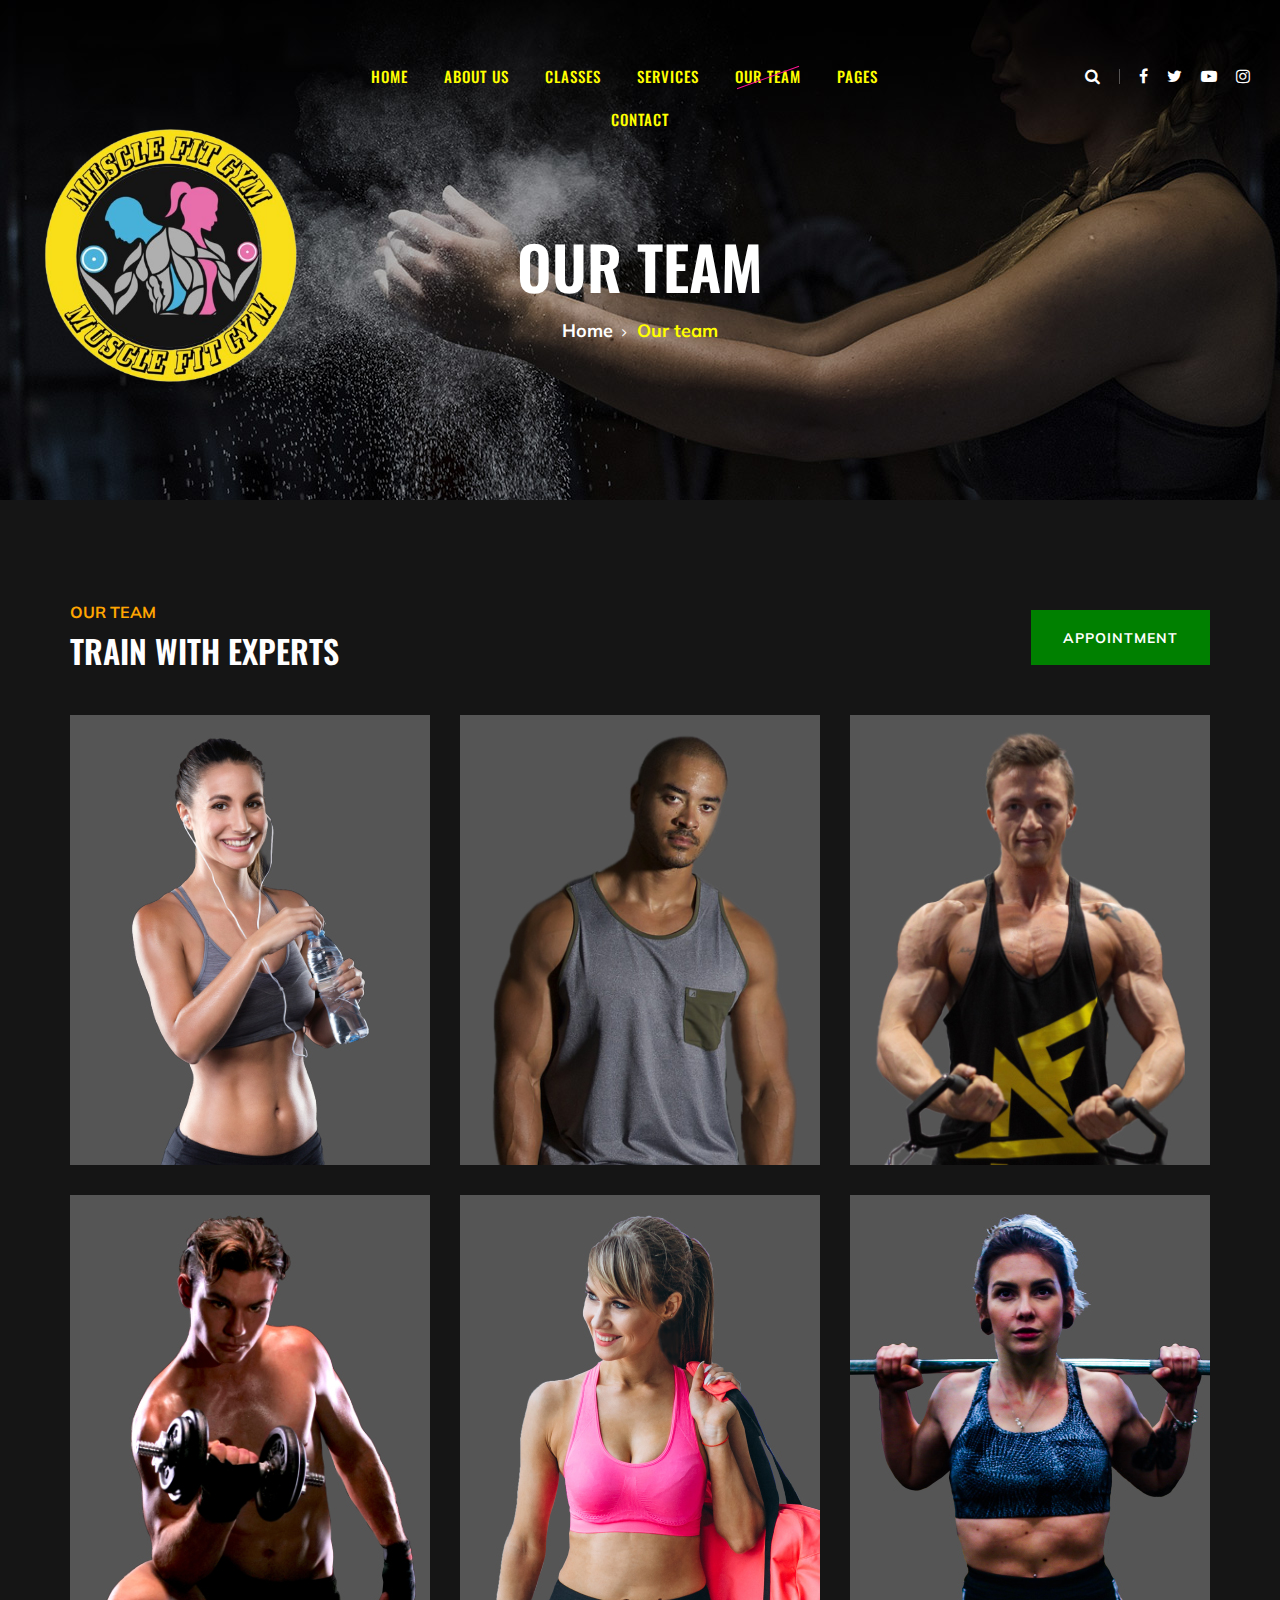
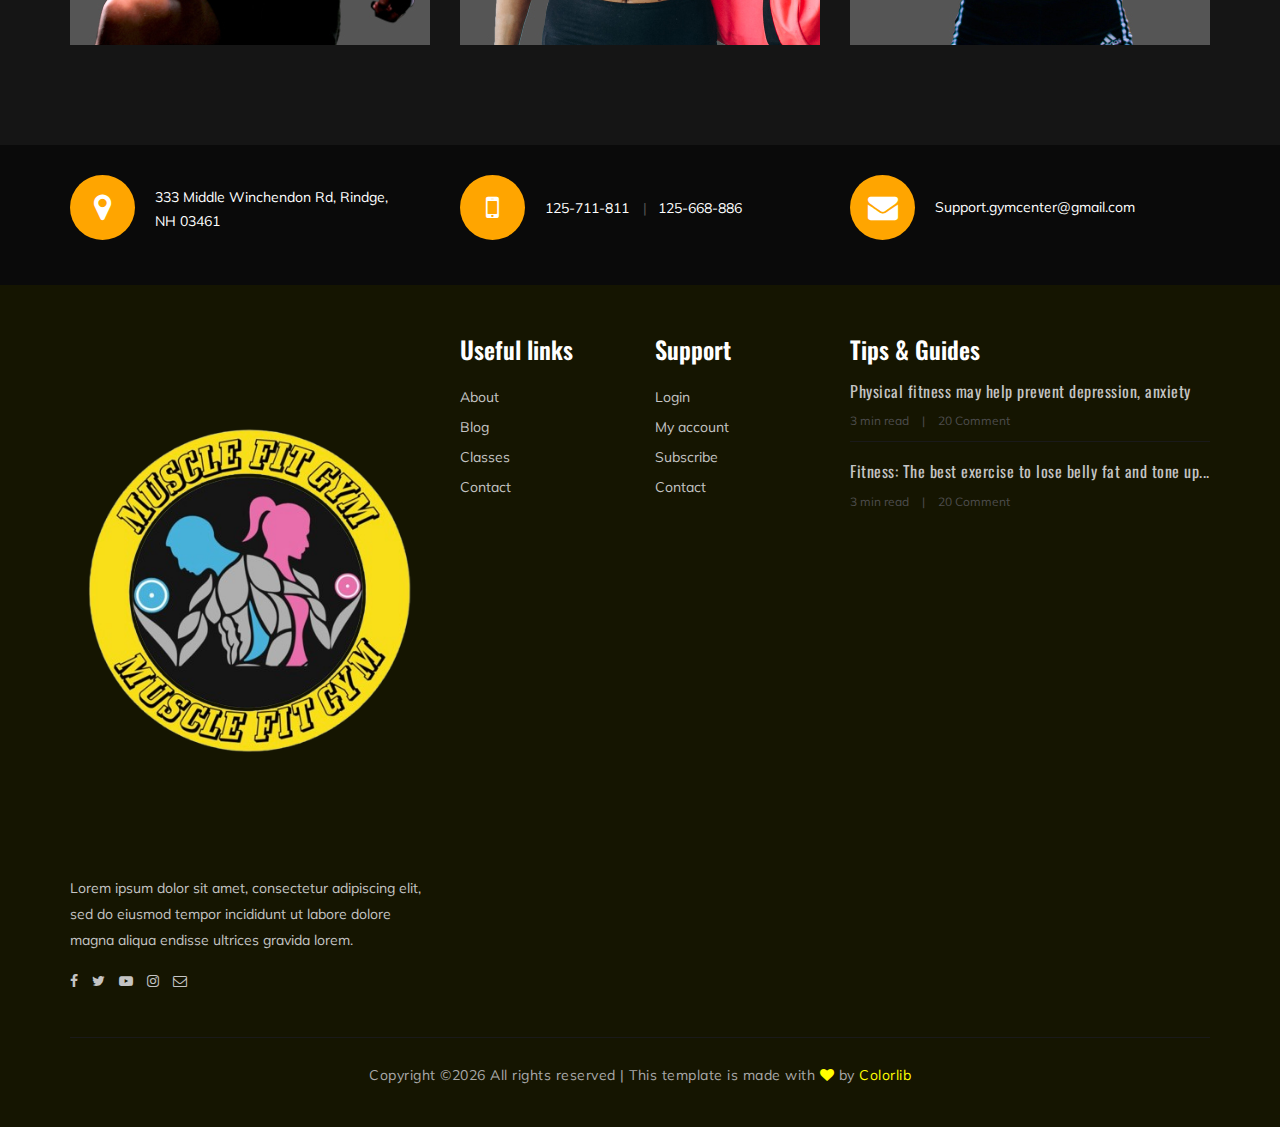
<file: gymlife-master/team.html>
<!DOCTYPE html>
<html lang="zxx">

<head>
    <meta charset="UTF-8">
    <meta name="description" content="Gym Template">
    <meta name="keywords" content="Gym, unica, creative, html">
    <meta name="viewport" content="width=device-width, initial-scale=1.0">
    <meta http-equiv="X-UA-Compatible" content="ie=edge">
    <title>Gym | Template</title>

    <!-- Google Font -->
    <link href="https://fonts.googleapis.com/css?family=Muli:300,400,500,600,700,800,900&display=swap" rel="stylesheet">
    <link href="https://fonts.googleapis.com/css?family=Oswald:300,400,500,600,700&display=swap" rel="stylesheet">

    <!-- Css Styles -->
    <link rel="stylesheet" href="css/bootstrap.min.css" type="text/css">
    <link rel="stylesheet" href="css/font-awesome.min.css" type="text/css">
    <link rel="stylesheet" href="css/flaticon.css" type="text/css">
    <link rel="stylesheet" href="css/owl.carousel.min.css" type="text/css">
    <link rel="stylesheet" href="css/barfiller.css" type="text/css">
    <link rel="stylesheet" href="css/magnific-popup.css" type="text/css">
    <link rel="stylesheet" href="css/slicknav.min.css" type="text/css">
    <link rel="stylesheet" href="css/style.css" type="text/css">
</head>

<body>
    <!-- Page Preloder -->
    <div id="preloder">
        <div class="loader"></div>
    </div>

    <!-- Offcanvas Menu Section Begin -->
    <div class="offcanvas-menu-overlay"></div>
    <div class="offcanvas-menu-wrapper">
        <div class="canvas-close">
            <i class="fa fa-close"></i>
        </div>
        <div class="canvas-search search-switch">
            <i class="fa fa-search"></i>
        </div>
        <nav class="canvas-menu mobile-menu">
            <ul>
                <li><a href="./index.html">Home</a></li>
                <li><a href="./about-us.html">About Us</a></li>
                <li><a href="./class-details.html">Classes</a></li>
                <li><a href="./services.html">Services</a></li>
                <li><a href="./team.html">Our Team</a></li>
                <li><a href="#">Pages</a>
                    <ul class="dropdown">
                        <li><a href="./about-us.html">About us</a></li>
                        <li><a href="./class-timetable.html">Classes timetable</a></li>
                        <li><a href="./bmi-calculator.html">Bmi calculate</a></li>
                        <li><a href="./team.html">Our team</a></li>
                        <li><a href="./gallery.html">Gallery</a></li>
                        <li><a href="./blog.html">Our blog</a></li>
                        <li><a href="./404.html">404</a></li>
                    </ul>
                </li>
                <li><a href="./contact.html">Contact</a></li>
            </ul>
        </nav>
        <div id="mobile-menu-wrap"></div>
        <div class="canvas-social">
            <a href="#"><i class="fa fa-facebook"></i></a>
            <a href="#"><i class="fa fa-twitter"></i></a>
            <a href="#"><i class="fa fa-youtube-play"></i></a>
            <a href="#"><i class="fa fa-instagram"></i></a>
        </div>
    </div>
    <!-- Offcanvas Menu Section End -->

    <!-- Header Section Begin -->
    <header class="header-section">
        <div class="container-fluid">
            <div class="row">
                <div class="col-lg-3">
                    <div class="logo">
                        <a href="./index.html">
                            <img src="img/logo.png" alt="">
                        </a>
                    </div>
                </div>
                <div class="col-lg-6">
                    <nav class="nav-menu">
                        <ul>
                            <li><a href="./index.html">Home</a></li>
                            <li><a href="./about-us.html">About Us</a></li>
                            <li><a href="./class-details.html">Classes</a></li>
                            <li><a href="./services.html">Services</a></li>
                            <li class="active"><a href="./team.html">Our Team</a></li>
                            <li><a href="#">Pages</a>
                                <ul class="dropdown">
                                    <li><a href="./about-us.html">About us</a></li>
                                    <li><a href="./class-timetable.html">Classes timetable</a></li>
                                    <li><a href="./bmi-calculator.html">Bmi calculate</a></li>
                                    <li><a href="./team.html">Our team</a></li>
                                    <li><a href="./gallery.html">Gallery</a></li>
                                    <li><a href="./blog.html">Our blog</a></li>
                                    <li><a href="./404.html">404</a></li>
                                </ul>
                            </li>
                            <li><a href="./contact.html">Contact</a></li>
                        </ul>
                    </nav>
                </div>
                <div class="col-lg-3">
                    <div class="top-option">
                        <div class="to-search search-switch">
                            <i class="fa fa-search"></i>
                        </div>
                        <div class="to-social">
                            <a href="#"><i class="fa fa-facebook"></i></a>
                            <a href="#"><i class="fa fa-twitter"></i></a>
                            <a href="#"><i class="fa fa-youtube-play"></i></a>
                            <a href="#"><i class="fa fa-instagram"></i></a>
                        </div>
                    </div>
                </div>
            </div>
            <div class="canvas-open">
                <i class="fa fa-bars"></i>
            </div>
        </div>
    </header>
    <!-- Header End -->

    <!-- Breadcrumb Section Begin -->
    <section class="breadcrumb-section set-bg" data-setbg="img/breadcrumb-bg.jpg">
        <div class="container">
            <div class="row">
                <div class="col-lg-12 text-center">
                    <div class="breadcrumb-text">
                        <h2>Our Team</h2>
                        <div class="bt-option">
                            <a href="./index.html">Home</a>
                            <span>Our team</span>
                        </div>
                    </div>
                </div>
            </div>
        </div>
    </section>
    <!-- Breadcrumb Section End -->

    <!-- Team Section Begin -->
    <section class="team-section team-page spad">
        <div class="container">
            <div class="row">
                <div class="col-lg-12">
                    <div class="team-title">
                        <div class="section-title">
                            <span>Our Team</span>
                            <h2>TRAIN WITH EXPERTS</h2>
                        </div>
                        <a href="#" class="primary-btn btn-normal appoinment-btn">appointment</a>
                    </div>
                </div>
            </div>
            <div class="row">
                <div class="col-lg-4 col-sm-6">
                    <div class="ts-item set-bg" data-setbg="img/team/team-1.jpg">
                        <div class="ts_text">
                            <h4>Athart Rachel</h4>
                            <span>Gym Trainer</span>
                            <div class="tt_social">
                                <a href="#"><i class="fa fa-facebook"></i></a>
                                <a href="#"><i class="fa fa-twitter"></i></a>
                                <a href="#"><i class="fa fa-youtube-play"></i></a>
                                <a href="#"><i class="fa fa-instagram"></i></a>
                                <a href="#"><i class="fa  fa-envelope-o"></i></a>
                            </div>
                        </div>
                    </div>
                </div>
                <div class="col-lg-4 col-sm-6">
                    <div class="ts-item set-bg" data-setbg="img/team/team-2.jpg">
                        <div class="ts_text">
                            <h4>Athart Rachel</h4>
                            <span>Gym Trainer</span>
                            <div class="tt_social">
                                <a href="#"><i class="fa fa-facebook"></i></a>
                                <a href="#"><i class="fa fa-twitter"></i></a>
                                <a href="#"><i class="fa fa-youtube-play"></i></a>
                                <a href="#"><i class="fa fa-instagram"></i></a>
                                <a href="#"><i class="fa  fa-envelope-o"></i></a>
                            </div>
                        </div>
                    </div>
                </div>
                <div class="col-lg-4 col-sm-6">
                    <div class="ts-item set-bg" data-setbg="img/team/team-3.jpg">
                        <div class="ts_text">
                            <h4>Athart Rachel</h4>
                            <span>Gym Trainer</span>
                            <div class="tt_social">
                                <a href="#"><i class="fa fa-facebook"></i></a>
                                <a href="#"><i class="fa fa-twitter"></i></a>
                                <a href="#"><i class="fa fa-youtube-play"></i></a>
                                <a href="#"><i class="fa fa-instagram"></i></a>
                                <a href="#"><i class="fa  fa-envelope-o"></i></a>
                            </div>
                        </div>
                    </div>
                </div>
                <div class="col-lg-4 col-sm-6">
                    <div class="ts-item set-bg" data-setbg="img/team/team-4.jpg">
                        <div class="ts_text">
                            <h4>Athart Rachel</h4>
                            <span>Gym Trainer</span>
                            <div class="tt_social">
                                <a href="#"><i class="fa fa-facebook"></i></a>
                                <a href="#"><i class="fa fa-twitter"></i></a>
                                <a href="#"><i class="fa fa-youtube-play"></i></a>
                                <a href="#"><i class="fa fa-instagram"></i></a>
                                <a href="#"><i class="fa  fa-envelope-o"></i></a>
                            </div>
                        </div>
                    </div>
                </div>
                <div class="col-lg-4 col-sm-6">
                    <div class="ts-item set-bg" data-setbg="img/team/team-5.jpg">
                        <div class="ts_text">
                            <h4>Athart Rachel</h4>
                            <span>Gym Trainer</span>
                            <div class="tt_social">
                                <a href="#"><i class="fa fa-facebook"></i></a>
                                <a href="#"><i class="fa fa-twitter"></i></a>
                                <a href="#"><i class="fa fa-youtube-play"></i></a>
                                <a href="#"><i class="fa fa-instagram"></i></a>
                                <a href="#"><i class="fa  fa-envelope-o"></i></a>
                            </div>
                        </div>
                    </div>
                </div>
                <div class="col-lg-4 col-sm-6">
                    <div class="ts-item set-bg" data-setbg="img/team/team-6.jpg">
                        <div class="ts_text">
                            <h4>Athart Rachel</h4>
                            <span>Gym Trainer</span>
                            <div class="tt_social">
                                <a href="#"><i class="fa fa-facebook"></i></a>
                                <a href="#"><i class="fa fa-twitter"></i></a>
                                <a href="#"><i class="fa fa-youtube-play"></i></a>
                                <a href="#"><i class="fa fa-instagram"></i></a>
                                <a href="#"><i class="fa  fa-envelope-o"></i></a>
                            </div>
                        </div>
                    </div>
                </div>
            </div>
        </div>
    </section>
    <!-- Team Section End -->

    <!-- Get In Touch Section Begin -->
    <div class="gettouch-section">
        <div class="container">
            <div class="row">
                <div class="col-md-4">
                    <div class="gt-text">
                        <i class="fa fa-map-marker"></i>
                        <p>333 Middle Winchendon Rd, Rindge,<br/> NH 03461</p>
                    </div>
                </div>
                <div class="col-md-4">
                    <div class="gt-text">
                        <i class="fa fa-mobile"></i>
                        <ul>
                            <li>125-711-811</li>
                            <li>125-668-886</li>
                        </ul>
                    </div>
                </div>
                <div class="col-md-4">
                    <div class="gt-text email">
                        <i class="fa fa-envelope"></i>
                        <p>Support.gymcenter@gmail.com</p>
                    </div>
                </div>
            </div>
        </div>
    </div>
    <!-- Get In Touch Section End -->

    <!-- Footer Section Begin -->
    <section class="footer-section">
        <div class="container">
            <div class="row">
                <div class="col-lg-4">
                    <div class="fs-about">
                        <div class="fa-logo">
                            <a href="#"><img src="img/logo.png" alt=""></a>
                        </div>
                        <p>Lorem ipsum dolor sit amet, consectetur adipiscing elit, sed do eiusmod tempor incididunt ut
                            labore dolore magna aliqua endisse ultrices gravida lorem.</p>
                        <div class="fa-social">
                            <a href="#"><i class="fa fa-facebook"></i></a>
                            <a href="#"><i class="fa fa-twitter"></i></a>
                            <a href="#"><i class="fa fa-youtube-play"></i></a>
                            <a href="#"><i class="fa fa-instagram"></i></a>
                            <a href="#"><i class="fa  fa-envelope-o"></i></a>
                        </div>
                    </div>
                </div>
                <div class="col-lg-2 col-md-3 col-sm-6">
                    <div class="fs-widget">
                        <h4>Useful links</h4>
                        <ul>
                            <li><a href="#">About</a></li>
                            <li><a href="#">Blog</a></li>
                            <li><a href="#">Classes</a></li>
                            <li><a href="#">Contact</a></li>
                        </ul>
                    </div>
                </div>
                <div class="col-lg-2 col-md-3 col-sm-6">
                    <div class="fs-widget">
                        <h4>Support</h4>
                        <ul>
                            <li><a href="#">Login</a></li>
                            <li><a href="#">My account</a></li>
                            <li><a href="#">Subscribe</a></li>
                            <li><a href="#">Contact</a></li>
                        </ul>
                    </div>
                </div>
                <div class="col-lg-4 col-md-6">
                    <div class="fs-widget">
                        <h4>Tips & Guides</h4>
                        <div class="fw-recent">
                            <h6><a href="#">Physical fitness may help prevent depression, anxiety</a></h6>
                            <ul>
                                <li>3 min read</li>
                                <li>20 Comment</li>
                            </ul>
                        </div>
                        <div class="fw-recent">
                            <h6><a href="#">Fitness: The best exercise to lose belly fat and tone up...</a></h6>
                            <ul>
                                <li>3 min read</li>
                                <li>20 Comment</li>
                            </ul>
                        </div>
                    </div>
                </div>
            </div>
            <div class="row">
                <div class="col-lg-12 text-center">
                    <div class="copyright-text">
                        <p><!-- Link back to Colorlib can't be removed. Template is licensed under CC BY 3.0. -->
  Copyright &copy;<script>document.write(new Date().getFullYear());</script> All rights reserved | This template is made with <i class="fa fa-heart" aria-hidden="true"></i> by <a href="https://colorlib.com" target="_blank">Colorlib</a>
  <!-- Link back to Colorlib can't be removed. Template is licensed under CC BY 3.0. --></p>
                    </div>
                </div>
            </div>
        </div>
    </section>
    <!-- Footer Section End -->

    <!-- Search model Begin -->
    <div class="search-model">
        <div class="h-100 d-flex align-items-center justify-content-center">
            <div class="search-close-switch">+</div>
            <form class="search-model-form">
                <input type="text" id="search-input" placeholder="Search here.....">
            </form>
        </div>
    </div>
    <!-- Search model end -->

    <!-- Js Plugins -->
    <script src="js/jquery-3.3.1.min.js"></script>
    <script src="js/bootstrap.min.js"></script>
    <script src="js/jquery.magnific-popup.min.js"></script>
    <script src="js/masonry.pkgd.min.js"></script>
    <script src="js/jquery.barfiller.js"></script>
    <script src="js/jquery.slicknav.js"></script>
    <script src="js/owl.carousel.min.js"></script>
    <script src="js/main.js"></script>


</body>

</html>
</file>
<file: gymlife-master/css/flaticon.css>
/*
  	Flaticon icon font: Flaticon
  	Creation date: 19/02/2019 07:27
  	*/

@font-face {
  font-family: "Flaticon";
  src: url("../fonts/Flaticon.eot");
  src: url("../fonts/Flaticon.eot?#iefix") format("embedded-opentype"),
       url("../fonts/Flaticon.woff2") format("woff2"),
       url("../fonts/Flaticon.woff") format("woff"),
       url("../fonts/Flaticon.ttf") format("truetype"),
       url("../fonts/Flaticon.svg#Flaticon") format("svg");
  font-weight: normal;
  font-style: normal;
}

@media screen and (-webkit-min-device-pixel-ratio:0) {
  @font-face {
    font-family: "Flaticon";
    src: url("../fonts/Flaticon.svg#Flaticon") format("svg");
  }
}

[class^="flaticon-"]:before, [class*=" flaticon-"]:before,
[class^="flaticon-"]:after, [class*=" flaticon-"]:after {   
  font-family: Flaticon;
  font-size: 40px;
  font-style: normal;
  margin-left: 0;
}

.flaticon-001-mattress:before { content: "\f100"; }
.flaticon-002-dumbell:before { content: "\f101"; }
.flaticon-003-weight:before { content: "\f102"; }
.flaticon-004-measuring-tape:before { content: "\f103"; }
.flaticon-005-clipboard:before { content: "\f104"; }
.flaticon-006-weight-1:before { content: "\f105"; }
.flaticon-007-rings:before { content: "\f106"; }
.flaticon-008-calendar:before { content: "\f107"; }
.flaticon-009-smartwatch:before { content: "\f108"; }
.flaticon-010-lockers:before { content: "\f109"; }
.flaticon-011-punching-ball:before { content: "\f10a"; }
.flaticon-012-bag:before { content: "\f10b"; }
.flaticon-013-balance:before { content: "\f10c"; }
.flaticon-014-heart-beat:before { content: "\f10d"; }
.flaticon-015-proteins:before { content: "\f10e"; }
.flaticon-016-fitness:before { content: "\f10f"; }
.flaticon-017-pull-up-bar:before { content: "\f110"; }
.flaticon-018-scale:before { content: "\f111"; }
.flaticon-019-bands:before { content: "\f112"; }
.flaticon-020-smartphone:before { content: "\f113"; }
.flaticon-021-tshirt:before { content: "\f114"; }
.flaticon-022-short:before { content: "\f115"; }
.flaticon-023-dumbbells:before { content: "\f116"; }
.flaticon-024-jumping-rope:before { content: "\f117"; }
.flaticon-025-fitness-1:before { content: "\f118"; }
.flaticon-026-gym:before { content: "\f119"; }
.flaticon-027-fitness-2:before { content: "\f11a"; }
.flaticon-028-weightlifting:before { content: "\f11b"; }
.flaticon-029-wheel:before { content: "\f11c"; }
.flaticon-030-dumbbells-1:before { content: "\f11d"; }
.flaticon-031-workout:before { content: "\f11e"; }
.flaticon-032-bottle:before { content: "\f11f"; }
.flaticon-033-juice:before { content: "\f120"; }
.flaticon-034-stationary-bike:before { content: "\f121"; }
.flaticon-035-punching-ball-1:before { content: "\f122"; }
.flaticon-036-timer:before { content: "\f123"; }
.flaticon-037-medal:before { content: "\f124"; }
.flaticon-038-treadmill:before { content: "\f125"; }
.flaticon-039-syringe:before { content: "\f126"; }
.flaticon-040-whistle:before { content: "\f127"; }
.flaticon-041-chest:before { content: "\f128"; }
.flaticon-042-pills:before { content: "\f129"; }
.flaticon-043-mp3:before { content: "\f12a"; }
.flaticon-044-no-smoking:before { content: "\f12b"; }
.flaticon-045-boxing-gloves:before { content: "\f12c"; }
.flaticon-046-gloves:before { content: "\f12d"; }
.flaticon-047-buck:before { content: "\f12e"; }
.flaticon-048-headgear:before { content: "\f12f"; }
.flaticon-049-hand-grip:before { content: "\f130"; }
.flaticon-050-no-fast-food:before { content: "\f131"; }
</file>
<file: gymlife-master/css/barfiller.css>
body {
    font-family: Arial;
}

.barfiller {
    width:100%;
    height:12px;
    background:#fcfcfc;
    border:1px solid #ccc;
    position:relative;
    margin-bottom:20px;
    box-shadow: inset 1px 4px 9px -6px rgba(0,0,0,.5); 
    -moz-box-shadow: inset 1px 4px 9px -6px rgba(0,0,0,.5); 
}

.barfiller .fill {
    display:block;
    position:relative;
    width:0px;
    height:100%;
    background:#333;
    z-index:1;
}

.barfiller .tipWrap {
    display:none;
}

.barfiller .tip {
    margin-top:-30px;
    padding:2px 4px;
    font-size:11px;
    color:#fff;
    left:0px;
    position: relative;;
    z-index:2;
    background: #333;
} 

.barfiller .tip:after {
    border:solid;
    border-color:rgba(0,0,0,.8) transparent;
    border-width:6px 6px 0 6px;
    content:"";
    display:block;
    position:absolute;
    left:9px;
    top:100%;
    z-index:9
}
</file>
<file: gymlife-master/css/style.css>
/******************************************************************
  Template Name: Gym
  Description:  Gym Fitness HTML Template
  Author: Colorlib
  Author URI: https://colorlib.com
  Version: 1.0
  Created: Colorlib
******************************************************************/

/*------------------------------------------------------------------
[Table of contents]

1.  Template default CSS
	1.1	Variables
	1.2	Mixins
	1.3	Flexbox
	1.4	Reset
2.  Helper Css
3.  Header Section
4.  Hero Section
5.  Service Section
6.  Class Section
7.  Price Plan Section
8.  Trainer Section
9.  Contact
10.  Footer Style

-------------------------------------------------------------------*/

/*----------------------------------------*/

/* Template default CSS
/*----------------------------------------*/

html,
body {
	height: 100%;
	font-family: "Muli", sans-serif;
	-webkit-font-smoothing: antialiased;
	font-smoothing: antialiased;
}

h1,
h2,
h3,
h4,
h5,
h6 {
	margin: 0;
	color: #111111;
	font-weight: 400;
	font-family: "Oswald", sans-serif;
}

h1 {
	font-size: 70px;
}

h2 {
	font-size: 36px;
}

h3 {
	font-size: 30px;
}

h4 {
	font-size: 24px;
}

h5 {
	font-size: 18px;
}

h6 {
	font-size: 16px;
}

p {
	font-size: 14px;
	font-family: "Muli", sans-serif;
	color: #a9a9a9;
	font-weight: 400;
	line-height: 24px;
	margin: 0 0 15px 0;
}

img {
	max-width: 100%;
}

input:focus,
select:focus,
button:focus,
textarea:focus {
	outline: none;
}

a:hover,
a:focus {
	text-decoration: none;
	outline: none;
	color: black;
}

ul,
ol {
	padding: 0;
	margin: 0;
}

/*---------------------
  Helper CSS
-----------------------*/

.section-title {
	margin-bottom: 45px;
	text-align: center;
}

.section-title span {
	font-size: 16px;
	color: #FFA500;
	text-transform: uppercase;
	font-weight: 700;
}

.section-title h2 {
	color: #ffffff;
	font-size: 32px;
	font-weight: 600;
	text-transform: uppercase;
	margin-top: 8px;
}

.set-bg {
	background-repeat: no-repeat;
	background-size: cover;
	background-position: top center;
}

.spad {
	padding-top: 100px;
	padding-bottom: 100px;
}

.spad-2 {
	padding-top: 50px;
	padding-bottom: 70px;
}

.text-white h1,
.text-white h2,
.text-white h3,
.text-white h4,
.text-white h5,
.text-white h6,
.text-white p,
.text-white span,
.text-white li,
.text-white a {
	color: pink;
}

/* buttons */

.primary-btn {
	display: inline-block;
	font-size: 14px;
	padding: 17px 30px 16px;
	color: #ffffff;
	background: green;
	line-height: normal;
	letter-spacing: 1px;
	text-transform: uppercase;
	font-weight: 700;
}

.primary-btn.btn-normal {
	-webkit-transition: all 0.3s;
	-o-transition: all 0.3s;
	transition: all 0.3s;
}

.primary-btn.btn-normal:hover {
	background: yellow;
	border-color: yellow;
}

/* Preloder */

#preloder {
	position: fixed;
	width: 100%;
	height: 100%;
	top: 0;
	left: 0;
	z-index: 999999;
	background: #000;
}

.loader {
	width: 40px;
	height: 40px;
	position: absolute;
	top: 50%;
	left: 50%;
	margin-top: -13px;
	margin-left: -13px;
	border-radius: 60px;
	animation: loader 0.8s linear infinite;
	-webkit-animation: loader 0.8s linear infinite;
}

@keyframes loader {
	0% {
		-webkit-transform: rotate(0deg);
		transform: rotate(0deg);
		border: 4px solid deeppink;
		border-left-color: transparent;
	}
	50% {
		-webkit-transform: rotate(180deg);
		transform: rotate(180deg);
		border: 4px solid #673ab7;
		border-left-color: transparent;
	}
	100% {
		-webkit-transform: rotate(360deg);
		transform: rotate(360deg);
		border: 4px solid #f44336;
		border-left-color: transparent;
	}
}

@-webkit-keyframes loader {
	0% {
		-webkit-transform: rotate(0deg);
		border: 4px solid #f44336;
		border-left-color: transparent;
	}
	50% {
		-webkit-transform: rotate(180deg);
		border: 4px solid #673ab7;
		border-left-color: transparent;
	}
	100% {
		-webkit-transform: rotate(360deg);
		border: 4px solid #f44336;
		border-left-color: transparent;
	}
}

.spacial-controls {
	position: fixed;
	width: 111px;
	height: 91px;
	top: 0;
	right: 0;
	z-index: 999;
}

.spacial-controls .search-switch {
	display: block;
	height: 100%;
	padding-top: 30px;
	background: #323232;
	text-align: center;
	cursor: pointer;
}

.search-model {
	display: none;
	position: fixed;
	width: 100%;
	height: 100%;
	left: 0;
	top: 0;
	background: #000;
	z-index: 99999;
}

.search-model-form {
	padding: 0 15px;
}

.search-model-form input {
	width: 500px;
	font-size: 40px;
	border: none;
	border-bottom: 2px solid #333;
	background: none;
	color: #999;
}

.search-close-switch {
	position: absolute;
	width: 50px;
	height: 50px;
	background: #333;
	color: deeppink;
	text-align: center;
	border-radius: 50%;
	font-size: 28px;
	line-height: 28px;
	top: 30px;
	cursor: pointer;
	-webkit-transform: rotate(45deg);
	-ms-transform: rotate(45deg);
	transform: rotate(45deg);
	display: -webkit-box;
	display: -ms-flexbox;
	display: flex;
	-webkit-box-align: center;
	-ms-flex-align: center;
	align-items: center;
	-webkit-box-pack: center;
	-ms-flex-pack: center;
	justify-content: center;
}

/*---------------------
  Header
-----------------------*/

.header-section {
	position: absolute;
	left: 0;
	top: 0;
	width: 100%;
	padding: 0 15px;
	padding-top: 55px;
	z-index: 99;
}

.logo a {
	display: inline-block;
}

.nav-menu {
	text-align: center;
}

.nav-menu ul li {
	list-style: none;
	display: inline-block;
	margin-right: 32px;
	position: relative;
	z-index: 1;
}

.nav-menu ul li .dropdown {
	position: absolute;
	left: -30px;
	top: 58px;
	width: 180px;
	background: #252525;
	z-index: 99;
	text-align: left;
	padding: 13px 0 20px;
	opacity: 0;
	visibility: hidden;
	-webkit-transition: all 0.3s;
	-o-transition: all 0.3s;
	transition: all 0.3s;
}

.nav-menu ul li .dropdown li {
	margin-right: 0;
	display: block;
}

.nav-menu ul li .dropdown li a {
	display: block;
	text-transform: none;
	padding: 6px 0 6px 30px;
	font-weight: 400;
}

.nav-menu ul li .dropdown li a:after {
	display: none;
}

.nav-menu ul li:last-child {
	margin-right: 0;
}

.nav-menu ul li.active>a {
	color: yellow;
}

.nav-menu ul li.active>a:after {
	opacity: 1;
}

.nav-menu ul li:hover>a {
	color: yellow;
}

.nav-menu ul li:hover>a:after {
	opacity: 1;
}

.nav-menu ul li:hover .dropdown {
	opacity: 1;
	visibility: visible;
}

.nav-menu ul li a {
	color:yellow;
	display: block;
	font-size: 15px;
	font-weight: 500;
	text-transform: uppercase;
	letter-spacing: 1px;
	font-family: "Oswald", sans-serif;
	padding: 10px 0px;
	position: relative;
	-webkit-transition: all 0.3s;
	-o-transition: all 0.3s;
	transition: all 0.3s;
}

.nav-menu ul li a:after {
	position: absolute;
	left: 0;
	top: 22px;
	height: 1px;
	width: 100%;
	background: deeppink;
	content: "";
	-webkit-transform: rotate(-20deg);
	-ms-transform: rotate(-20deg);
	transform: rotate(-20deg);
	opacity: 0;
	-webkit-transition: all 0.3s;
	-o-transition: all 0.3s;
	transition: all 0.3s;
}

.top-option {
	text-align: right;
	padding: 9px 0;
}

.top-option .to-search {
	display: inline-block;
	padding-right: 20px;
	position: relative;
}

.top-option .to-search:after {
	position: absolute;
	right: 0;
	top: 5px;
	height: 15px;
	width: 1px;
	background: rgba(255, 255, 255, 0.3);
	content: "";
}

.top-option .to-search i {
	font-size: 16px;
	color: #ffffff;
	cursor: pointer;
}

.top-option .to-social {
	display: inline-block;
}

.top-option .to-social a {
	display: inline-block;
	color: #ffffff;
	font-size: 16px;
	margin-left: 15px;
}

.offcanvas-menu-wrapper {
	display: none;
}

.canvas-open {
	display: none;
}

/*---------------------
  Hero Section
-----------------------*/

.hs-slider.owl-carousel .owl-item.active .hs-item .hi-text span {
	position: relative;
	top: 0;
	-webkit-transition: all 0.2s ease 0.2s;
	-o-transition: all 0.2s ease 0.2s;
	transition: all 0.2s ease 0.2s;
	opacity: 1;
}

.hs-slider.owl-carousel .owl-item.active .hs-item .hi-text h1 {
	position: relative;
	top: 0;
	-webkit-transition: all 0.4s ease 0.4s;
	-o-transition: all 0.4s ease 0.4s;
	transition: all 0.4s ease 0.4s;
	opacity: 1;
}

.hs-slider.owl-carousel .owl-item.active .hs-item .hi-text .primary-btn {
	position: relative;
	top: 0;
	-webkit-transition: all 0.6s ease 0.6s;
	-o-transition: all 0.6s ease 0.6s;
	transition: all 0.6s ease 0.6s;
	opacity: 1;
}

.hs-slider.owl-carousel .owl-nav button {
	height: 46px;
	width: 46px;
	color: #a9a9a9;
	background: rgba(255, 255, 255, 0.1);
	line-height: 46px;
	text-align: center;
	position: absolute;
	font-size: 24px;
	left: 30px;
	top: 50%;
	-webkit-transform: translateY(-23px);
	-ms-transform: translateY(-23px);
	transform: translateY(-23px);
}

.hs-slider.owl-carousel .owl-nav button.owl-next {
	left: auto;
	right: 30px;
}

.hs-slider .hs-item {
	height: 1040px;
	display: -webkit-box;
	display: -ms-flexbox;
	display: flex;
	-ms-flex-line-pack: center;
	align-content: center;
	padding-top: 355px;
}

.hs-slider .hs-item .hi-text span {
	display: block;
	font-size: 18px;
	color: #ffffff;
	text-transform: uppercase;
	font-weight: 700;
	letter-spacing: 6px;
	margin-bottom: 18px;
	position: relative;
	top: 100px;
	opacity: 0;
}

.hs-slider .hs-item .hi-text h1 {
	font-size: 80px;
	color: #ffffff;
	font-weight: 700;
	text-transform: uppercase;
	line-height: 90px;
	margin-bottom: 42px;
	position: relative;
	top: 100px;
	opacity: 0;
}

.hs-slider .hs-item .hi-text h1 strong {
	color: yellow;
}

.hs-slider .hs-item .hi-text .primary-btn {
	position: relative;
	top: 100px;
	opacity: 0;
}

/*---------------------
  ChoseUs Section
-----------------------*/

.choseus-section {
	background: linear-gradient(to right, #FFD700 2%, #000080 70%);
	padding-bottom: 70px;
}

.cs-item {
	text-align: center;
	margin-bottom: 30px;
}

.cs-item:hover span {
	background: yellow;
	color: #FFA500;
}

.cs-item span {
	height: 90px;
	width: 90px;
	background: rgba(255, 255, 255, 0.1);
	border-radius: 50%;
	display: inline-block;
	color: #FFA500;
	line-height: 90px;
	text-align: center;
	-webkit-transition: all 0.3s;
	-o-transition: all 0.3s;
	transition: all 0.3s;
}

.cs-item h4 {
	color: #ffffff;
	font-size: 22px;
	font-weight: 600;
	margin-top: 24px;
	margin-bottom: 16px;
}

/*---------------------
  Classes Section
-----------------------*/

.classes-section {
	background: #001F3F;
	padding-bottom: 80px;
}

.classes-section .section-title {
	margin-bottom: 35px;
}

.class-item {
	overflow: hidden;
	margin-bottom: 30px;
}

.class-item .ci-pic img {
	min-width: 100%;
}

.class-item .ci-text {
	background: #0a0a0a;
	position: relative;
	padding: 10px 30px 26px 30px;
	z-index: 1;
}

.class-item .ci-text:after {
	position: absolute;
	left: -5px;
	top: -44px;
	height: 100px;
	width: 600px;
	border-top: 4px solid #464646;
	background: #0a0a0a;
	content: "";
	-webkit-transform: rotate(-5deg);
	-ms-transform: rotate(-5deg);
	transform: rotate(-5deg);
	z-index: -1;
}

.class-item .ci-text span {
	color: deeppink;
	font-size: 12px;
	text-transform: uppercase;
	font-weight: 700;
}

.class-item .ci-text h5 {
	font-size: 20px;
	color: #ffffff;
	font-weight: 600;
	text-transform: uppercase;
	margin-top: 4px;
}

.class-item .ci-text h4 {
	font-size: 26px;
	color: #ffffff;
	font-weight: 600;
	text-transform: uppercase;
	margin-top: 4px;
}

.class-item .ci-text a {
	display: inline-block;
	width: 46px;
	height: 46px;
	background: rgba(255, 255, 255, 0.1);
	line-height: 46px;
	text-align: center;
	font-size: 24px;
	color: #ffffff;
	position: absolute;
	right: 30px;
	bottom: 26px;
}

/*---------------------
  Banner Section
-----------------------*/

.banner-section {
	height: 550px;
	display: -webkit-box;
	display: -ms-flexbox;
	display: flex;
	-webkit-box-align: center;
	-ms-flex-align: center;
	align-items: center;
	-webkit-box-pack: center;
	-ms-flex-pack: center;
	justify-content: center;
}

.bs-text.service-banner .bt-tips {
	margin-bottom: 35px;
}

.bs-text h2 {
	font-size: 48px;
	color: #ffffff;
	font-weight: 700;
	text-transform: uppercase;
	margin-bottom: 25px;
}

.bs-text .bt-tips {
	font-size: 20px;
	color:black;
	font-weight: 700;
	text-transform: uppercase;
	margin-bottom: 45px;
}

.bs-text .primary-btn {
	background: green;
	border: 2px solid green;
}

.bs-text .play-btn {
	display: inline-block;
	height: 70px;
	width: 70px;
	background: green;
	border-radius: 50%;
	line-height: 70px;
	text-align: center;
	font-size: 36px;
	color: #ffffff;
}

/*---------------------
  Pricing Section
-----------------------*/

.pricing-section {
	background: #151515;
}

.pricing-section .section-title {
	margin-bottom: 56px;
}

.ps-item {
	text-align: center;
	padding: 40px 30px 52px;
	border: 1px solid #464646;
	-webkit-transform: skewY(-4deg);
	-ms-transform: skewY(-4deg);
	transform: skewY(-4deg);
	-webkit-transition: all 0.5s;
	-o-transition: all 0.5s;
	transition: all 0.5s;
	margin-bottom: 30px;
	position: relative;
}

.ps-item:hover {
	background: #ffffff;
	border-color: #ffffff;
}

.ps-item:hover h3 {
	color: #111111;
}

.ps-item:hover .pi-price span {
	color: #444444;
}

.ps-item:hover ul li {
	color: #111111;
	font-weight: 600;
}

.ps-item:hover .primary-btn.pricing-btn {
	background: green;
}

.ps-item:hover .thumb-icon {
	opacity: 1;
	visibility: visible;
}

.ps-item h3 {
	font-size: 28px;
	color: #ffffff;
	font-weight: 600;
	margin-bottom: 16px;
	-webkit-transform: skewY(4deg);
	-ms-transform: skewY(4deg);
	transform: skewY(4deg);
}

.ps-item .pi-price {
	margin-bottom: 30px;
	-webkit-transform: skewY(4deg);
	-ms-transform: skewY(4deg);
	transform: skewY(4deg);
}

.ps-item .pi-price h2 {
	font-size: 60px;
	color: yellow;
	font-weight: 600;
}

.ps-item .pi-price span {
	color: #c4c4c4;
	font-size: 16px;
	font-weight: 700;
	text-transform: uppercase;
}

.ps-item ul {
	margin-bottom: 40px;
	-webkit-transform: skewY(4deg);
	-ms-transform: skewY(4deg);
	transform: skewY(4deg);
}

.ps-item ul li {
	font-size: 14px;
	color: #c4c4c4;
	line-height: 32px;
	list-style: none;
}

.ps-item .primary-btn.pricing-btn {
	display: block;
	background: #333333;
	-webkit-transform: skewY(4deg);
	-ms-transform: skewY(4deg);
	transform: skewY(4deg);
}

.ps-item .thumb-icon {
	font-size: 48px;
	color: green;
	position: absolute;
	left: 50px;
	bottom: 120px;
	-webkit-transform: skewY(4deg);
	-ms-transform: skewY(4deg);
	transform: skewY(4deg);
	opacity: 0;
	visibility: hidden;
}

/*---------------------
  Gallery Section
-----------------------*/

.gallery-section {
	background: #151515;
	overflow: hidden;
}

.gallery-section.gallery-page {
	padding-top: 10px;
}

.grid-sizer {
	width: calc(25% - 10px);
}

.gallery {
	margin-right: -10px;
}

.gallery .gs-item {
	height: 472px;
	width: calc(25% - 10px);
	float: left;
	margin-right: 10px;
	margin-bottom: 10px;
}

.gallery .gs-item:hover .thumb-icon {
	opacity: 1;
	visibility: visible;
}

.gallery .gs-item .thumb-icon {
	font-size: 48px;
	color: yellow;
	display: -webkit-box;
	display: -ms-flexbox;
	display: flex;
	-webkit-box-align: center;
	-ms-flex-align: center;
	align-items: center;
	-webkit-box-pack: center;
	-ms-flex-pack: center;
	justify-content: center;
	height: 100%;
	cursor: pointer;
	opacity: 0;
	visibility: hidden;
	-webkit-transition: all 0.3s;
	-o-transition: all 0.3s;
	transition: all 0.3s;
}

.gallery .gs-item.grid-wide {
	width: calc(50% - 10px);
}

/*---------------------
  Team Section
-----------------------*/

.team-section {
	background: #151515;
}

.team-section.team-page {
	padding-bottom: 70px;
}

.team-section.team-page .ts-item {
	margin-bottom: 30px;
}

.team-section.team-page .ts-item:hover .ts_text {
	bottom: -30px;
}

.team-section.team-page .ts-item .tt_social {
	-webkit-transform: skewY(5deg);
	-ms-transform: skewY(5deg);
	transform: skewY(5deg);
	margin-top: 13px;
}

.team-section.team-page .ts-item .tt_social a {
	font-size: 14px;
	color: #c4c4c4;
	margin-right: 10px;
}

.team-section.team-page .ts-item .tt_social a:last-child {
	margin-right: 0;
}

.team-title .section-title {
	text-align: left;
	float: left;
}

.primary-btn.appoinment-btn {
	background: green;
	border: 2px solid green;
	float: right;
	margin-top: 10px;
}

.ts-slider .col-lg-4 {
	max-width: 100%;
}

.ts-slider.owl-carousel .owl-dots {
	text-align: center;
	margin-top: 30px;
}

.ts-slider.owl-carousel .owl-dots button {
	height: 4px;
	width: 20px;
	background: #5c5c5c;
	margin-right: 15px;
	-webkit-transform: skewY(-5deg);
	-ms-transform: skewY(-5deg);
	transform: skewY(-5deg);
}

.ts-slider.owl-carousel .owl-dots button.active {
	background: green;
}

.ts-slider.owl-carousel .owl-dots button:last-child {
	margin-right: 0;
}

.ts-item {
	height: 450px;
	position: relative;
	overflow: hidden;
}

.ts-item:hover .ts_text {
	bottom: -35px;
}

.ts-item .ts_text {
	padding: 40px 0 60px;
	text-align: center;
	background: #0a0a0a;
	border-top: 4px solid #464646;
	-webkit-transform: skewY(-5deg);
	-ms-transform: skewY(-5deg);
	transform: skewY(-5deg);
	position: absolute;
	left: 0;
	bottom: -250px;
	width: 100%;
	-webkit-transition: all 0.3s;
	-o-transition: all 0.3s;
	transition: all 0.3s;
}

.ts-item .ts_text h4 {
	color: #ffffff;
	font-weight: 600;
	margin-bottom: 14px;
	-webkit-transform: skewY(5deg);
	-ms-transform: skewY(5deg);
	transform: skewY(5deg);
}

.ts-item .ts_text span {
	display: block;
	font-size: 12px;
	font-weight: 700;
	color: #aaaaaa;
	text-transform: uppercase;
	-webkit-transform: skewY(5deg);
	-ms-transform: skewY(5deg);
	transform: skewY(5deg);
}

/*---------------------
  Get Touch Section
-----------------------*/

.gettouch-section {
	background: #0a0a0a;
	padding: 30px 0 15px;
}

.gt-text {
	overflow: hidden;
	margin-bottom: 30px;
}

.gt-text i {
	font-size: 30px;
	color: #ffffff;
	display: inline-block;
	height: 65px;
	width: 65px;
	background: #FFA500;
	border-radius: 50%;
	line-height: 65px;
	text-align: center;
	float: left;
	margin-right: 20px;
}

.gt-text p {
	overflow: hidden;
	color: #ffffff;
	margin-bottom: 0;
	padding-top: 10px;
}

.gt-text ul {
	overflow: hidden;
	padding-top: 20px;
}

.gt-text ul li {
	list-style: none;
	font-size: 14px;
	color: #ffffff;
	margin-right: 25px;
	display: inline-block;
	position: relative;
}

.gt-text ul li:after {
	position: absolute;
	right: -18px;
	top: 0;
	content: "|";
	color: #545454;
}

.gt-text ul li:last-child {
	margin-right: 0;
}

.gt-text ul li:last-child:after {
	display: none;
}

.gt-text.email p {
	padding-top: 20px;
}

/*---------------------
  Footer
-----------------------*/

.footer-section {
	background: #151501;
	padding-top: 50px;
}

.fs-about {
	margin-bottom: 30px;
}

.fs-about .fa-logo {
	margin-bottom: 30px;
}

.fs-about .fa-logo a {
	display: inline-block;
}

.fs-about p {
	line-height: 26px;
	color: #c4c4c4;
}

.fs-about .fa-social a {
	font-size: 14px;
	color: #c4c4c4;
	margin-right: 10px;
}

.fs-about .fa-social a:last-child {
	margin-right: 0;
}

.fs-widget {
	margin-bottom: 30px;
}

.fs-widget h4 {
	color: #ffffff;
	font-weight: 600;
	margin-bottom: 18px;
}

.fs-widget ul li {
	list-style: none;
}

.fs-widget ul li a {
	font-size: 14px;
	color: #c4c4c4;
	line-height: 30px;
}

.fs-widget .fw-recent {
	margin-bottom: 20px;
	padding-bottom: 10px;
	border-bottom: 1px solid #1a1a1a;
}

.fs-widget .fw-recent:last-child {
	padding-bottom: 0;
	border: none;
}

.fs-widget .fw-recent h6 {
	margin-bottom: 6px;
}

.fs-widget .fw-recent h6 a {
	color: #c4c4c4;
	letter-spacing: 0.5px;
}

.fs-widget .fw-recent ul li {
	font-size: 12px;
	color: #4d4d4d;
	display: inline-block;
	margin-right: 25px;
	position: relative;
}

.fs-widget .fw-recent ul li:last-child:after {
	display: none;
}

.fs-widget .fw-recent ul li:after {
	position: absolute;
	right: -16px;
	top: 0;
	content: "|";
}

.copyright-text {
	font-size: 14px;
	color: #c4c4c4;
	letter-spacing: 0.5px;
	border-top: 1px solid #1a1a1a;
	padding: 25px 0;
	margin-top: 15px;
}

.copyright-text a,
.copyright-text i {
	color: yellow;
}

/* ----------------------------------- Other Pages Styles ----------------------------------- */

/*---------------------
  Breadcrumb Section
-----------------------*/

.breadcrumb-section {
	height: 500px;
	padding-top: 230px;
}

.breadcrumb-text h2 {
	font-size: 60px;
	color: #ffffff;
	font-weight: 600;
	text-transform: uppercase;
	margin-bottom: 15px;
}

.breadcrumb-text .bt-option a {
	font-size: 18px;
	color: #ffffff;
	font-weight: 700;
	display: inline-block;
	position: relative;
	margin-right: 20px;
}

.breadcrumb-text .bt-option a:after {
	position: absolute;
	right: -14px;
	top: 6px;
	font-family: "FontAwesome";
	content: "";
	font-size: 13px;
	font-weight: 400;
}

.breadcrumb-text .bt-option span {
	font-size: 18px;
	color: yeloow;
	font-weight: 700;
}

/*---------------------
  About Us Section
-----------------------*/

.about-video {
	height: 640px;
	/*display: -webkit-box;
	display: -ms-flexbox;*/
	display: flex;
	-webkit-box-align: center;
	-ms-flex-align: center;
	align-items: center;
	-webkit-box-pack: center;
	-ms-flex-pack: center;
	justify-content: center;
}

.about-video .play-btn {
	display: inline-block;
	height: 70px;
	width: 70px;
	/*background: yellow;*/
	border-radius: 50%;
	line-height: 70px;
	text-align: center;
	font-size: 36px;
	color: #ffffff;
}

.about-text {
	background: #000000;
	height: 640px;
	padding: 120px 70px 0 70px;
}

.about-text .section-title {
	text-align: left;
	margin-bottom: 30px;
}

.about-text .at-desc {
	margin-bottom: 27px;
}

.about-text .at-desc p {
	color: #c4c4c4;
}

.about-text .about-bar .ab-item {
	margin-bottom: 34px;
}

.about-text .about-bar .ab-item p {
	color: #ffffff;
	margin-bottom: 13px;
}

.about-text .about-bar .ab-item .barfiller {
	background: #2d2d2d;
	height: 5px;
	border: none;
	margin-bottom: 0;
}

.about-text .about-bar .ab-item .barfiller .tip {
	margin-top: 0;
	padding: 0;
	font-size: 14px;
	color: #ffffff;
	background: transparent;
	position: initial !important;
	float: right;
	margin-top: -40px;
}

.about-text .about-bar .ab-item .barfiller .tip:after {
	display: none;
}

/*---------------------
  Testimonial Section
-----------------------*/

.testimonial-section {
	background: #151515;
}

.ts_slider.owl-carousel .owl-item img {
	display: inline-block;
}

.ts_slider.owl-carousel .owl-nav button {
	height: 46px;
	width: 46px;
	color: #a9a9a9;
	background: rgba(255, 255, 255, 0.1);
	line-height: 46px;
	text-align: center;
	font-size: 24px;
	position: absolute;
	left: 30px;
	top: 50%;
	-webkit-transform: translateY(-23px);
	-ms-transform: translateY(-23px);
	transform: translateY(-23px);
}

.ts_slider.owl-carousel .owl-nav button.owl-next {
	left: auto;
	right: 30px;
}

.ts_slider .ts_item .ti_pic {
	margin-bottom: 32px;
}

.ts_slider .ts_item .ti_pic img {
	height: 200px;
	width: 200px;
	border-radius: 50%;
}

.ts_slider .ts_item .ti_text p {
	color: #fefefe;
	letter-spacing: 1px;
	margin-bottom: 20px;
}

.ts_slider .ts_item .ti_text h5 {
	color: #ffffff;
	font-weight: 600;
	text-transform: uppercase;
	margin-bottom: 8px;
}

.ts_slider .ts_item .ti_text .tt-rating i {
	font-size: 12px;
	color: #d49d09;
}

/*---------------------
  Services Section
-----------------------*/

.services-section {
	background: linear-gradient(to right, #FFD700 2%, #000080 70%);
}

.ss-pic img {
	height: 100%;
	min-width: 100%;
}

.ss-text {
	background: #252525;
	padding: 72px 30px;
	height: 293px;
	position: relative;
	z-index: 1;
	-webkit-transition: all 0.3s;
	-o-transition: all 0.3s;
	transition: all 0.3s;
}

.ss-text:hover {
	background: #363636;
}

.ss-text:hover a {
	color: #f36100;
}

.ss-text:hover:after {
	background: #363636;
}

.ss-text:after {
	position: absolute;
	left: -15px;
	top: 50%;
	height: 20px;
	width: 20px;
	background: #252525;
	content: "";
	-webkit-transform: rotate(45deg) translateY(-10px);
	-ms-transform: rotate(45deg) translateY(-10px);
	transform: rotate(45deg) translateY(-10px);
	z-index: -1;
	-webkit-transition: all 0.2s;
	-o-transition: all 0.2s;
	transition: all 0.2s;
}

.ss-text.second-row:after {
	left: auto;
	right: 0;
}

.ss-text h4 {
	font-size: 22px;
	color: #ffffff;
	font-weight: 600;
	margin-bottom: 10px;
}

.ss-text p {
	margin-bottom: 11px;
}

.ss-text a {
	font-size: 14px;
	color: #ffffff;
	font-weight: 700;
	text-transform: uppercase;
	-webkit-transition: all 0.3s;
	-o-transition: all 0.3s;
	transition: all 0.3s;
}

/*---------------------
  Class Timetable Section
-----------------------*/

.class-timetable-section {
	background: #151515;
}

.class-timetable-section.class-details-timetable {
	padding-top: 0;
}

.class-timetable-section .section-title {
	text-align: left;
}

.class-details-timetable_title {
	margin-bottom: 35px;
}

.class-details-timetable_title h5 {
	font-size: 20px;
	color: #ffffff;
	font-weight: 600;
}

.table-controls {
	text-align: right;
	margin-top: 14px;
	margin-bottom: 50px;
}

.table-controls ul {
	background: #000000;
	padding: 12px 30px 15px;
	display: inline-block;
}

.table-controls ul li {
	list-style: none;
	font-size: 14px;
	color: #aaaaaa;
	list-style: none;
	display: inline-block;
	margin-right: 35px;
	-webkit-transition: all 0.3s;
	-o-transition: all 0.3s;
	transition: all 0.3s;
	cursor: pointer;
	position: relative;
}

.table-controls ul li:after {
	position: absolute;
	right: -22px;
	top: 0;
	content: "/";
}

.table-controls ul li.active {
	color: #ffffff;
}

.table-controls ul li.active:after {
	color: #aaaaaa;
}

.table-controls ul li:last-child {
	margin-right: 0;
}

.table-controls ul li:last-child:after {
	display: none;
}

.class-timetable .ts-meta h5,
.class-timetable .ts-meta span {
	-webkit-transition: all 0.4s;
	-o-transition: all 0.4s;
	transition: all 0.4s;
}

.class-timetable.filtering .ts-meta h5,
.class-timetable.filtering .ts-meta span {
	opacity: 0;
}

.class-timetable.filtering .ts-meta.show h5,
.class-timetable.filtering .ts-meta.show span {
	opacity: 1;
}

.class-timetable.details-timetable td h5 {
	color: #ffffff1a;
}

.class-timetable.details-timetable td span {
	color: #363636;
}

.class-timetable.details-timetable td.hover-dp h5 {
	-webkit-transition: all 0.4s;
	-o-transition: all 0.4s;
	transition: all 0.4s;
}

.class-timetable.details-timetable td.hover-dp span {
	-webkit-transition: all 0.4s;
	-o-transition: all 0.4s;
	transition: all 0.4s;
}

.class-timetable.details-timetable td.hover-dp:hover h5 {
	color: #ffffff;
}

.class-timetable.details-timetable td.hover-dp:hover span {
	color: #a9a9a9;
}

.class-timetable.details-timetable td.dark-bg {
	background: #0a0a0a;
}

.class-timetable table {
	border: 1px solid #363636;
	text-align: center;
}

.class-timetable table thead {
	border-bottom: 1px solid #363636;
}

.class-timetable table thead tr th {
	font-size: 14px;
	color: #ffffff;
	background: #f36100;
	border-right: 1px solid #363636;
	padding: 15px 0;
	font-weight: 400;
}

.class-timetable table tbody tr td {
	width: 146px;
	padding: 35px 0;
}

.class-timetable table tbody tr td.class-time {
	font-size: 12px;
	color: #f36100;
	background: #000000;
	border: 1px solid #363636;
}

.class-timetable table tbody tr td.dark-bg {
	background: #090909;
}

.class-timetable table tbody tr td.hover-bg {
	-webkit-transition: all 0.3s;
	-o-transition: all 0.3s;
	transition: all 0.3s;
}

.class-timetable table tbody tr td.hover-bg:hover {
	background: green;
}

.class-timetable table tbody tr td.blank-td {
	position: relative;
	overflow: hidden;
}

.class-timetable table tbody tr td.blank-td:after {
	position: absolute;
	left: -47px;
	top: 59px;
	width: 237px;
	height: 1px;
	background: #363636;
	content: "";
	-webkit-transform: rotate(-40deg);
	-ms-transform: rotate(-40deg);
	transform: rotate(-40deg);
}

.class-timetable table tbody tr td h5 {
	color: #ffffff;
	font-weight: 600;
	text-transform: uppercase;
	margin-bottom: 10px;
}

.class-timetable table tbody tr td span {
	display: block;
	font-size: 12px;
	color: #a9a9a9;
}

/*---------------------
  Class Details Section
-----------------------*/

.class-details-section {
	background: #151515;
	padding-bottom: 60px;
}

.class-details-text .cd-pic {
	margin-bottom: 45px;
}

.class-details-text .cd-pic img {
	min-width: 100%;
}

.class-details-text .cd-text {
	margin-bottom: 33px;
}

.class-details-text .cd-text .cd-single-item h3 {
	color: #ffffff;
	font-weight: 600;
	text-transform: uppercase;
	margin-bottom: 28px;
}

.class-details-text .cd-text .cd-single-item p {
	color: #c4c4c4;
}

.class-details-text .cd-trainer .cd-trainer-pic img {
	min-width: 100%;
}

.class-details-text .cd-trainer .cd-trainer-text {
	position: relative;
}

.class-details-text .cd-trainer .cd-trainer-text .trainer-title {
	margin-bottom: 18px;
}

.class-details-text .cd-trainer .cd-trainer-text .trainer-title h4 {
	color: #ffffff;
	font-weight: 600;
	margin-bottom: 6px;
}

.class-details-text .cd-trainer .cd-trainer-text .trainer-title span {
	font-size: 12px;
	color: #aaaaaa;
	text-transform: uppercase;
}

.class-details-text .cd-trainer .cd-trainer-text .trainer-social {
	position: absolute;
	right: 0;
	top: 20px;
}

.class-details-text .cd-trainer .cd-trainer-text .trainer-social a {
	display: inline-block;
	font-size: 14px;
	color: #c4c4c4;
	margin-right: 9px;
}

.class-details-text .cd-trainer .cd-trainer-text .trainer-social a:last-child {
	margin-right: 0;
}

.class-details-text .cd-trainer .cd-trainer-text p {
	color: #c4c4c4;
}

.class-details-text .cd-trainer .cd-trainer-text .trainer-info {
	margin-top: 28px;
	margin-bottom: 26px;
}

.class-details-text .cd-trainer .cd-trainer-text .trainer-info li {
	font-size: 14px;
	color: #c4c4c4;
	list-style: none;
	padding-bottom: 8px;
	border-bottom: 1px solid #252525;
	margin-bottom: 10px;
}

.class-details-text .cd-trainer .cd-trainer-text .trainer-info li:last-child {
	padding-bottom: 0;
	margin-bottom: 0;
	border-bottom: none;
}

.class-details-text .cd-trainer .cd-trainer-text .trainer-info li span {
	color: #ffffff;
	font-weight: 700;
	width: 150px;
	display: inline-block;
}

.sidebar-option {
	padding-left: 40px;
}

.sidebar-option .so-categories {
	margin-bottom: 40px;
}

.sidebar-option .so-categories .title {
	font-size: 20px;
	color: #ffffff;
	font-weight: 600;
	text-transform: uppercase;
	margin-bottom: 24px;
}

.sidebar-option .so-categories ul li {
	list-style: none;
}

.sidebar-option .so-categories ul li:hover a {
	color: green;
}

.sidebar-option .so-categories ul li:hover a span {
	color: #ffffff;
}

.sidebar-option .so-categories ul li a {
	font-size: 14px;
	color: #c4c4c4;
	line-height: 40px;
	-webkit-transition: all 0.3s;
	-o-transition: all 0.3s;
	transition: all 0.3s;
}

.sidebar-option .so-categories ul li a span {
	font-size: 12px;
	float: right;
}

.sidebar-option .so-latest {
	margin-bottom: 60px;
}

.sidebar-option .so-latest .title {
	font-size: 20px;
	color: #ffffff;
	font-weight: 600;
	text-transform: uppercase;
	margin-bottom: 40px;
}

.sidebar-option .so-latest .latest-large {
	height: 200px;
	position: relative;
	margin-bottom: 30px;
}

.sidebar-option .so-latest .latest-large .ll-text {
	position: absolute;
	left: 0;
	bottom: 18px;
	width: 100%;
	padding: 0 25px;
}

.sidebar-option .so-latest .latest-large .ll-text h5 a {
	color: #ffffff;
	font-weight: 600;
	line-height: 23px;
}

.sidebar-option .so-latest .latest-large .ll-text ul li {
	list-style: none;
	font-size: 12px;
	color: #888888;
	position: relative;
	display: inline-block;
	margin-right: 25px;
}

.sidebar-option .so-latest .latest-large .ll-text ul li:last-child {
	margin-right: 0;
}

.sidebar-option .so-latest .latest-large .ll-text ul li:last-child:after {
	display: none;
}

.sidebar-option .so-latest .latest-large .ll-text ul li:after {
	position: absolute;
	right: -16px;
	top: 0;
	content: "|";
}

.sidebar-option .so-latest .latest-item {
	overflow: hidden;
	margin-bottom: 30px;
}

.sidebar-option .so-latest .latest-item:last-child {
	margin-bottom: 0;
}

.sidebar-option .so-latest .latest-item .li-pic {
	float: left;
	margin-right: 20px;
}

.sidebar-option .so-latest .latest-item .li-text {
	overflow: hidden;
}

.sidebar-option .so-latest .latest-item .li-text h6 a {
	font-size: 15px;
	color: #ffffff;
	line-height: 21px;
}

.sidebar-option .so-latest .latest-item .li-text .li-time {
	display: inline-block;
	font-size: 12px;
	color: #888888;
}

.sidebar-option .so-banner {
	height: 300px;
	position: relative;
}

.sidebar-option .so-banner h5 {
	font-size: 20px;
	font-weight: 600;
	color: #ffffff;
	text-transform: uppercase;
	position: absolute;
	left: 0;
	bottom: 30px;
	width: 100%;
	padding: 0 30px;
}

.sidebar-option .so-tags .title {
	font-size: 20px;
	color: #ffffff;
	font-weight: 600;
	text-transform: uppercase;
	margin-bottom: 40px;
}

.sidebar-option .so-tags a {
	display: inline-block;
	font-size: 14px;
	color: #c4c4c4;
	padding: 10px 15px;
	background: #252525;
	margin-right: 5px;
	margin-bottom: 10px;
}

/*------------------------
  Bmi Calculator Section
-------------------------*/

.bmi-calculator-section {
	background: #151515;
}

.section-title.chart-title {
	text-align: left;
}

.chart-table table {
	border: 1px solid #363636;
	width: 100%;
}

.chart-table table thead {
	border-bottom: 1px solid #363636;
}

.chart-table table thead tr th {
	background: #060606;
	font-size: 14px;
	color: #ffffff;
	font-weight: 500;
	text-transform: uppercase;
	border-right: 1px solid #363636;
	padding: 14px 0 11px 50px;
}

.chart-table table tbody tr:nth-child(even) {
	background: #111111;
}

.chart-table table tbody tr td {
	font-size: 14px;
	color: #c4c4c4;
	border-right: 1px solid #363636;
	padding: 17px 0 17px 50px;
}

.chart-table table tbody tr td.point {
	width: 200px;
}

.section-title.chart-calculate-title {
	text-align: left;
}

.chart-calculate-form p {
	color: #c4c4c4;
	margin-bottom: 24px;
}

.chart-calculate-form form input {
	font-size: 14px;
	color: #c4c4c4;
	width: 100%;
	height: 50px;
	border: 1px solid #363636;
	padding-left: 20px;
	padding-right: 5px;
	background: transparent;
	margin-bottom: 20px;
}

.chart-calculate-form form input::-webkit-input-placeholder {
	color: #c4c4c4;
}

.chart-calculate-form form input::-moz-placeholder {
	color: #c4c4c4;
}

.chart-calculate-form form input:-ms-input-placeholder {
	color: #c4c4c4;
}

.chart-calculate-form form input::-ms-input-placeholder {
	color: #c4c4c4;
}

.chart-calculate-form form input::placeholder {
	color: #c4c4c4;
}

.chart-calculate-form form button {
	font-size: 14px;
	color: #ffffff;
	text-transform: uppercase;
	font-weight: 700;
	width: 100%;
	border: none;
	padding: 15px 0;
	background: #f36100;
}

/*---------------------
  Blog Section
-----------------------*/

.blog-section {
	background: #151515;
}

.blog-section .sidebar-option {
	padding-left: 70px;
}

.blog-item {
	margin-bottom: 40px;
}

.blog-item .bi-pic {
	float: left;
}

.blog-item .bi-pic img {
	width: 360px;
	height: 240px;
	min-width: 100%;
}

.blog-item .bi-text {
	border: 1px solid #363636;
	overflow: hidden;
	height: 240px;
	padding: 32px 30px 0 30px;
}

.blog-item .bi-text h5 {
	margin-bottom: 10px;
}

.blog-item .bi-text h5 a {
	font-size: 20px;
	color: #ffffff;
	font-weight: 600;
	line-height: 28px;
}

.blog-item .bi-text ul {
	margin-bottom: 18px;
}

.blog-item .bi-text ul li {
	font-size: 12px;
	color: #888888;
	display: inline-block;
	list-style: none;
	margin-right: 25px;
	position: relative;
}

.blog-item .bi-text ul li:after {
	position: absolute;
	right: -15px;
	top: 0;
	content: "|";
}

.blog-item .bi-text ul li:last-child {
	margin-right: 0;
}

.blog-item .bi-text ul li:last-child:after {
	display: none;
}

.blog-item .bi-text p {
	color: #c4c4c4;
	line-height: 22px;
	margin-bottom: 0;
}

.blog-pagination {
	padding-top: 10px;
}

.blog-pagination a {
	display: inline-block;
	font-size: 18px;
	color: #ffffff;
	text-transform: uppercase;
	padding: 10px 20px;
	font-weight: 500;
	margin-right: 15px;
	background: #252525;
	font-family: "Oswald", sans-serif;
	-webkit-transition: all 0.3s;
	-o-transition: all 0.3s;
	transition: all 0.3s;
}

.blog-pagination a:last-child {
	margin-right: 0;
}

.blog-pagination a:hover {
	background: #555555;
}

/*--------------------------
  Blog Detils Hero Section
--------------------------*/

.blog-details-hero {
	height: 900px;
	padding-top: 365px;
}

.bh-text {
	background: rgba(0, 0, 0, 0.8);
	text-align: center;
	padding: 40px 50px 34px 50px;
}

.bh-text h3 {
	color: #ffffff;
	font-weight: 600;
	line-height: 39px;
	text-transform: uppercase;
	margin-bottom: 10px;
}

.bh-text ul li {
	font-size: 12px;
	color: #888888;
	display: inline-block;
	list-style: none;
	margin-right: 25px;
	position: relative;
}

.bh-text ul li:after {
	position: absolute;
	right: -15px;
	top: 0;
	content: "|";
}

.bh-text ul li:last-child {
	margin-right: 0;
}

.bh-text ul li:last-child:after {
	display: none;
}

/*---------------------
  Blog Details Section
-----------------------*/

.blog-details-section {
	background: #151515;
	padding-top: 80px;
	overflow: hidden;
}

.blog-details-text .blog-details-title {
	text-align: center;
	margin-bottom: 32px;
}

.blog-details-text .blog-details-title p {
	color: #c4c4c4;
}

.blog-details-text .blog-details-title p:first-child {
	margin-bottom: 25px;
}

.blog-details-text .blog-details-title h5 {
	font-size: 20px;
	color: #ffffff;
	font-weight: 600;
	padding-top: 5px;
	margin-bottom: 28px;
}

.blog-details-text .blog-details-pic {
	margin-right: -10px;
	overflow: hidden;
	margin-bottom: 22px;
}

.blog-details-text .blog-details-pic .blog-details-pic-item {
	width: calc(50% - 10px);
	float: left;
	margin-right: 10px;
	margin-bottom: 10px;
}

.blog-details-text .blog-details-pic .blog-details-pic-item img {
	min-width: 100%;
}

.blog-details-text .blog-details-desc {
	text-align: center;
	margin-bottom: 60px;
}

.blog-details-text .blog-details-desc p {
	color: #c4c4c4;
}

.blog-details-text .blog-details-quote {
	text-align: center;
	border: 2px solid #363636;
	padding: 40px 22px 25px;
	position: relative;
	margin-bottom: 30px;
}

.blog-details-text .blog-details-quote .quote-icon {
	position: absolute;
	left: 50%;
	top: -26px;
	height: 55px;
	width: 55px;
	background: #151515;
	border: 2px solid #363636;
	line-height: 47px;
	text-align: center;
	border-radius: 50%;
	-webkit-transform: translateX(-27.5px);
	-ms-transform: translateX(-27.5px);
	transform: translateX(-27.5px);
}

.blog-details-text .blog-details-quote h5 {
	font-size: 20px;
	color: #ffffff;
	line-height: 30px;
	margin-bottom: 6px;
}

.blog-details-text .blog-details-quote span {
	font-size: 15px;
	color: #888888;
	display: inline-block;
	font-weight: 700;
	text-transform: uppercase;
}

.blog-details-text .blog-details-more-desc {
	text-align: center;
	margin-bottom: 40px;
}

.blog-details-text .blog-details-more-desc p {
	color: #c4c4c4;
}

.blog-details-text .blog-details-more-desc p:first-child {
	margin-bottom: 25px;
}

.blog-details-text .blog-details-tag-share {
	text-align: center;
	margin-bottom: 100px;
}

.blog-details-text .blog-details-tag-share .tags {
	margin-bottom: 25px;
}

.blog-details-text .blog-details-tag-share .tags a {
	display: inline-block;
	font-size: 14px;
	color: #c4c4c4;
	padding: 10px 15px;
	background: #252525;
	margin-right: 5px;
	margin-bottom: 10px;
}

.blog-details-text .blog-details-tag-share .tags a:last-child {
	margin-right: 0;
}

.blog-details-text .blog-details-tag-share .share span {
	font-size: 14px;
	color: #c4c4c4;
	text-transform: uppercase;
	margin-right: 30px;
}

.blog-details-text .blog-details-tag-share .share a {
	font-size: 14px;
	color: #c4c4c4;
	margin-right: 15px;
}

.blog-details-text .blog-details-tag-share .share a:last-child {
	margin-right: 0;
}

.blog-details-text .blog-details-tag-share .share a i {
	color: #ffffff;
	margin-right: 5px;
}

.blog-details-text .blog-details-author {
	text-align: center;
	background: #0a0a0a;
	position: relative;
	padding: 70px 50px 35px 50px;
	margin-bottom: 55px;
}

.blog-details-text .blog-details-author .ba-pic {
	position: absolute;
	top: -45px;
	left: 50%;
	-webkit-transform: translateX(-45px);
	-ms-transform: translateX(-45px);
	transform: translateX(-45px);
}

.blog-details-text .blog-details-author .ba-pic img {
	height: 90px;
	width: 90px;
	border-radius: 50%;
}

.blog-details-text .blog-details-author .ba-text h5 {
	font-size: 20px;
	color: #ffffff;
	font-weight: 500;
	text-transform: uppercase;
	margin-bottom: 15px;
}

.blog-details-text .blog-details-author .ba-text p {
	color: #c4c4c4;
}

.blog-details-text .blog-details-author .ba-text .bp-social a {
	font-size: 13px;
	color: #c4c4c4;
	margin-right: 10px;
}

.blog-details-text .blog-details-author .ba-text .bp-social a:last-child {
	margin-right: 0;
}

.blog-details-text .comment-option .co-title {
	font-size: 20px;
	color: #ffffff;
	font-weight: 500;
	text-transform: uppercase;
	margin-bottom: 40px;
}

.blog-details-text .comment-option .co-widget {
	position: absolute;
	right: 0;
	top: 5px;
}

.blog-details-text .comment-option .co-widget a {
	font-size: 14px;
	color: #c4c4c4;
	margin-left: 8px;
}

.blog-details-text .comment-option .co-item {
	position: relative;
	padding-left: 30px;
	margin-bottom: 35px;
}

.blog-details-text .comment-option .co-item.reply-comment {
	margin-left: 30px;
}

.blog-details-text .comment-option .co-item:after {
	position: absolute;
	left: 0;
	top: 0;
	width: 1px;
	height: 100%;
	background: #363636;
	content: "";
}

.blog-details-text .comment-option .co-item .co-pic {
	overflow: hidden;
	margin-bottom: 12px;
}

.blog-details-text .comment-option .co-item .co-pic img {
	width: 30px;
	height: 30px;
	border-radius: 50%;
	float: left;
	margin-right: 10px;
}

.blog-details-text .comment-option .co-item .co-pic h5 {
	color: #ffffff;
	overflow: hidden;
	line-height: 30px;
}

.blog-details-text .comment-option .co-item .co-text p {
	color: #c4c4c4;
	margin-bottom: 0;
}

.leave-comment h5 {
	font-size: 20px;
	color: #ffffff;
	font-weight: 500;
	text-transform: uppercase;
	margin-bottom: 40px;
}

.leave-comment form input {
	font-size: 13px;
	color: #c4c4c4;
	width: 100%;
	height: 46px;
	border: 1px solid #363636;
	padding-left: 20px;
	padding-right: 5px;
	background: transparent;
	margin-bottom: 20px;
}

.leave-comment form input::-webkit-input-placeholder {
	color: #c4c4c4;
}

.leave-comment form input::-moz-placeholder {
	color: #c4c4c4;
}

.leave-comment form input:-ms-input-placeholder {
	color: #c4c4c4;
}

.leave-comment form input::-ms-input-placeholder {
	color: #c4c4c4;
}

.leave-comment form input::placeholder {
	color: #c4c4c4;
}

.leave-comment form textarea {
	font-size: 13px;
	color: #c4c4c4;
	width: 100%;
	height: 100px;
	border: 1px solid #363636;
	padding-left: 20px;
	padding-top: 12px;
	padding-right: 5px;
	background: transparent;
	margin-bottom: 14px;
	resize: none;
}

.leave-comment form textarea::-webkit-input-placeholder {
	color: #c4c4c4;
}

.leave-comment form textarea::-moz-placeholder {
	color: #c4c4c4;
}

.leave-comment form textarea:-ms-input-placeholder {
	color: #c4c4c4;
}

.leave-comment form textarea::-ms-input-placeholder {
	color: #c4c4c4;
}

.leave-comment form textarea::placeholder {
	color: #c4c4c4;
}

.leave-comment form button {
	font-size: 14px;
	color:black;
	text-transform: uppercase;
	font-weight: 700;
	width: 100%;
	border: none;
	padding: 14px 0 12px;
	background: yellow;
}

/*---------------------
  Contact Section
-----------------------*/

.contact-section {
	background: #151515;
}

.section-title.contact-title {
	text-align: left;
	margin-bottom: 35px;
}

.contact-widget .cw-text {
	overflow: hidden;
	margin-bottom: 35px;
}

.contact-widget .cw-text i {
	font-size: 30px;
	color: yellow;
	display: inline-block;
	height: 65px;
	width: 65px;
	background: #363636;
	border-radius: 50%;
	line-height: 65px;
	text-align: center;
	float: left;
	margin-right: 20px;
}

.contact-widget .cw-text p {
	overflow: hidden;
	color: #c4c4c4;
	margin-bottom: 0;
	padding-top: 10px;
}

.contact-widget .cw-text ul {
	overflow: hidden;
	padding-top: 20px;
}

.contact-widget .cw-text ul li {
	list-style: none;
	font-size: 14px;
	color: #c4c4c4;
	margin-right: 25px;
	display: inline-block;
	position: relative;
}

.contact-widget .cw-text ul li:after {
	position: absolute;
	right: -18px;
	top: 0;
	content: "|";
	color: #545454;
}

.contact-widget .cw-text ul li:last-child {
	margin-right: 0;
}

.contact-widget .cw-text ul li:last-child:after {
	display: none;
}

.contact-widget .cw-text.email p {
	padding-top: 20px;
}

.map {
	height: 550px;
	margin-top: 35px;
}

.map iframe {
	width: 100%;
}

/*---------------------
  404 Section
-----------------------*/

.section-404 {
	position: fixed;
	width: 100%;
	height: 100%;
	z-index: 999;
	background: rgba(0, 0, 0, 0.9);
	display: -webkit-box;
	display: -ms-flexbox;
	display: flex;
	-webkit-box-align: center;
	-ms-flex-align: center;
	align-items: center;
}

.text-404 {
	text-align: center;
}

.text-404 h1 {
	font-size: 200px;
	color: #ffffff;
	font-weight: 700;
	letter-spacing: 2px;
	margin-bottom: 15px;
}

.text-404 h3 {
	color: #ffffff;
	font-weight: 500;
	margin-bottom: 20px;
}

.text-404 p {
	font-size: 15px;
	color: #c4c4c4;
	margin-bottom: 43px;
}

.text-404 .search-404 {
	position: relative;
	width: 470px;
	margin: 0 auto 35px;
}

.text-404 .search-404 input {
	font-size: 15px;
	color: #ffffffb3;
	height: 46px;
	width: 100%;
	background: #f36100;
	border: none;
	padding-left: 20px;
}

.text-404 .search-404 input::-webkit-input-placeholder {
	color: #ffffffb3;
}

.text-404 .search-404 input::-moz-placeholder {
	color: #ffffffb3;
}

.text-404 .search-404 input:-ms-input-placeholder {
	color: #ffffffb3;
}

.text-404 .search-404 input::-ms-input-placeholder {
	color: #ffffffb3;
}

.text-404 .search-404 input::placeholder {
	color: #ffffffb3;
}

.text-404 .search-404 button {
	font-size: 16px;
	color: #ffffff;
	background: transparent;
	border: none;
	position: absolute;
	right: 0;
	top: 0;
	padding: 11px 20px 11px;
}

.text-404 a {
	font-size: 15px;
	color: #ffffff;
	font-weight: 700;
	text-transform: uppercase;
	position: relative;
	display: inline-block;
}

.text-404 a:after {
	position: absolute;
	left: 0;
	bottom: -5px;
	height: 1px;
	width: 100%;
	background: #252525;
	content: "";
}

.text-404 a i {
	color: #f36100;
	margin-right: 5px;
}

/*--------------------------------- Responsive Media Quaries -----------------------------*/

@media only screen and (min-width: 1650px) and (max-width: 1920px) {
	.nav-menu ul li {
		margin-right: 60px;
	}
}

@media only screen and (min-width: 1200px) {
	.container {
		max-width: 1170px;
	}
}

/* Medium Device = 1200px */

@media only screen and (min-width: 992px) and (max-width: 1199px) {
	.nav-menu ul li {
		margin-right: 5px;
	}
	.ps-item .thumb-icon {
		left: 15px;
	}
	.blog-item .bi-pic {
		float: none;
	}
	.blog-item .bi-text {
		height: auto;
		padding: 32px 30px 30px 30px;
	}
	.blog-item .bi-pic img {
		height: auto;
	}
}

/* Tablet Device = 768px */

@media only screen and (min-width: 768px) and (max-width: 991px) {
	.about-text {
		height: auto;
		padding: 120px 70px 60px 70px;
	}
	.blog-section .sidebar-option {
		padding-left: 0;
	}
	.blog-item .bi-pic {
		float: none;
	}
	.blog-item .bi-text {
		height: auto;
		padding: 32px 30px 30px 30px;
	}
	.class-details-text .cd-trainer .cd-trainer-text {
		padding-top: 30px;
	}
	.sidebar-option {
		padding-left: 0;
		padding-top: 30px;
	}
	.chart-table {
		margin-bottom: 30px;
	}
	.table-controls {
		text-align: left;
		margin-top: 0;
		margin-bottom: 30px;
	}
	.ss-text:after {
		display: none;
	}
	.ss-text {
		padding: 72px 60px;
		margin-bottom: 30px;
	}
	.class-item .ci-text:after {
		width: 750px;
	}
	.ts_slider.owl-carousel .owl-nav button {
		left: 0;
	}
	.ts_slider.owl-carousel .owl-nav button.owl-next {
		right: 0;
	}
	.hs-slider.owl-carousel .owl-nav button {
		left: 0;
	}
	.hs-slider.owl-carousel .owl-nav button.owl-next {
		right: 0;
	}
	.offcanvas-menu-overlay {
		position: fixed;
		left: 0;
		top: 0;
		background: rgba(0, 0, 0, 0.7);
		z-index: 999;
		height: 100%;
		width: 100%;
		visibility: hidden;
		-webkit-transition: 0.3s;
		-o-transition: 0.3s;
		transition: 0.3s;
	}
	.offcanvas-menu-overlay.active {
		visibility: visible;
	}
	.canvas-open {
		position: absolute;
		right: 40px;
		top: 61px;
		font-size: 22px;
		width: 30px;
		height: 30px;
		color: #ffffff;
		border: 1px solid #ffffff;
		border-radius: 2px;
		line-height: 29px;
		text-align: center;
		z-index: 1;
		display: block;
		cursor: pointer;
	}
	.offcanvas-menu-wrapper {
		position: fixed;
		left: -300px;
		top: 0;
		width: 300px;
		z-index: 999;
		background: #ffffff;
		overflow-y: auto;
		height: 100%;
		opacity: 0;
		visibility: hidden;
		-webkit-transition: all 0.5s;
		-o-transition: all 0.5s;
		transition: all 0.5s;
		padding: 50px 30px 30px 30px;
		display: block;
	}
	.offcanvas-menu-wrapper.show-offcanvas-menu-wrapper {
		left: 0;
		opacity: 1;
		visibility: visible;
	}
	.offcanvas-menu-wrapper .canvas-close {
		font-size: 22px;
		width: 30px;
		height: 30px;
		border: 1px solid #151515;
		border-radius: 2px;
		text-align: center;
		line-height: 27px;
		position: absolute;
		right: 20px;
		top: 20px;
		cursor: pointer;
	}
	.offcanvas-menu-wrapper .canvas-search {
		font-size: 18px;
		text-align: center;
		margin-bottom: 20px;
		cursor: pointer;
	}
	.offcanvas-menu-wrapper .canvas-menu {
		display: none;
	}
	.offcanvas-menu-wrapper .canvas-social {
		text-align: center;
		padding-top: 20px;
	}
	.offcanvas-menu-wrapper .canvas-social a {
		display: inline-block;
		font-size: 16px;
		color: #363636;
		margin-right: 6px;
	}
	.offcanvas-menu-wrapper .canvas-social a:last-child {
		margin-right: 0;
	}
	.offcanvas-menu-wrapper .slicknav_btn {
		display: none;
	}
	.offcanvas-menu-wrapper .slicknav_menu {
		background: transparent;
		padding: 0;
	}
	.offcanvas-menu-wrapper .slicknav_nav {
		display: block !important;
	}
	.offcanvas-menu-wrapper .slicknav_nav ul {
		margin: 0;
	}
	.offcanvas-menu-wrapper .slicknav_nav .slicknav_row,
	.offcanvas-menu-wrapper .slicknav_nav a {
		padding: 10px 0;
		margin: 0;
		color: #151515;
		border-bottom: 1px solid #151515;
		font-weight: 500;
		font-family: "Oswald", sans-serif;
		font-size: 15px;
	}
	.offcanvas-menu-wrapper .slicknav_nav .slicknav_row:hover {
		border-radius: 0;
		background: transparent;
		color: #f36100;
	}
	.offcanvas-menu-wrapper .slicknav_nav a:hover {
		border-radius: 0;
		background: transparent;
		color: #f36100;
	}
	.nav-menu {
		display: none;
	}
	.top-option {
		display: none;
	}
	.grid-sizer {
		width: calc(50% - 10px);
	}
	.gallery .gs-item {
		width: calc(50% - 10px);
		float: none;
	}
	.gallery .gs-item.grid-wide {
		width: 100%;
	}
	.blog-item .bi-pic img {
		height: auto;
	}
}

/* Wide Mobile = 480px */

@media only screen and (max-width: 767px) {
	.offcanvas-menu-overlay {
		position: fixed;
		left: 0;
		top: 0;
		background: rgba(0, 0, 0, 0.7);
		z-index: 999;
		height: 100%;
		width: 100%;
		visibility: hidden;
		-webkit-transition: 0.3s;
		-o-transition: 0.3s;
		transition: 0.3s;
	}
	.offcanvas-menu-overlay.active {
		visibility: visible;
	}
	.canvas-open {
		position: absolute;
		right: 40px;
		top: 61px;
		font-size: 22px;
		width: 30px;
		height: 30px;
		color: #ffffff;
		border: 1px solid #ffffff;
		border-radius: 2px;
		line-height: 29px;
		text-align: center;
		z-index: 1;
		display: block;
		cursor: pointer;
	}
	.offcanvas-menu-wrapper {
		position: fixed;
		left: -300px;
		top: 0;
		width: 300px;
		z-index: 999;
		background: #ffffff;
		overflow-y: auto;
		height: 100%;
		opacity: 0;
		visibility: hidden;
		-webkit-transition: all 0.5s;
		-o-transition: all 0.5s;
		transition: all 0.5s;
		padding: 50px 30px 30px 30px;
		display: block;
	}
	.offcanvas-menu-wrapper.show-offcanvas-menu-wrapper {
		left: 0;
		opacity: 1;
		visibility: visible;
	}
	.offcanvas-menu-wrapper .canvas-close {
		font-size: 22px;
		width: 30px;
		height: 30px;
		border: 1px solid #151515;
		border-radius: 2px;
		text-align: center;
		line-height: 27px;
		position: absolute;
		right: 20px;
		top: 20px;
		cursor: pointer;
	}
	.offcanvas-menu-wrapper .canvas-search {
		font-size: 18px;
		text-align: center;
		margin-bottom: 20px;
		cursor: pointer;
	}
	.offcanvas-menu-wrapper .canvas-menu {
		display: none;
	}
	.offcanvas-menu-wrapper .canvas-social {
		text-align: center;
		padding-top: 20px;
	}
	.offcanvas-menu-wrapper .canvas-social a {
		display: inline-block;
		font-size: 16px;
		color: #363636;
		margin-right: 6px;
	}
	.offcanvas-menu-wrapper .canvas-social a:last-child {
		margin-right: 0;
	}
	.offcanvas-menu-wrapper .slicknav_btn {
		display: none;
	}
	.offcanvas-menu-wrapper .slicknav_menu {
		background: transparent;
		padding: 0;
	}
	.offcanvas-menu-wrapper .slicknav_nav {
		display: block !important;
	}
	.offcanvas-menu-wrapper .slicknav_nav ul {
		margin: 0;
	}
	.offcanvas-menu-wrapper .slicknav_nav .slicknav_row,
	.offcanvas-menu-wrapper .slicknav_nav a {
		padding: 10px 0;
		margin: 0;
		color: #151515;
		border-bottom: 1px solid #151515;
		font-weight: 500;
		font-family: "Oswald", sans-serif;
		font-size: 15px;
	}
	.offcanvas-menu-wrapper .slicknav_nav .slicknav_row:hover {
		border-radius: 0;
		background: transparent;
		color: #f36100;
	}
	.offcanvas-menu-wrapper .slicknav_nav .slicknav_row:hover a {
		color: #f36100;
	}
	.offcanvas-menu-wrapper .slicknav_nav a:hover {
		border-radius: 0;
		background: transparent;
		color: #f36100;
	}
	.nav-menu {
		display: none;
	}
	.top-option {
		display: none;
	}
	.gallery .gs-item {
		width: 100%;
		float: none;
	}
	.gallery .gs-item.grid-wide {
		width: 100%;
	}
	.about-text {
		height: auto;
		padding: 120px 70px 60px 70px;
	}
	.class-timetable {
		overflow-x: auto;
	}
	.chart-table {
		overflow-x: auto;
	}
	.blog-section .p-0 {
		padding: 15px !important;
	}
	.blog-section .sidebar-option {
		padding-left: 0;
	}
	.blog-item .bi-pic {
		float: none;
	}
	.blog-item .bi-text {
		height: auto;
		padding: 32px 30px 30px 30px;
	}
	.class-details-text .cd-trainer .cd-trainer-text {
		padding-top: 30px;
	}
	.sidebar-option {
		padding-left: 0;
		padding-top: 30px;
	}
	.chart-table {
		margin-bottom: 30px;
	}
	.table-controls {
		text-align: left;
		margin-top: 0;
		margin-bottom: 30px;
	}
	.ss-text:after {
		display: none;
	}
	.ss-text {
		padding: 72px 60px;
		height: auto;
	}
	.class-item .ci-text:after {
		width: 750px;
	}
	.hs-slider .hs-item {
		height: auto;
		padding: 250px 0 150px;
	}
	.hs-slider .hs-item .hi-text h1 {
		font-size: 48px;
		line-height: normal;
	}
	.ts_slider.owl-carousel .owl-nav button {
		left: 0;
	}
	.ts_slider.owl-carousel .owl-nav button.owl-next {
		right: 0;
	}
	.hs-slider.owl-carousel .owl-nav button {
		left: 0;
	}
	.hs-slider.owl-carousel .owl-nav button.owl-next {
		right: 0;
	}
	.ss-pic img {
		height: auto;
	}
	.ss-text {
		margin-bottom: 20px;
	}
	.blog-item .bi-pic img {
		height: auto;
	}
	.blog-details-hero {
		height: auto;
		padding: 160px 0 100px;
	}
	.text-404 .search-404 {
		width: 100%;
	}
	.search-model-form input {
		width: 100%;
	}
}

/* Small Device = 320px */

@media only screen and (max-width: 479px) {
	.primary-btn.appoinment-btn {
		float: none;
		margin-top: 0;
	}
	.hs-slider .hs-item .hi-text h1 {
		font-size: 38px;
		line-height: normal;
	}
	.team-title {
		margin-bottom: 20px;
	}
	.about-text {
		padding: 70px 15px 60px;
	}
	.blog-details-section .p-0 {
		padding: 15px !important;
	}
	.text-404 h1 {
		font-size: 160px;
	}
	.breadcrumb-text h2 {
		font-size: 38px;
	}
	.text-404 h1 {
		font-size: 80px;
	}
	.blog-details-text .blog-details-author {
		padding: 70px 15px 35px;
	}
	.search-model-form input {
		font-size: 28px;
	}
}
</file>
